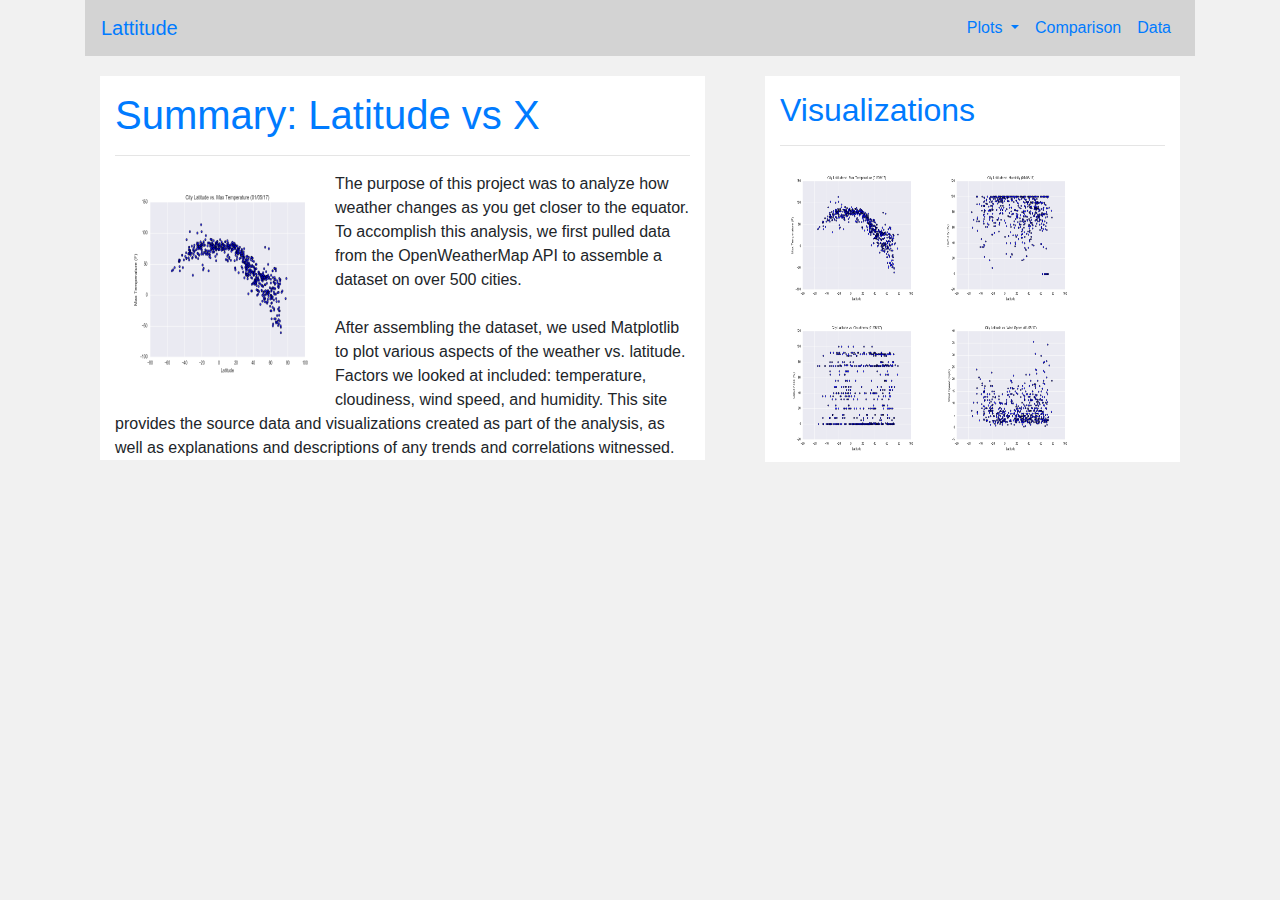
<file: WebVisualizations/index.html>
<!DOCTYPE html>
<html lang="en-us">

<head>
  <meta charset="UTF-8">
  <meta name="viewport" content="width=device-width, initial-scale=1.0">
  <title>Visualization Dashboard</title>

  <!-- Bring in our bootstrap stylesheet -->
  <link rel="stylesheet" href="https://stackpath.bootstrapcdn.com/bootstrap/4.3.1/css/bootstrap.min.css"
    integrity="sha384-ggOyR0iXCbMQv3Xipma34MD+dH/1fQ784/j6cY/iJTQUOhcWr7x9JvoRxT2MZw1T" crossorigin="anonymous">

  <script src="https://code.jquery.com/jquery-3.3.1.slim.min.js"
    integrity="sha384-q8i/X+965DzO0rT7abK41JStQIAqVgRVzpbzo5smXKp4YfRvH+8abtTE1Pi6jizo"
    crossorigin="anonymous"></script>
  <script src="https://cdnjs.cloudflare.com/ajax/libs/popper.js/1.14.7/umd/popper.min.js"
    integrity="sha384-UO2eT0CpHqdSJQ6hJty5KVphtPhzWj9WO1clHTMGa3JDZwrnQq4sF86dIHNDz0W1"
    crossorigin="anonymous"></script>
  <script src="https://stackpath.bootstrapcdn.com/bootstrap/4.3.1/js/bootstrap.min.js"
    integrity="sha384-JjSmVgyd0p3pXB1rRibZUAYoIIy6OrQ6VrjIEaFf/nJGzIxFDsf4x0xIM+B07jRM"
    crossorigin="anonymous"></script>

  <link rel="stylesheet" href="./assets/css/styles.css">

</head>

<body>
  <div class="container">
    <nav class="navbar navbar-expand-lg navbar-custom">
      <a class="navbar-brand" href="#">Lattitude</a>
      <button class="navbar-toggler custom-toggler" type="button" data-toggle="collapse"
        data-target="#navbarSupportedContent" aria-controls="navbarSupportedContent" aria-expanded="false"
        aria-label="Toggle navigation">
        <span class="navbar-toggler-icon"></span>
      </button>

      <div class="collapse navbar-collapse" id="navbarSupportedContent">
        <ul class="navbar-nav ml-auto">
          <li class="nav-item dropdown">
            <a class="nav-link dropdown-toggle" href="#" id="navbarDropdown" role="button" data-toggle="dropdown"
              aria-haspopup="true" aria-expanded="false">
              Plots
            </a>
            <div class="dropdown-menu" aria-labelledby="navbarDropdown">
              <a class="dropdown-item" href="temp.html">Max Temperature</a>
              <a class="dropdown-item" href="humidity.html">Humidity</a>
              <a class="dropdown-item" href="cloudiness.html">Cloudiness</a>
              <a class="dropdown-item" href="wind.html">Wind Speed</a>
            </div>
          </li>
          <li class="nav-item">
            <a class="nav-link" href="comparison.html">Comparison</a>
          </li>
          <li class="nav-item">
            <a class="nav-link" href="data.html">Data</a>
          </li>
        </ul>
      </div>
    </nav>
  </div>
  <div class="container">
    <div class="row">
      <div class="col-lg-7 col-md-12">
        <div class="containermargin">
          <div class="imagebox1">
            <h1>Summary: Latitude vs X</h1>
            <hr>
            <img src="assets/images/Fig1.png" class="textwrap">
            <p>The purpose of this project was to analyze how weather changes as you get closer to the equator. To
              accomplish this analysis, we first pulled data from the OpenWeatherMap API to assemble a dataset on over
              500
              cities.
              <br><br>After assembling the dataset, we used Matplotlib to plot various aspects of the weather vs.
              latitude.
              Factors we looked at included: temperature, cloudiness, wind speed, and humidity.
              This site provides the source data and visualizations created as part of the analysis, as well as
              explanations
              and descriptions of any trends and correlations witnessed.
            </p>
          </div>
        </div>
      </div>
      <div class="col-lg-5 col-md-12">
        <div class="containermargin">
          <div class="imagebox1">
            <h2>Visualizations</h2>
            <hr>
            <a href="temp.html"><img src="assets/images/Fig1.png" class="smallimage"></a>
            <a href="humidity.html"><img src="assets/images/Fig2.png" class="smallimage"></a>
            <a href="cloudiness.html"><img src="assets/images/Fig3.png" class="smallimage"></a>
            <a href="wind.html"><img src="assets/images/Fig4.png" class="smallimage"></a>
          </div>
        </div>
      </div>
    </div>
  </div>
</body>

</html>
</file>
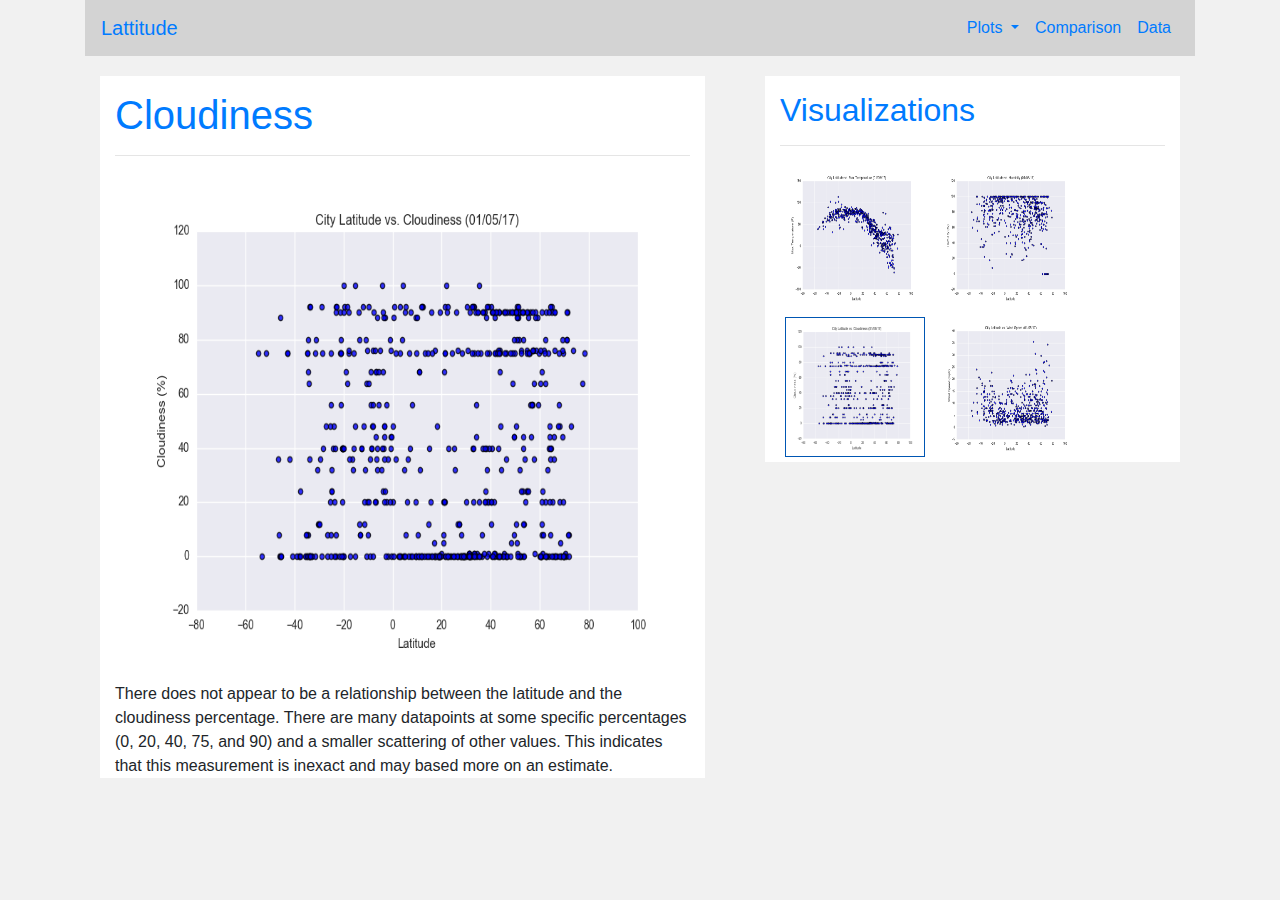
<file: WebVisualizations/cloudiness.html>
<!DOCTYPE html>
<html lang="en-us">

<head>
  <meta charset="UTF-8">
  <meta name="viewport" content="width=device-width, initial-scale=1.0">
  <title>Cloudiness Visualization</title>

  <!-- Bring in our bootstrap stylesheet -->
  <link rel="stylesheet" href="https://stackpath.bootstrapcdn.com/bootstrap/4.3.1/css/bootstrap.min.css"
    integrity="sha384-ggOyR0iXCbMQv3Xipma34MD+dH/1fQ784/j6cY/iJTQUOhcWr7x9JvoRxT2MZw1T" crossorigin="anonymous">

  <script src="https://code.jquery.com/jquery-3.3.1.slim.min.js"
    integrity="sha384-q8i/X+965DzO0rT7abK41JStQIAqVgRVzpbzo5smXKp4YfRvH+8abtTE1Pi6jizo"
    crossorigin="anonymous"></script>
  <script src="https://cdnjs.cloudflare.com/ajax/libs/popper.js/1.14.7/umd/popper.min.js"
    integrity="sha384-UO2eT0CpHqdSJQ6hJty5KVphtPhzWj9WO1clHTMGa3JDZwrnQq4sF86dIHNDz0W1"
    crossorigin="anonymous"></script>
  <script src="https://stackpath.bootstrapcdn.com/bootstrap/4.3.1/js/bootstrap.min.js"
    integrity="sha384-JjSmVgyd0p3pXB1rRibZUAYoIIy6OrQ6VrjIEaFf/nJGzIxFDsf4x0xIM+B07jRM"
    crossorigin="anonymous"></script>

  <link rel="stylesheet" href="./assets/css/styles.css">

</head>

<body>
  <div class="container">
    <nav class="navbar navbar-expand-lg navbar-custom">
      <a class="navbar-brand" href="index.html">Lattitude</a>
      <button class="navbar-toggler custom-toggler" type="button" data-toggle="collapse"
        data-target="#navbarSupportedContent" aria-controls="navbarSupportedContent" aria-expanded="false"
        aria-label="Toggle navigation">
        <span class="navbar-toggler-icon"></span>
      </button>

      <div class="collapse navbar-collapse" id="navbarSupportedContent">
        <ul class="navbar-nav ml-auto">
          <li class="nav-item dropdown">
            <a class="nav-link dropdown-toggle" href="#" id="navbarDropdown" role="button" data-toggle="dropdown"
              aria-haspopup="true" aria-expanded="false">
              Plots
            </a>
            <div class="dropdown-menu" aria-labelledby="navbarDropdown">
              <a class="dropdown-item" href="temp.html">Max Temperature</a>
              <a class="dropdown-item" href="humidity.html">Humidity</a>
              <a class="dropdown-item" href="cloudiness.html">Cloudiness</a>
              <a class="dropdown-item" href="wind.html">Wind Speed</a>
            </div>
          </li>
          <li class="nav-item">
            <a class="nav-link" href="comparison.html">Comparison</a>
          </li>
          <li class="nav-item">
            <a class="nav-link" href="data.html">Data</a>
          </li>
        </ul>
      </div>
    </nav>
  </div>
  <div class="container">
    <div class="row">
      <div class="col-xl-7 col-lg-9 col-md-12">
        <div class="containermargin">
          <div class="imagebox1">
            <h1>Cloudiness</h1>
            <hr>
            <img src="assets/images/Fig3.png" class="textbottom">
            <p>There does not appear to be a relationship between the latitude and the cloudiness percentage. There are
              many
              datapoints
              at some specific percentages (0, 20, 40, 75, and 90) and a smaller scattering of other values. This
              indicates
              that this
              measurement is inexact and may based more on an estimate.
            </p>
          </div>
        </div>
      </div>
      <div class="col-xl-5 col-lg-9 col-md-12">
        <div class="containermargin">
          <div class="imagebox1">
            <h2>Visualizations</h2>
            <hr>
            <a href="temp.html"><img src="assets/images/Fig1.png" class="smallimage"></a>
            <a href="humidity.html"><img src="assets/images/Fig2.png" class="smallimage"></a>
            <img src="assets/images/Fig3.png" class="selectedsmallimage">
            <a href="wind.html"><img src="assets/images/Fig4.png" class="smallimage"></a>
          </div>
        </div>
      </div>
    </div>
  </div>
</body>

</html>
</file>
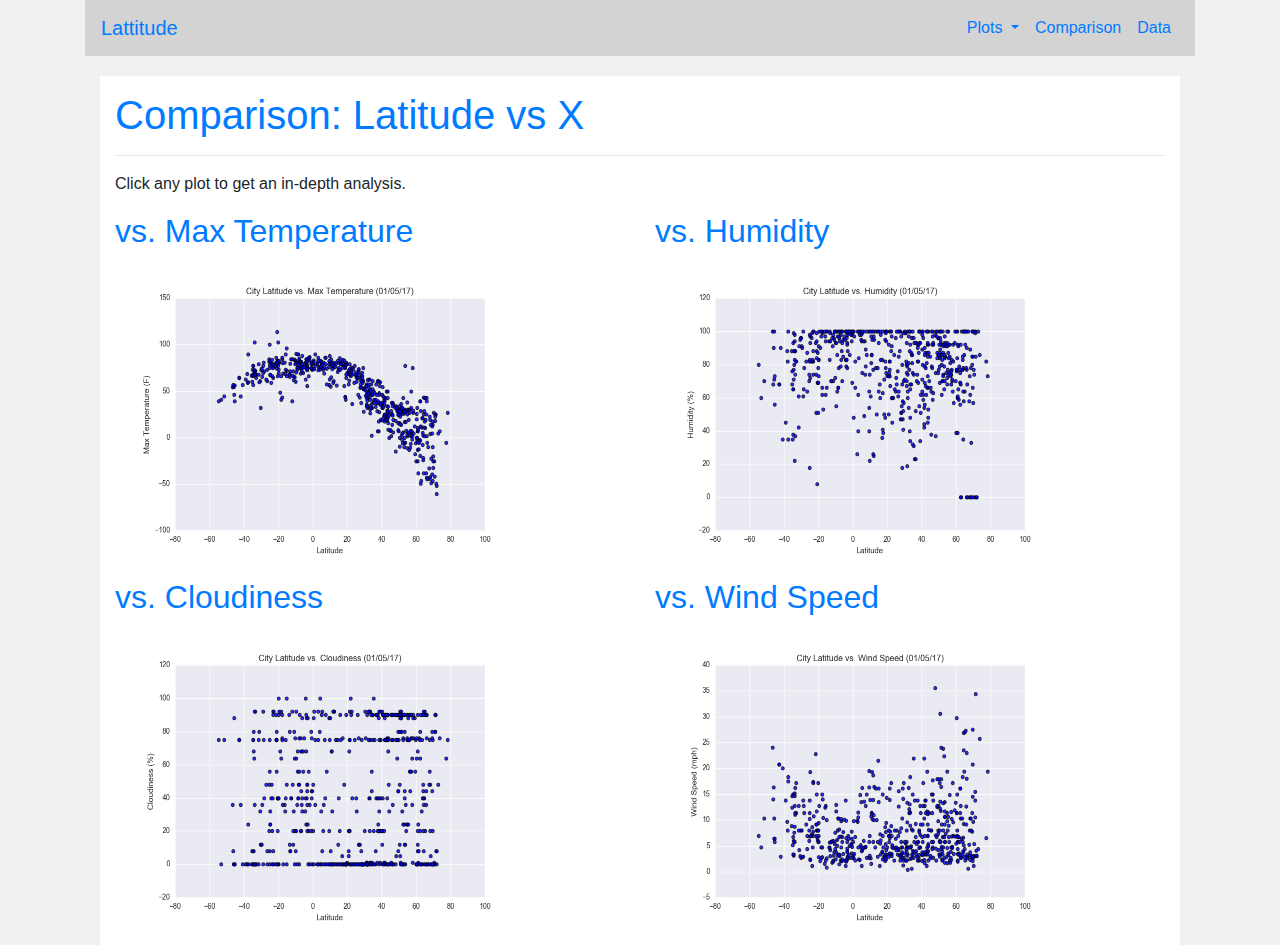
<file: WebVisualizations/comparison.html>
<!DOCTYPE html>
<html lang="en-us">

<head>
  <meta charset="UTF-8">
  <meta name="viewport" content="width=device-width, initial-scale=1.0">
  <title>Comparisons</title>

  <!-- Bring in our bootstrap stylesheet -->
  <link rel="stylesheet" href="https://stackpath.bootstrapcdn.com/bootstrap/4.3.1/css/bootstrap.min.css"
    integrity="sha384-ggOyR0iXCbMQv3Xipma34MD+dH/1fQ784/j6cY/iJTQUOhcWr7x9JvoRxT2MZw1T" crossorigin="anonymous">

  <script src="https://code.jquery.com/jquery-3.3.1.slim.min.js"
    integrity="sha384-q8i/X+965DzO0rT7abK41JStQIAqVgRVzpbzo5smXKp4YfRvH+8abtTE1Pi6jizo"
    crossorigin="anonymous"></script>
  <script src="https://cdnjs.cloudflare.com/ajax/libs/popper.js/1.14.7/umd/popper.min.js"
    integrity="sha384-UO2eT0CpHqdSJQ6hJty5KVphtPhzWj9WO1clHTMGa3JDZwrnQq4sF86dIHNDz0W1"
    crossorigin="anonymous"></script>
  <script src="https://stackpath.bootstrapcdn.com/bootstrap/4.3.1/js/bootstrap.min.js"
    integrity="sha384-JjSmVgyd0p3pXB1rRibZUAYoIIy6OrQ6VrjIEaFf/nJGzIxFDsf4x0xIM+B07jRM"
    crossorigin="anonymous"></script>

  <link rel="stylesheet" href="./assets/css/styles.css">

</head>

<body>
  <div class="container">
    <nav class="navbar navbar-expand-lg navbar-custom">
      <a class="navbar-brand" href="index.html">Lattitude</a>
      <button class="navbar-toggler custom-toggler" type="button" data-toggle="collapse"
        data-target="#navbarSupportedContent" aria-controls="navbarSupportedContent" aria-expanded="false"
        aria-label="Toggle navigation">
        <span class="navbar-toggler-icon"></span>
      </button>

      <div class="collapse navbar-collapse" id="navbarSupportedContent">
        <ul class="navbar-nav ml-auto">
          <li class="nav-item dropdown">
            <a class="nav-link dropdown-toggle" href="#" id="navbarDropdown" role="button" data-toggle="dropdown"
              aria-haspopup="true" aria-expanded="false">
              Plots
            </a>
            <div class="dropdown-menu" aria-labelledby="navbarDropdown">
              <a class="dropdown-item" href="temp.html">Max Temperature</a>
              <a class="dropdown-item" href="humidity.html">Humidity</a>
              <a class="dropdown-item" href="cloudiness.html">Cloudiness</a>
              <a class="dropdown-item" href="wind.html">Wind Speed</a>
            </div>
          </li>
          <li class="nav-item">
            <a class="nav-link" href="comparison.html">Comparison</a>
          </li>
          <li class="nav-item">
            <a class="nav-link" href="data.html">Data</a>
          </li>
        </ul>
      </div>
    </nav>
  </div>
  <div class="container">
    <div class="containermargin">
      <div class="databox">
        <h1>Comparison: Latitude vs X</h1>
        <hr>
        <p>Click any plot to get an in-depth analysis.</p>
        <div class="row">
          <div class="col-lg-6 col-md-12">
            <h2>vs. Max Temperature</h2>
            <a href="temp.html"><img src="assets/images/Fig1.png" class="largeimage"></a>
          </div>
          <div class="col-lg-6 col-md-12">
            <h2>vs. Humidity</h2>
            <a href="humidity.html"><img src="assets/images/Fig2.png" class="largeimage"></a>
          </div>
        </div>
        <div class="row">
          <div class="col-lg-6 col-md-12">
            <h2>vs. Cloudiness</h2>
            <a href="cloudiness.html"><img src="assets/images/Fig3.png" class="largeimage"></a>
          </div>
          <div class="col-lg-6 col-md-12">
            <h2>vs. Wind Speed</h2>
            <a href="wind.html"><img src="assets/images/Fig4.png" class="largeimage"></a>
          </div>
        </div>
      </div>
    </div>
  </div>
</body>

</html>
</file>
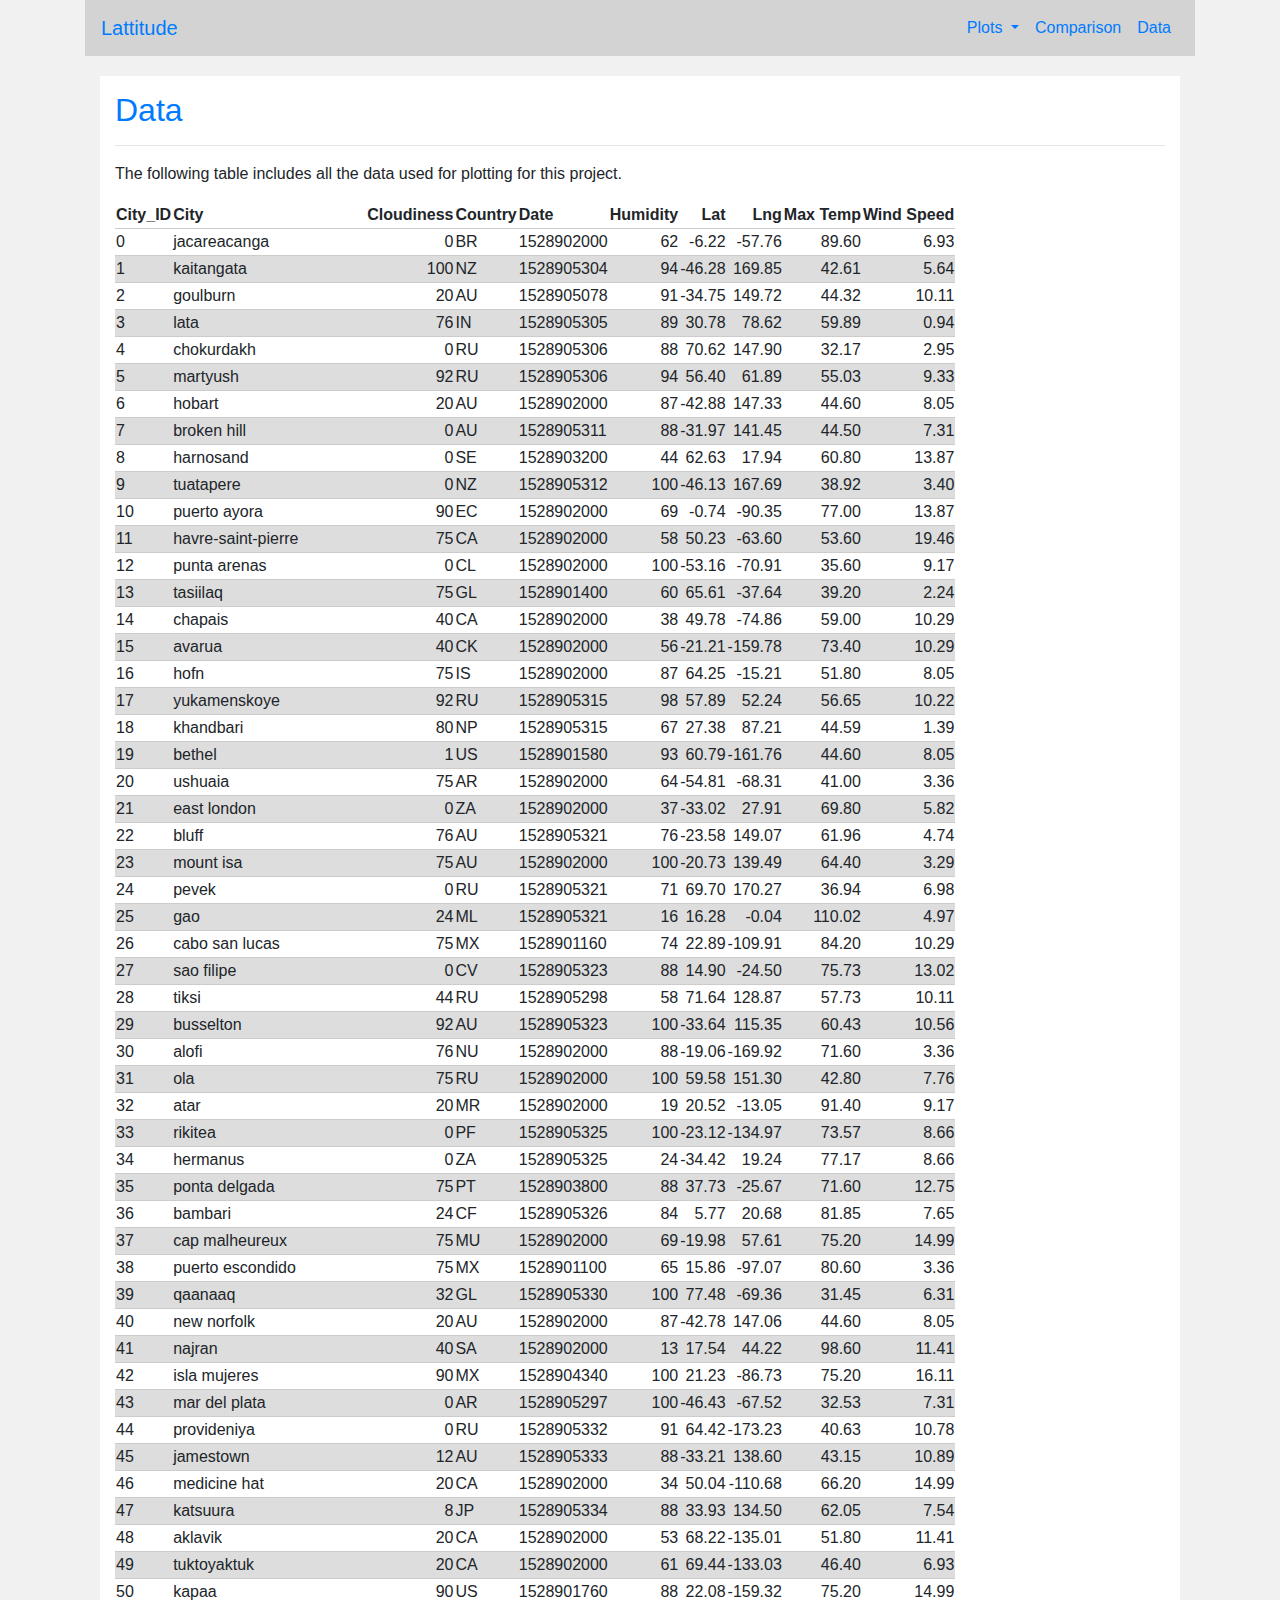
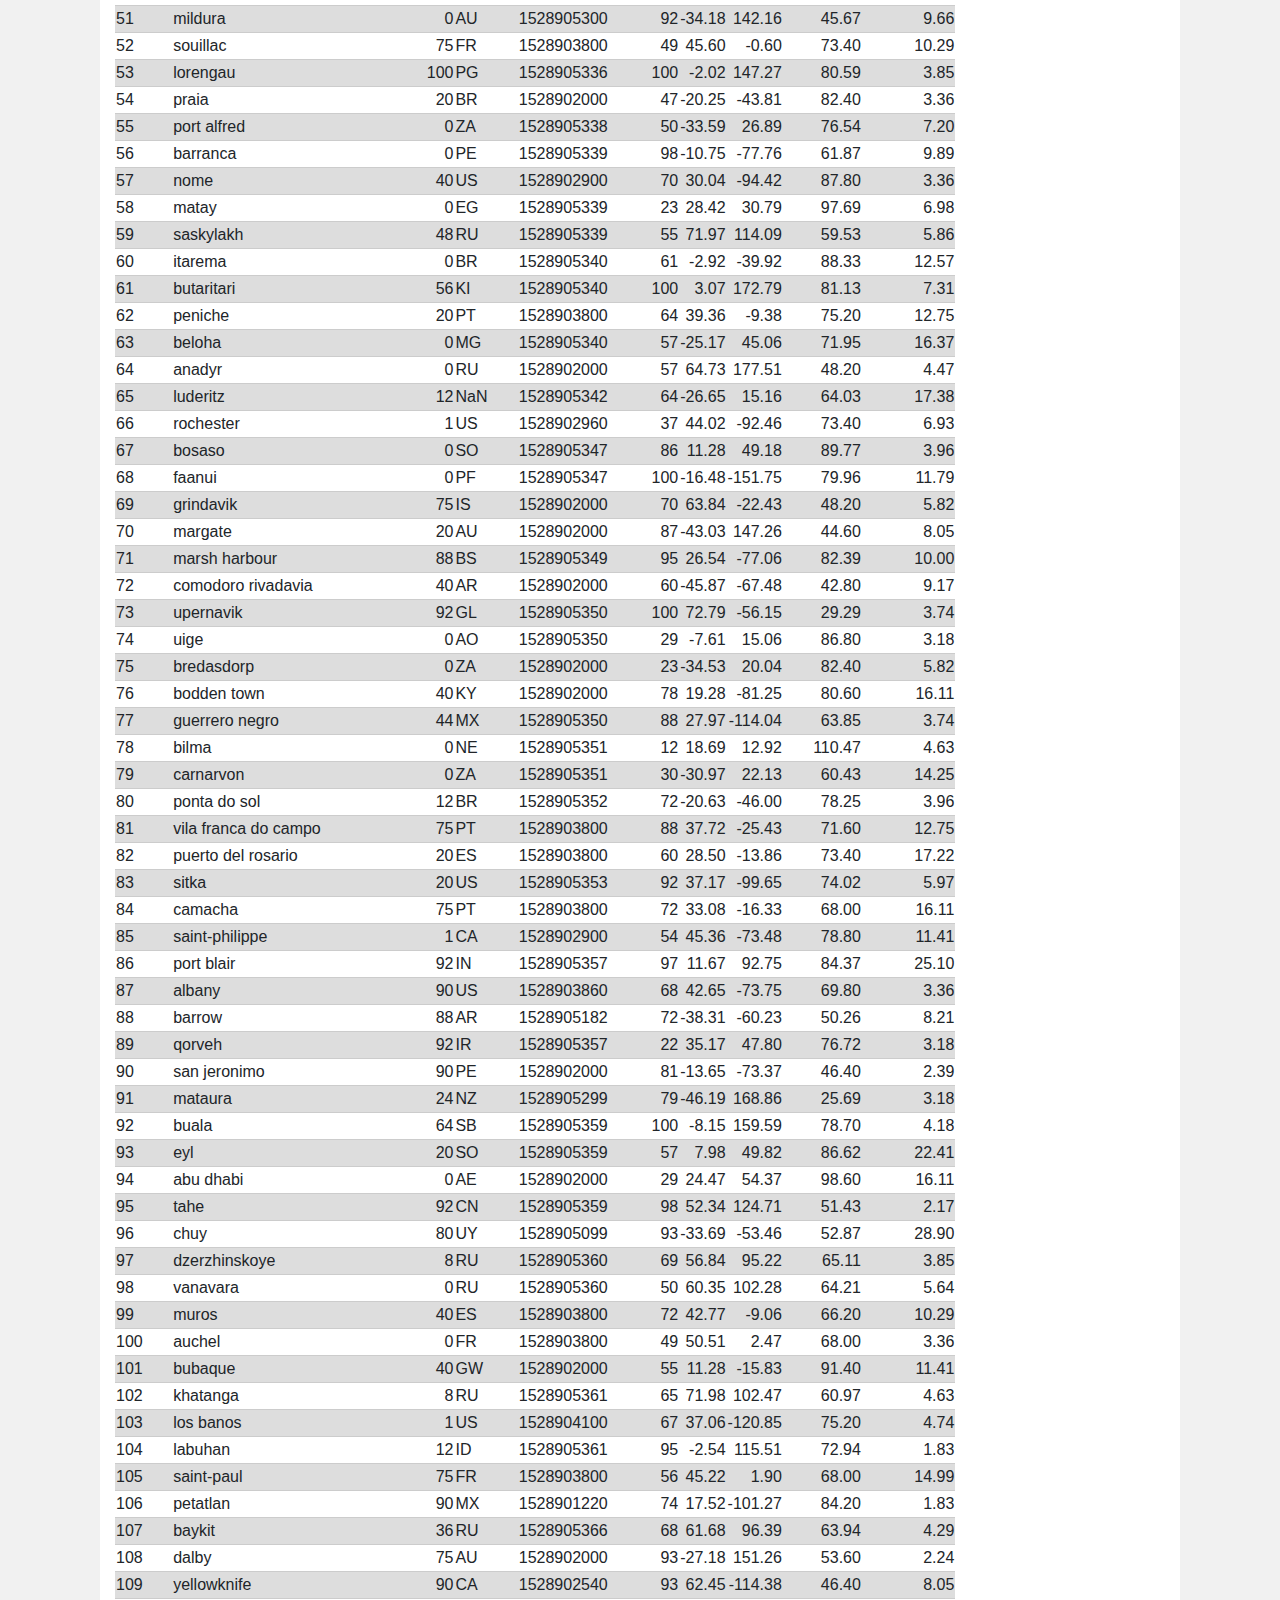
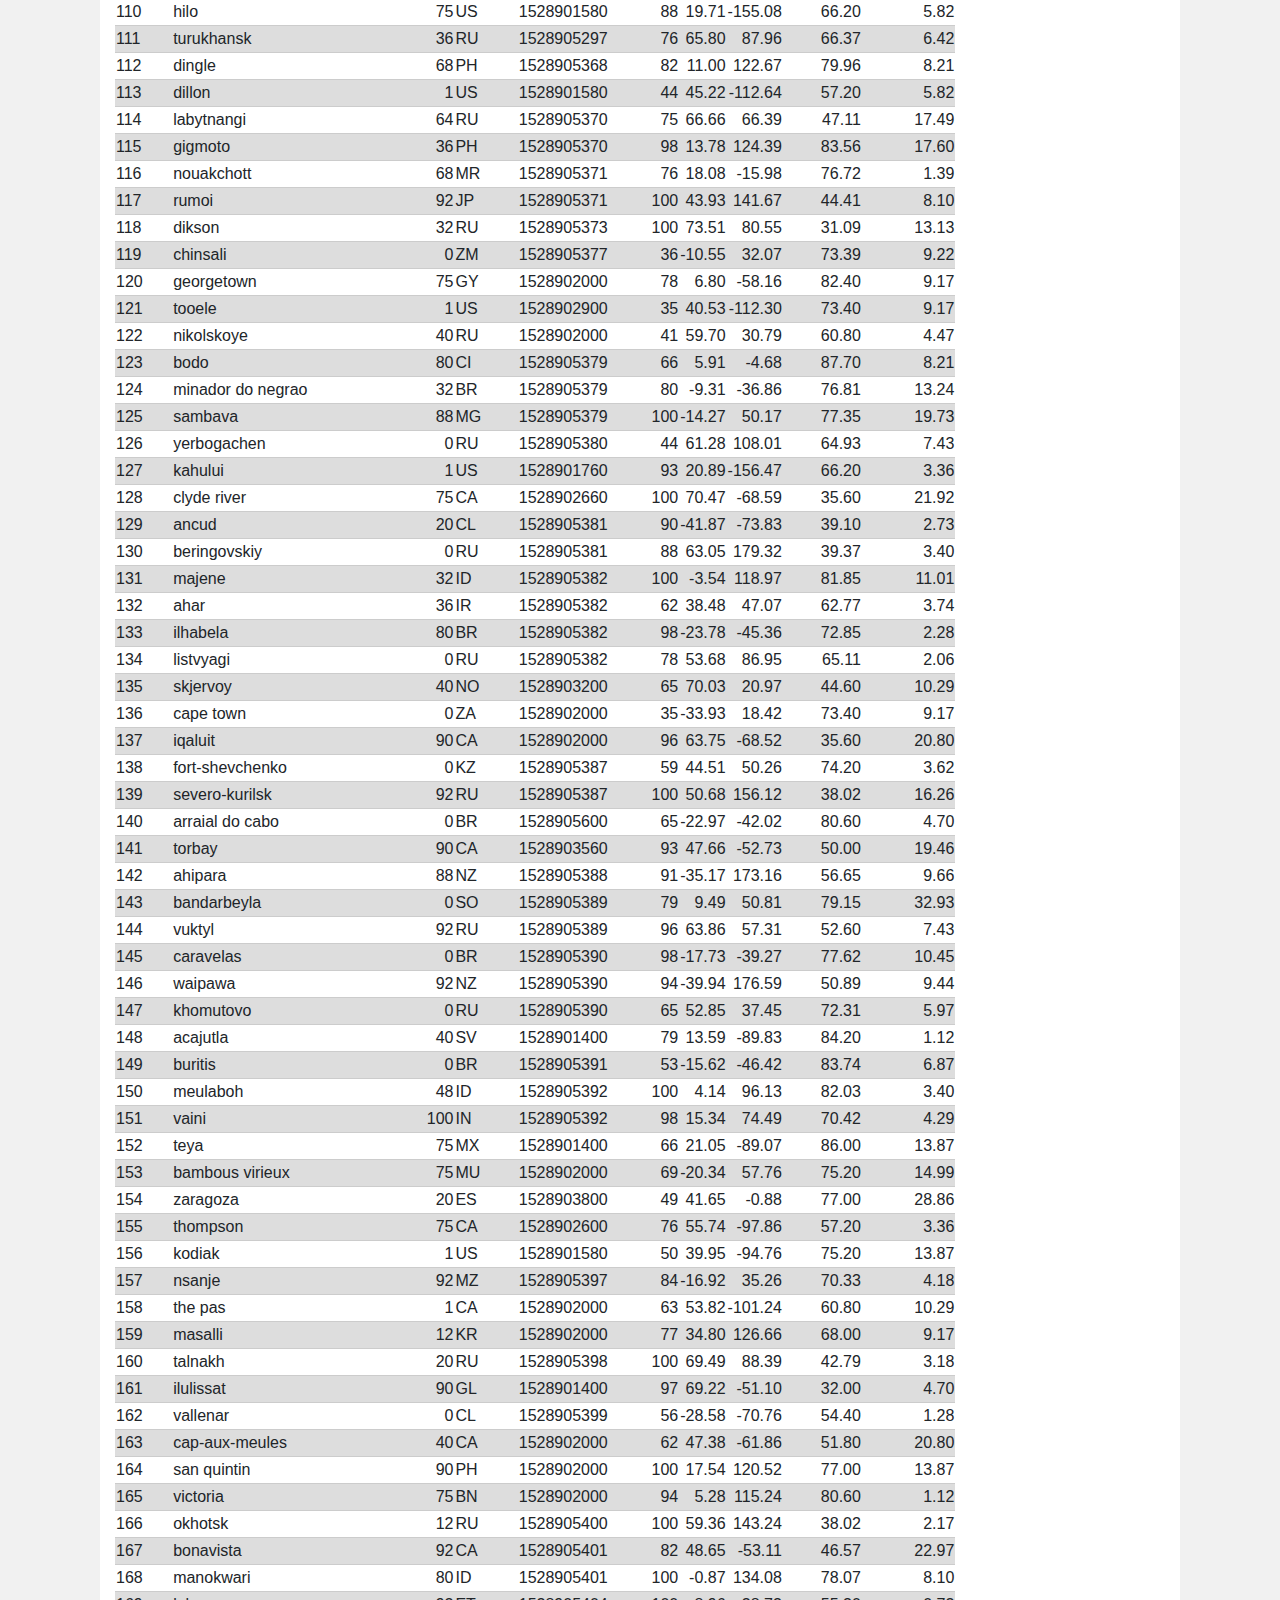
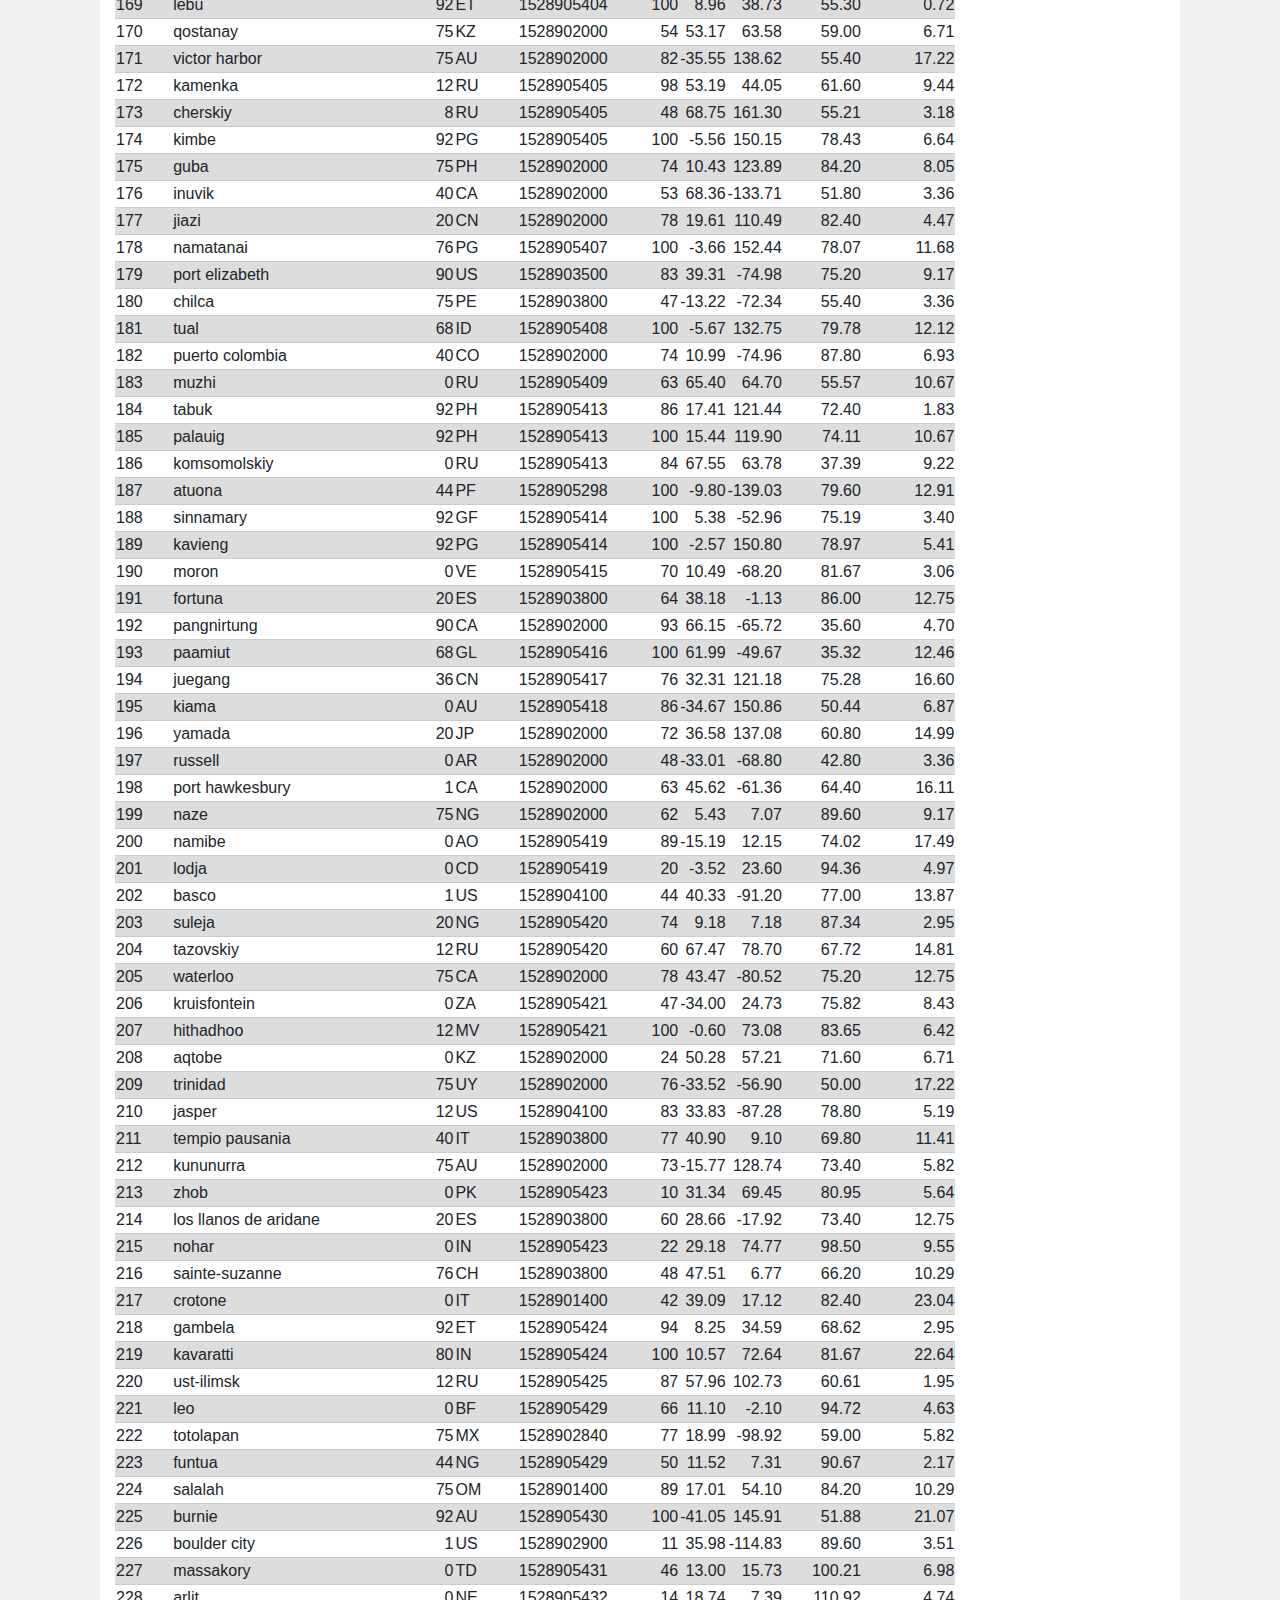
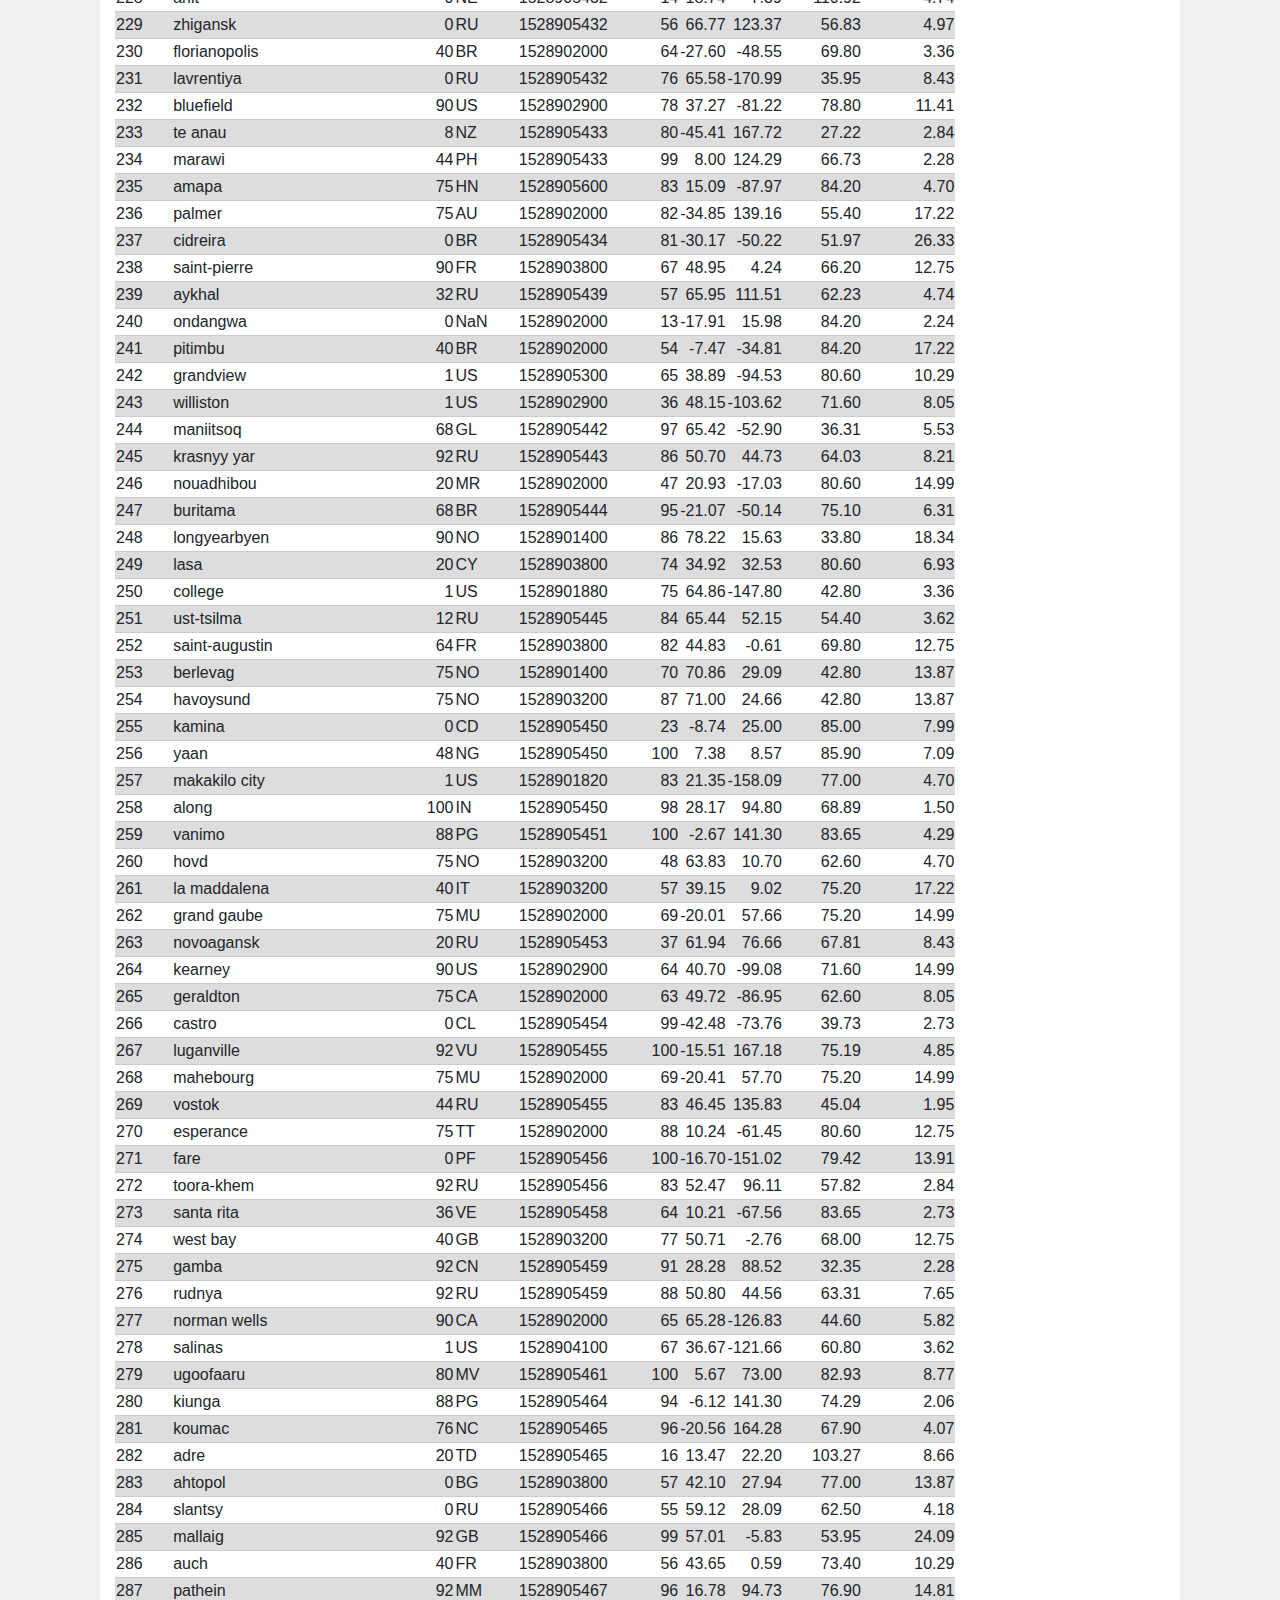
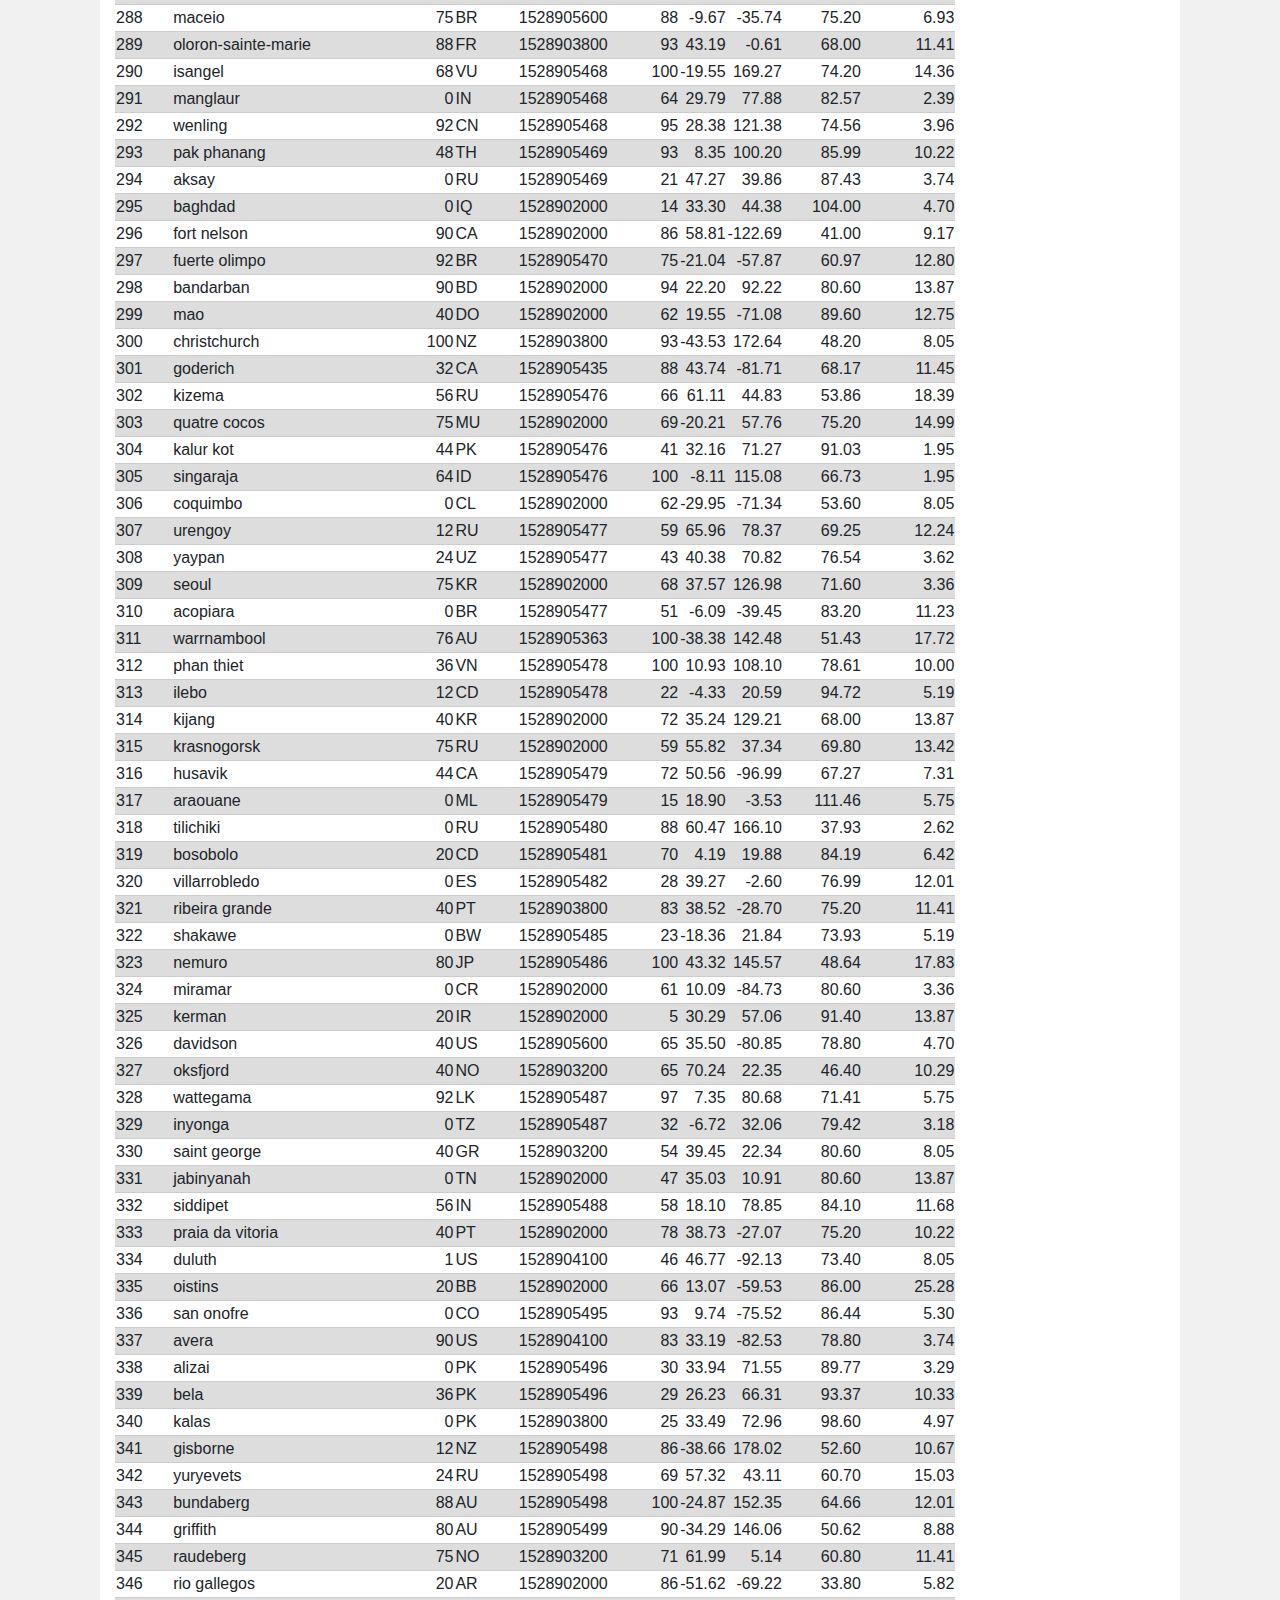
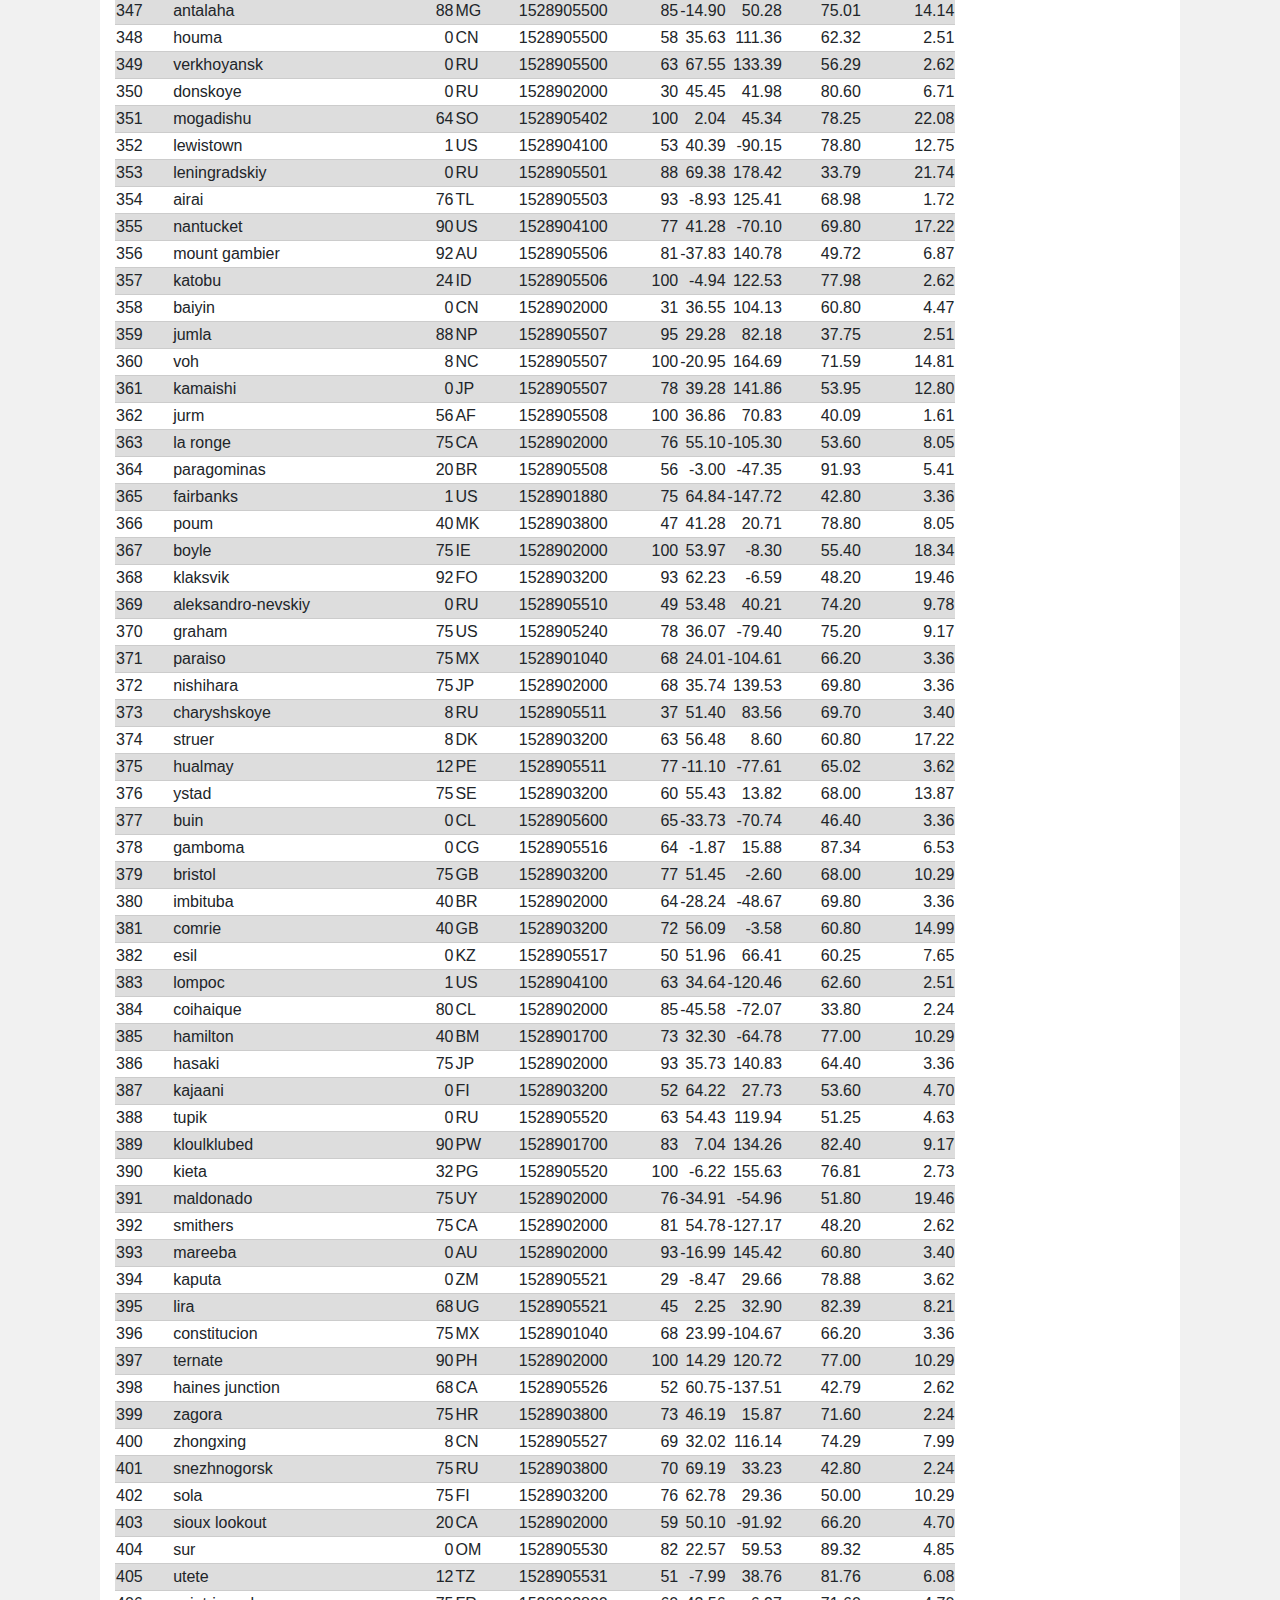
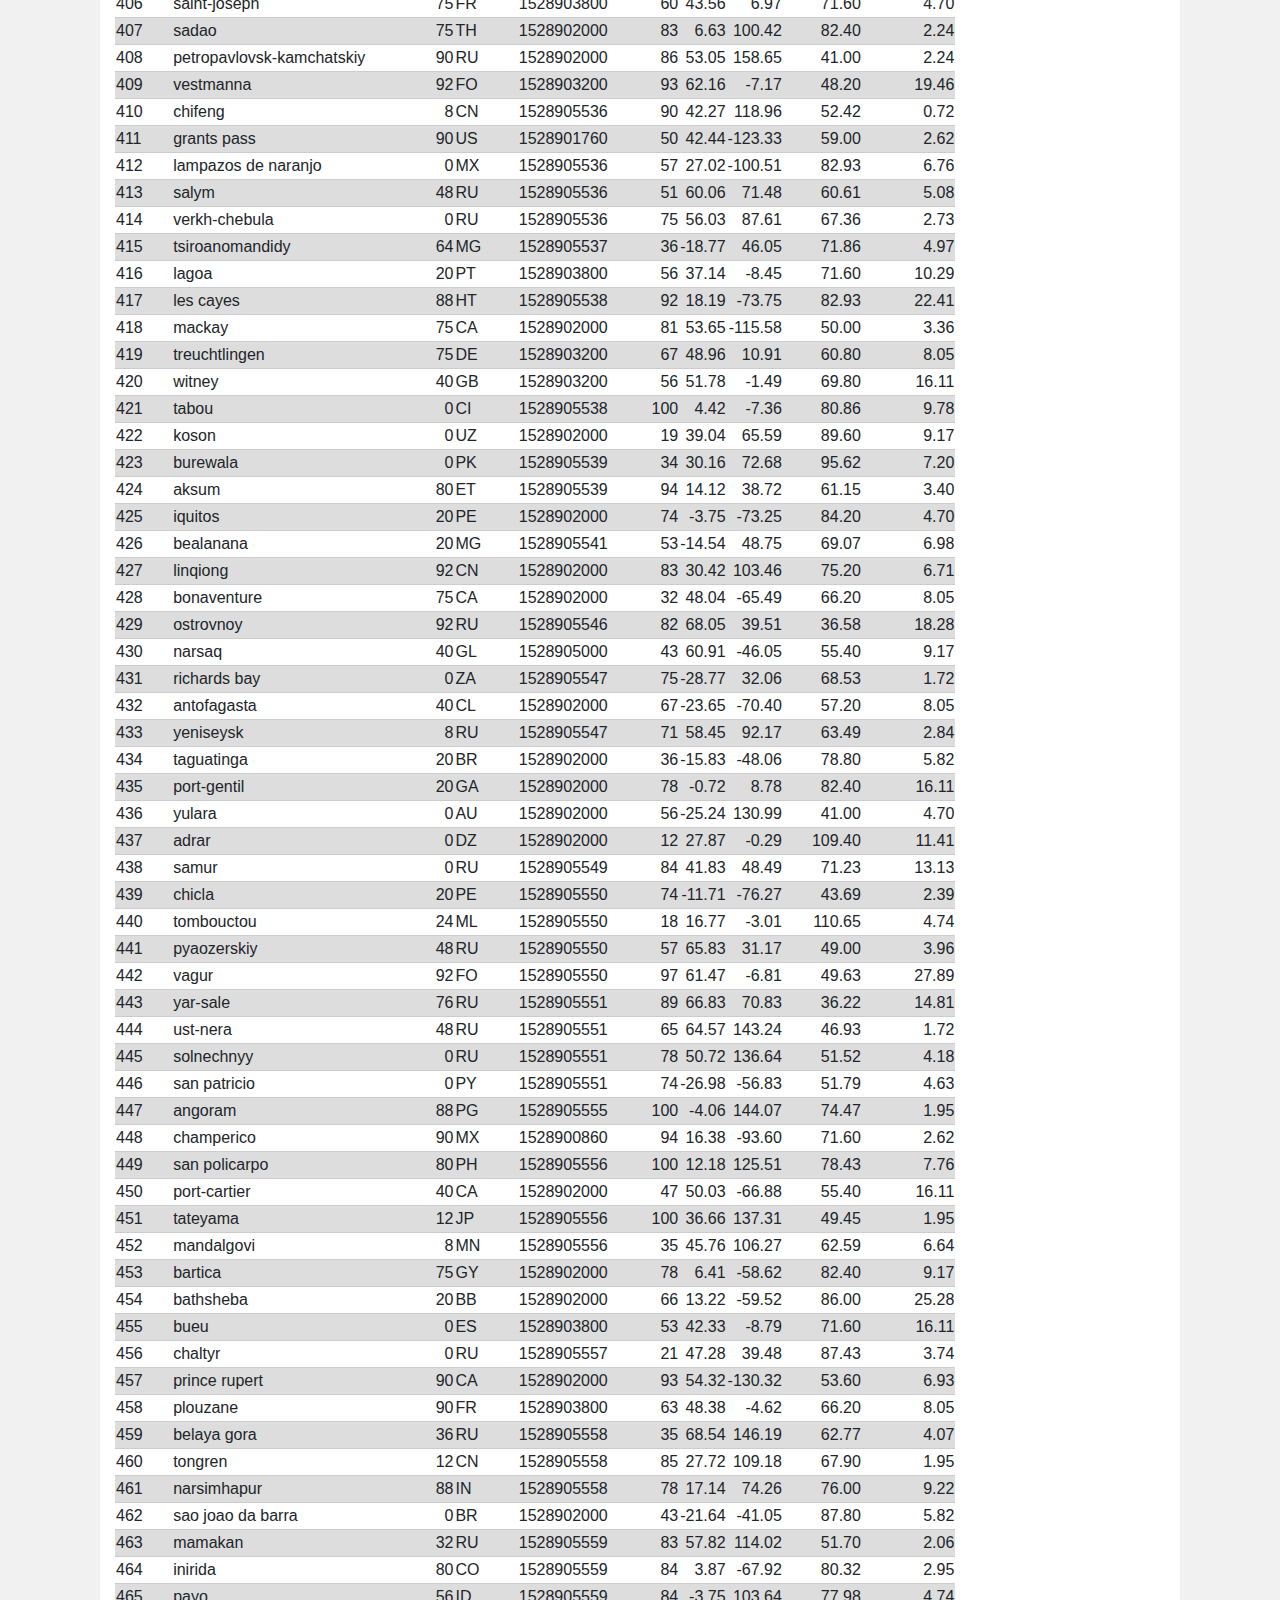
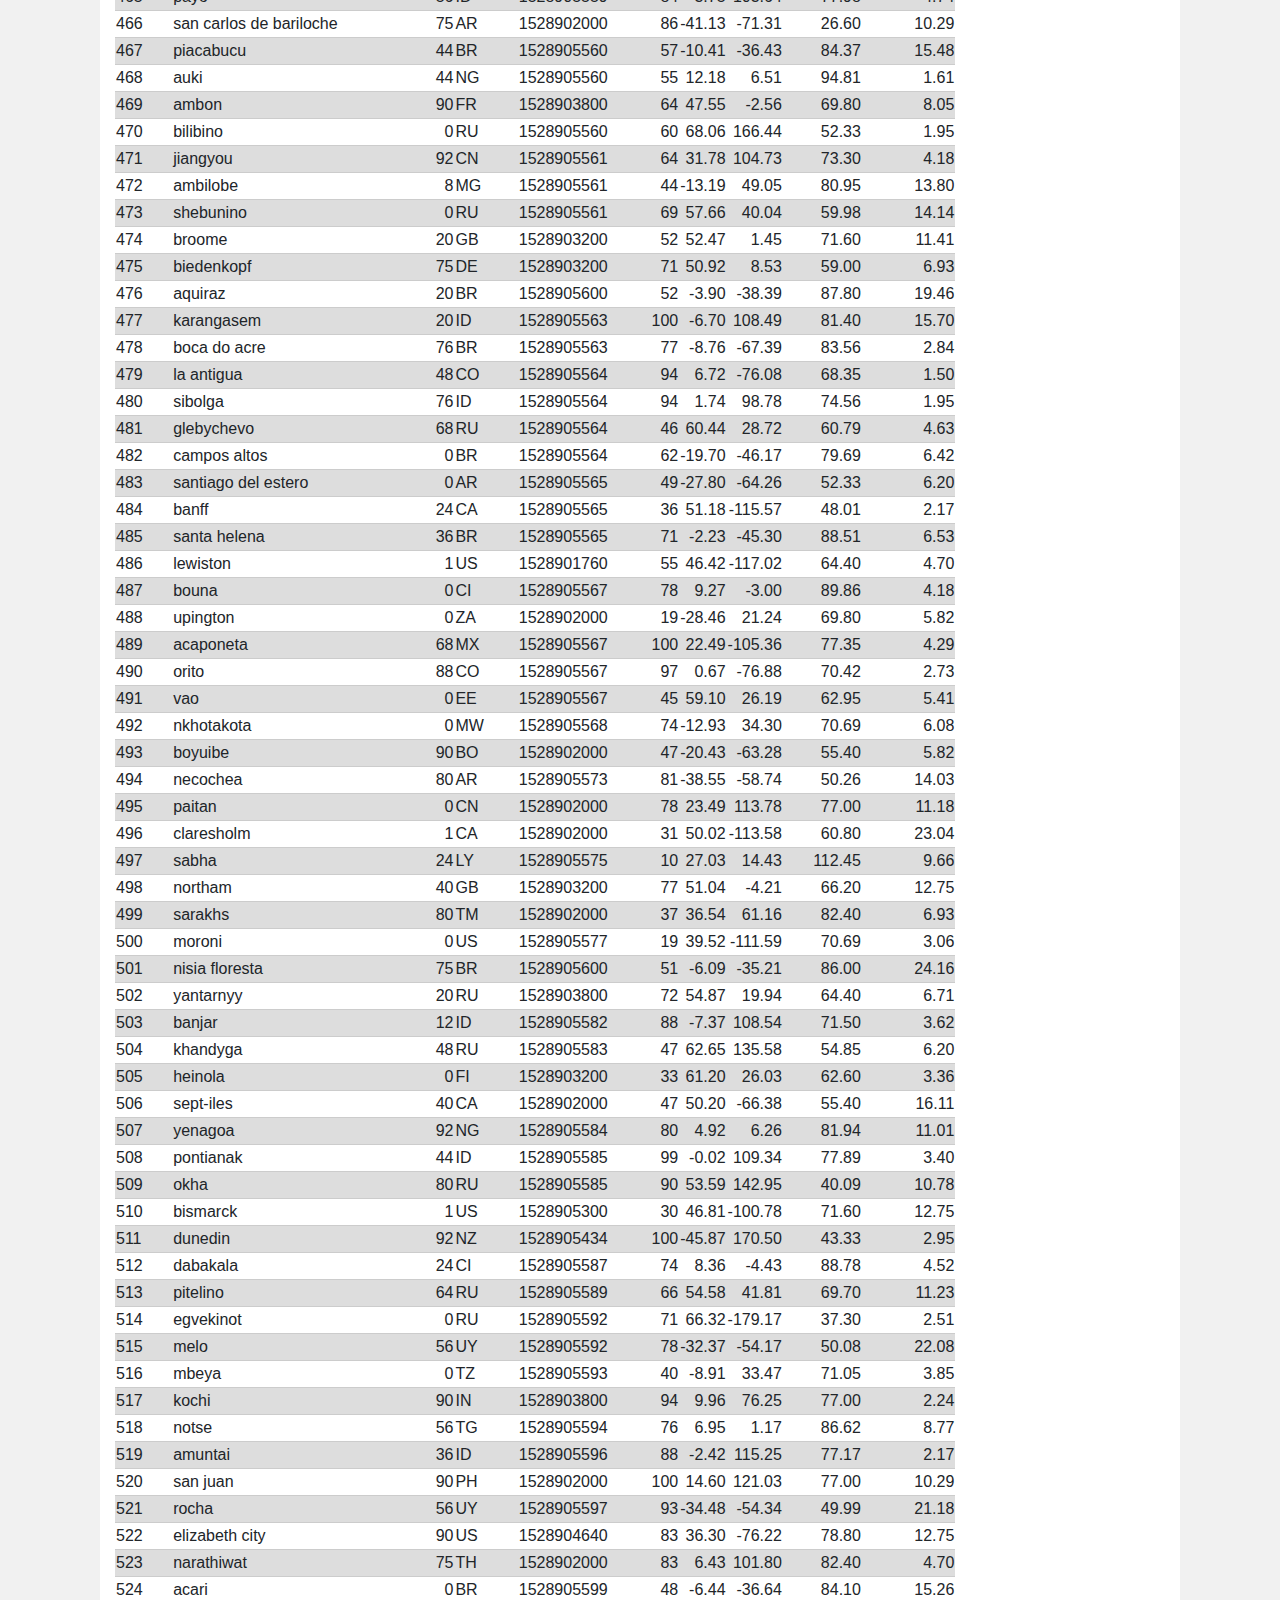
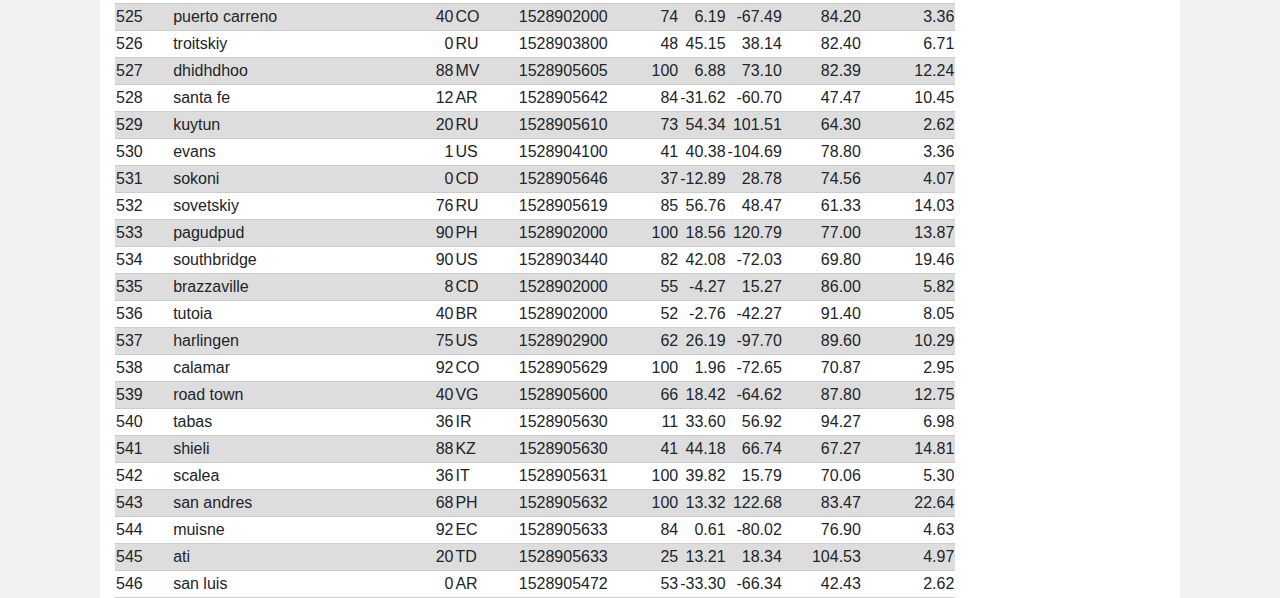
<file: WebVisualizations/data.html>
<!DOCTYPE html>
<html lang="en-us">

<head>
  <meta charset="UTF-8">
  <meta name="viewport" content="width=device-width, initial-scale=1.0">
  <title>Data</title>

  <!-- Bring in our bootstrap stylesheet -->
  <link rel="stylesheet" href="https://stackpath.bootstrapcdn.com/bootstrap/4.3.1/css/bootstrap.min.css"
    integrity="sha384-ggOyR0iXCbMQv3Xipma34MD+dH/1fQ784/j6cY/iJTQUOhcWr7x9JvoRxT2MZw1T" crossorigin="anonymous">

  <script src="https://code.jquery.com/jquery-3.3.1.slim.min.js"
    integrity="sha384-q8i/X+965DzO0rT7abK41JStQIAqVgRVzpbzo5smXKp4YfRvH+8abtTE1Pi6jizo"
    crossorigin="anonymous"></script>
  <script src="https://cdnjs.cloudflare.com/ajax/libs/popper.js/1.14.7/umd/popper.min.js"
    integrity="sha384-UO2eT0CpHqdSJQ6hJty5KVphtPhzWj9WO1clHTMGa3JDZwrnQq4sF86dIHNDz0W1"
    crossorigin="anonymous"></script>
  <script src="https://stackpath.bootstrapcdn.com/bootstrap/4.3.1/js/bootstrap.min.js"
    integrity="sha384-JjSmVgyd0p3pXB1rRibZUAYoIIy6OrQ6VrjIEaFf/nJGzIxFDsf4x0xIM+B07jRM"
    crossorigin="anonymous"></script>

  <link rel="stylesheet" href="./assets/css/styles.css">

</head>

<body>
  <div class="container">
    <nav class="navbar navbar-expand-lg navbar-custom">
      <a class="navbar-brand" href="index.html">Lattitude</a>
      <button class="navbar-toggler custom-toggler" type="button" data-toggle="collapse"
        data-target="#navbarSupportedContent" aria-controls="navbarSupportedContent" aria-expanded="false"
        aria-label="Toggle navigation">
        <span class="navbar-toggler-icon"></span>
      </button>

      <div class="collapse navbar-collapse" id="navbarSupportedContent">
        <ul class="navbar-nav ml-auto">
          <li class="nav-item dropdown">
            <a class="nav-link dropdown-toggle" href="#" id="navbarDropdown" role="button" data-toggle="dropdown"
              aria-haspopup="true" aria-expanded="false">
              Plots
            </a>
            <div class="dropdown-menu" aria-labelledby="navbarDropdown">
              <a class="dropdown-item" href="temp.html">Max Temperature</a>
              <a class="dropdown-item" href="humidity.html">Humidity</a>
              <a class="dropdown-item" href="cloudiness.html">Cloudiness</a>
              <a class="dropdown-item" href="wind.html">Wind Speed</a>
            </div>
          </li>
          <li class="nav-item">
            <a class="nav-link" href="comparison.html">Comparison</a>
          </li>
          <li class="nav-item">
            <a class="nav-link" href="data.html">Data</a>
          </li>
        </ul>
      </div>
    </nav>
  </div>
  <div class="container">
    <div class="containermargin">
      <div class="databox">
        <h2>Data</h2>
        <hr>
        <p>The following table includes all the data used for plotting for this project.</p>

        <div class="table-responsive">
          <table class="dataframe">
            <thead>
              <tr>
                <th>City_ID</th>
                <th>City</th>
                <th>Cloudiness</th>
                <th>Country</th>
                <th>Date</th>
                <th>Humidity</th>
                <th>Lat</th>
                <th>Lng</th>
                <th>Max Temp</th>
                <th>Wind Speed</th>
              </tr>
            </thead>
            <tbody>
              <tr>
                <td>0</td>
                <td>jacareacanga</td>
                <td>0</td>
                <td>BR</td>
                <td>1528902000</td>
                <td>62</td>
                <td>-6.22</td>
                <td>-57.76</td>
                <td>89.60</td>
                <td>6.93</td>
              </tr>
              <tr>
                <td>1</td>
                <td>kaitangata</td>
                <td>100</td>
                <td>NZ</td>
                <td>1528905304</td>
                <td>94</td>
                <td>-46.28</td>
                <td>169.85</td>
                <td>42.61</td>
                <td>5.64</td>
              </tr>
              <tr>
                <td>2</td>
                <td>goulburn</td>
                <td>20</td>
                <td>AU</td>
                <td>1528905078</td>
                <td>91</td>
                <td>-34.75</td>
                <td>149.72</td>
                <td>44.32</td>
                <td>10.11</td>
              </tr>
              <tr>
                <td>3</td>
                <td>lata</td>
                <td>76</td>
                <td>IN</td>
                <td>1528905305</td>
                <td>89</td>
                <td>30.78</td>
                <td>78.62</td>
                <td>59.89</td>
                <td>0.94</td>
              </tr>
              <tr>
                <td>4</td>
                <td>chokurdakh</td>
                <td>0</td>
                <td>RU</td>
                <td>1528905306</td>
                <td>88</td>
                <td>70.62</td>
                <td>147.90</td>
                <td>32.17</td>
                <td>2.95</td>
              </tr>
              <tr>
                <td>5</td>
                <td>martyush</td>
                <td>92</td>
                <td>RU</td>
                <td>1528905306</td>
                <td>94</td>
                <td>56.40</td>
                <td>61.89</td>
                <td>55.03</td>
                <td>9.33</td>
              </tr>
              <tr>
                <td>6</td>
                <td>hobart</td>
                <td>20</td>
                <td>AU</td>
                <td>1528902000</td>
                <td>87</td>
                <td>-42.88</td>
                <td>147.33</td>
                <td>44.60</td>
                <td>8.05</td>
              </tr>
              <tr>
                <td>7</td>
                <td>broken hill</td>
                <td>0</td>
                <td>AU</td>
                <td>1528905311</td>
                <td>88</td>
                <td>-31.97</td>
                <td>141.45</td>
                <td>44.50</td>
                <td>7.31</td>
              </tr>
              <tr>
                <td>8</td>
                <td>harnosand</td>
                <td>0</td>
                <td>SE</td>
                <td>1528903200</td>
                <td>44</td>
                <td>62.63</td>
                <td>17.94</td>
                <td>60.80</td>
                <td>13.87</td>
              </tr>
              <tr>
                <td>9</td>
                <td>tuatapere</td>
                <td>0</td>
                <td>NZ</td>
                <td>1528905312</td>
                <td>100</td>
                <td>-46.13</td>
                <td>167.69</td>
                <td>38.92</td>
                <td>3.40</td>
              </tr>
              <tr>
                <td>10</td>
                <td>puerto ayora</td>
                <td>90</td>
                <td>EC</td>
                <td>1528902000</td>
                <td>69</td>
                <td>-0.74</td>
                <td>-90.35</td>
                <td>77.00</td>
                <td>13.87</td>
              </tr>
              <tr>
                <td>11</td>
                <td>havre-saint-pierre</td>
                <td>75</td>
                <td>CA</td>
                <td>1528902000</td>
                <td>58</td>
                <td>50.23</td>
                <td>-63.60</td>
                <td>53.60</td>
                <td>19.46</td>
              </tr>
              <tr>
                <td>12</td>
                <td>punta arenas</td>
                <td>0</td>
                <td>CL</td>
                <td>1528902000</td>
                <td>100</td>
                <td>-53.16</td>
                <td>-70.91</td>
                <td>35.60</td>
                <td>9.17</td>
              </tr>
              <tr>
                <td>13</td>
                <td>tasiilaq</td>
                <td>75</td>
                <td>GL</td>
                <td>1528901400</td>
                <td>60</td>
                <td>65.61</td>
                <td>-37.64</td>
                <td>39.20</td>
                <td>2.24</td>
              </tr>
              <tr>
                <td>14</td>
                <td>chapais</td>
                <td>40</td>
                <td>CA</td>
                <td>1528902000</td>
                <td>38</td>
                <td>49.78</td>
                <td>-74.86</td>
                <td>59.00</td>
                <td>10.29</td>
              </tr>
              <tr>
                <td>15</td>
                <td>avarua</td>
                <td>40</td>
                <td>CK</td>
                <td>1528902000</td>
                <td>56</td>
                <td>-21.21</td>
                <td>-159.78</td>
                <td>73.40</td>
                <td>10.29</td>
              </tr>
              <tr>
                <td>16</td>
                <td>hofn</td>
                <td>75</td>
                <td>IS</td>
                <td>1528902000</td>
                <td>87</td>
                <td>64.25</td>
                <td>-15.21</td>
                <td>51.80</td>
                <td>8.05</td>
              </tr>
              <tr>
                <td>17</td>
                <td>yukamenskoye</td>
                <td>92</td>
                <td>RU</td>
                <td>1528905315</td>
                <td>98</td>
                <td>57.89</td>
                <td>52.24</td>
                <td>56.65</td>
                <td>10.22</td>
              </tr>
              <tr>
                <td>18</td>
                <td>khandbari</td>
                <td>80</td>
                <td>NP</td>
                <td>1528905315</td>
                <td>67</td>
                <td>27.38</td>
                <td>87.21</td>
                <td>44.59</td>
                <td>1.39</td>
              </tr>
              <tr>
                <td>19</td>
                <td>bethel</td>
                <td>1</td>
                <td>US</td>
                <td>1528901580</td>
                <td>93</td>
                <td>60.79</td>
                <td>-161.76</td>
                <td>44.60</td>
                <td>8.05</td>
              </tr>
              <tr>
                <td>20</td>
                <td>ushuaia</td>
                <td>75</td>
                <td>AR</td>
                <td>1528902000</td>
                <td>64</td>
                <td>-54.81</td>
                <td>-68.31</td>
                <td>41.00</td>
                <td>3.36</td>
              </tr>
              <tr>
                <td>21</td>
                <td>east london</td>
                <td>0</td>
                <td>ZA</td>
                <td>1528902000</td>
                <td>37</td>
                <td>-33.02</td>
                <td>27.91</td>
                <td>69.80</td>
                <td>5.82</td>
              </tr>
              <tr>
                <td>22</td>
                <td>bluff</td>
                <td>76</td>
                <td>AU</td>
                <td>1528905321</td>
                <td>76</td>
                <td>-23.58</td>
                <td>149.07</td>
                <td>61.96</td>
                <td>4.74</td>
              </tr>
              <tr>
                <td>23</td>
                <td>mount isa</td>
                <td>75</td>
                <td>AU</td>
                <td>1528902000</td>
                <td>100</td>
                <td>-20.73</td>
                <td>139.49</td>
                <td>64.40</td>
                <td>3.29</td>
              </tr>
              <tr>
                <td>24</td>
                <td>pevek</td>
                <td>0</td>
                <td>RU</td>
                <td>1528905321</td>
                <td>71</td>
                <td>69.70</td>
                <td>170.27</td>
                <td>36.94</td>
                <td>6.98</td>
              </tr>
              <tr>
                <td>25</td>
                <td>gao</td>
                <td>24</td>
                <td>ML</td>
                <td>1528905321</td>
                <td>16</td>
                <td>16.28</td>
                <td>-0.04</td>
                <td>110.02</td>
                <td>4.97</td>
              </tr>
              <tr>
                <td>26</td>
                <td>cabo san lucas</td>
                <td>75</td>
                <td>MX</td>
                <td>1528901160</td>
                <td>74</td>
                <td>22.89</td>
                <td>-109.91</td>
                <td>84.20</td>
                <td>10.29</td>
              </tr>
              <tr>
                <td>27</td>
                <td>sao filipe</td>
                <td>0</td>
                <td>CV</td>
                <td>1528905323</td>
                <td>88</td>
                <td>14.90</td>
                <td>-24.50</td>
                <td>75.73</td>
                <td>13.02</td>
              </tr>
              <tr>
                <td>28</td>
                <td>tiksi</td>
                <td>44</td>
                <td>RU</td>
                <td>1528905298</td>
                <td>58</td>
                <td>71.64</td>
                <td>128.87</td>
                <td>57.73</td>
                <td>10.11</td>
              </tr>
              <tr>
                <td>29</td>
                <td>busselton</td>
                <td>92</td>
                <td>AU</td>
                <td>1528905323</td>
                <td>100</td>
                <td>-33.64</td>
                <td>115.35</td>
                <td>60.43</td>
                <td>10.56</td>
              </tr>
              <tr>
                <td>30</td>
                <td>alofi</td>
                <td>76</td>
                <td>NU</td>
                <td>1528902000</td>
                <td>88</td>
                <td>-19.06</td>
                <td>-169.92</td>
                <td>71.60</td>
                <td>3.36</td>
              </tr>
              <tr>
                <td>31</td>
                <td>ola</td>
                <td>75</td>
                <td>RU</td>
                <td>1528902000</td>
                <td>100</td>
                <td>59.58</td>
                <td>151.30</td>
                <td>42.80</td>
                <td>7.76</td>
              </tr>
              <tr>
                <td>32</td>
                <td>atar</td>
                <td>20</td>
                <td>MR</td>
                <td>1528902000</td>
                <td>19</td>
                <td>20.52</td>
                <td>-13.05</td>
                <td>91.40</td>
                <td>9.17</td>
              </tr>
              <tr>
                <td>33</td>
                <td>rikitea</td>
                <td>0</td>
                <td>PF</td>
                <td>1528905325</td>
                <td>100</td>
                <td>-23.12</td>
                <td>-134.97</td>
                <td>73.57</td>
                <td>8.66</td>
              </tr>
              <tr>
                <td>34</td>
                <td>hermanus</td>
                <td>0</td>
                <td>ZA</td>
                <td>1528905325</td>
                <td>24</td>
                <td>-34.42</td>
                <td>19.24</td>
                <td>77.17</td>
                <td>8.66</td>
              </tr>
              <tr>
                <td>35</td>
                <td>ponta delgada</td>
                <td>75</td>
                <td>PT</td>
                <td>1528903800</td>
                <td>88</td>
                <td>37.73</td>
                <td>-25.67</td>
                <td>71.60</td>
                <td>12.75</td>
              </tr>
              <tr>
                <td>36</td>
                <td>bambari</td>
                <td>24</td>
                <td>CF</td>
                <td>1528905326</td>
                <td>84</td>
                <td>5.77</td>
                <td>20.68</td>
                <td>81.85</td>
                <td>7.65</td>
              </tr>
              <tr>
                <td>37</td>
                <td>cap malheureux</td>
                <td>75</td>
                <td>MU</td>
                <td>1528902000</td>
                <td>69</td>
                <td>-19.98</td>
                <td>57.61</td>
                <td>75.20</td>
                <td>14.99</td>
              </tr>
              <tr>
                <td>38</td>
                <td>puerto escondido</td>
                <td>75</td>
                <td>MX</td>
                <td>1528901100</td>
                <td>65</td>
                <td>15.86</td>
                <td>-97.07</td>
                <td>80.60</td>
                <td>3.36</td>
              </tr>
              <tr>
                <td>39</td>
                <td>qaanaaq</td>
                <td>32</td>
                <td>GL</td>
                <td>1528905330</td>
                <td>100</td>
                <td>77.48</td>
                <td>-69.36</td>
                <td>31.45</td>
                <td>6.31</td>
              </tr>
              <tr>
                <td>40</td>
                <td>new norfolk</td>
                <td>20</td>
                <td>AU</td>
                <td>1528902000</td>
                <td>87</td>
                <td>-42.78</td>
                <td>147.06</td>
                <td>44.60</td>
                <td>8.05</td>
              </tr>
              <tr>
                <td>41</td>
                <td>najran</td>
                <td>40</td>
                <td>SA</td>
                <td>1528902000</td>
                <td>13</td>
                <td>17.54</td>
                <td>44.22</td>
                <td>98.60</td>
                <td>11.41</td>
              </tr>
              <tr>
                <td>42</td>
                <td>isla mujeres</td>
                <td>90</td>
                <td>MX</td>
                <td>1528904340</td>
                <td>100</td>
                <td>21.23</td>
                <td>-86.73</td>
                <td>75.20</td>
                <td>16.11</td>
              </tr>
              <tr>
                <td>43</td>
                <td>mar del plata</td>
                <td>0</td>
                <td>AR</td>
                <td>1528905297</td>
                <td>100</td>
                <td>-46.43</td>
                <td>-67.52</td>
                <td>32.53</td>
                <td>7.31</td>
              </tr>
              <tr>
                <td>44</td>
                <td>provideniya</td>
                <td>0</td>
                <td>RU</td>
                <td>1528905332</td>
                <td>91</td>
                <td>64.42</td>
                <td>-173.23</td>
                <td>40.63</td>
                <td>10.78</td>
              </tr>
              <tr>
                <td>45</td>
                <td>jamestown</td>
                <td>12</td>
                <td>AU</td>
                <td>1528905333</td>
                <td>88</td>
                <td>-33.21</td>
                <td>138.60</td>
                <td>43.15</td>
                <td>10.89</td>
              </tr>
              <tr>
                <td>46</td>
                <td>medicine hat</td>
                <td>20</td>
                <td>CA</td>
                <td>1528902000</td>
                <td>34</td>
                <td>50.04</td>
                <td>-110.68</td>
                <td>66.20</td>
                <td>14.99</td>
              </tr>
              <tr>
                <td>47</td>
                <td>katsuura</td>
                <td>8</td>
                <td>JP</td>
                <td>1528905334</td>
                <td>88</td>
                <td>33.93</td>
                <td>134.50</td>
                <td>62.05</td>
                <td>7.54</td>
              </tr>
              <tr>
                <td>48</td>
                <td>aklavik</td>
                <td>20</td>
                <td>CA</td>
                <td>1528902000</td>
                <td>53</td>
                <td>68.22</td>
                <td>-135.01</td>
                <td>51.80</td>
                <td>11.41</td>
              </tr>
              <tr>
                <td>49</td>
                <td>tuktoyaktuk</td>
                <td>20</td>
                <td>CA</td>
                <td>1528902000</td>
                <td>61</td>
                <td>69.44</td>
                <td>-133.03</td>
                <td>46.40</td>
                <td>6.93</td>
              </tr>
              <tr>
                <td>50</td>
                <td>kapaa</td>
                <td>90</td>
                <td>US</td>
                <td>1528901760</td>
                <td>88</td>
                <td>22.08</td>
                <td>-159.32</td>
                <td>75.20</td>
                <td>14.99</td>
              </tr>
              <tr>
                <td>51</td>
                <td>mildura</td>
                <td>0</td>
                <td>AU</td>
                <td>1528905300</td>
                <td>92</td>
                <td>-34.18</td>
                <td>142.16</td>
                <td>45.67</td>
                <td>9.66</td>
              </tr>
              <tr>
                <td>52</td>
                <td>souillac</td>
                <td>75</td>
                <td>FR</td>
                <td>1528903800</td>
                <td>49</td>
                <td>45.60</td>
                <td>-0.60</td>
                <td>73.40</td>
                <td>10.29</td>
              </tr>
              <tr>
                <td>53</td>
                <td>lorengau</td>
                <td>100</td>
                <td>PG</td>
                <td>1528905336</td>
                <td>100</td>
                <td>-2.02</td>
                <td>147.27</td>
                <td>80.59</td>
                <td>3.85</td>
              </tr>
              <tr>
                <td>54</td>
                <td>praia</td>
                <td>20</td>
                <td>BR</td>
                <td>1528902000</td>
                <td>47</td>
                <td>-20.25</td>
                <td>-43.81</td>
                <td>82.40</td>
                <td>3.36</td>
              </tr>
              <tr>
                <td>55</td>
                <td>port alfred</td>
                <td>0</td>
                <td>ZA</td>
                <td>1528905338</td>
                <td>50</td>
                <td>-33.59</td>
                <td>26.89</td>
                <td>76.54</td>
                <td>7.20</td>
              </tr>
              <tr>
                <td>56</td>
                <td>barranca</td>
                <td>0</td>
                <td>PE</td>
                <td>1528905339</td>
                <td>98</td>
                <td>-10.75</td>
                <td>-77.76</td>
                <td>61.87</td>
                <td>9.89</td>
              </tr>
              <tr>
                <td>57</td>
                <td>nome</td>
                <td>40</td>
                <td>US</td>
                <td>1528902900</td>
                <td>70</td>
                <td>30.04</td>
                <td>-94.42</td>
                <td>87.80</td>
                <td>3.36</td>
              </tr>
              <tr>
                <td>58</td>
                <td>matay</td>
                <td>0</td>
                <td>EG</td>
                <td>1528905339</td>
                <td>23</td>
                <td>28.42</td>
                <td>30.79</td>
                <td>97.69</td>
                <td>6.98</td>
              </tr>
              <tr>
                <td>59</td>
                <td>saskylakh</td>
                <td>48</td>
                <td>RU</td>
                <td>1528905339</td>
                <td>55</td>
                <td>71.97</td>
                <td>114.09</td>
                <td>59.53</td>
                <td>5.86</td>
              </tr>
              <tr>
                <td>60</td>
                <td>itarema</td>
                <td>0</td>
                <td>BR</td>
                <td>1528905340</td>
                <td>61</td>
                <td>-2.92</td>
                <td>-39.92</td>
                <td>88.33</td>
                <td>12.57</td>
              </tr>
              <tr>
                <td>61</td>
                <td>butaritari</td>
                <td>56</td>
                <td>KI</td>
                <td>1528905340</td>
                <td>100</td>
                <td>3.07</td>
                <td>172.79</td>
                <td>81.13</td>
                <td>7.31</td>
              </tr>
              <tr>
                <td>62</td>
                <td>peniche</td>
                <td>20</td>
                <td>PT</td>
                <td>1528903800</td>
                <td>64</td>
                <td>39.36</td>
                <td>-9.38</td>
                <td>75.20</td>
                <td>12.75</td>
              </tr>
              <tr>
                <td>63</td>
                <td>beloha</td>
                <td>0</td>
                <td>MG</td>
                <td>1528905340</td>
                <td>57</td>
                <td>-25.17</td>
                <td>45.06</td>
                <td>71.95</td>
                <td>16.37</td>
              </tr>
              <tr>
                <td>64</td>
                <td>anadyr</td>
                <td>0</td>
                <td>RU</td>
                <td>1528902000</td>
                <td>57</td>
                <td>64.73</td>
                <td>177.51</td>
                <td>48.20</td>
                <td>4.47</td>
              </tr>
              <tr>
                <td>65</td>
                <td>luderitz</td>
                <td>12</td>
                <td>NaN</td>
                <td>1528905342</td>
                <td>64</td>
                <td>-26.65</td>
                <td>15.16</td>
                <td>64.03</td>
                <td>17.38</td>
              </tr>
              <tr>
                <td>66</td>
                <td>rochester</td>
                <td>1</td>
                <td>US</td>
                <td>1528902960</td>
                <td>37</td>
                <td>44.02</td>
                <td>-92.46</td>
                <td>73.40</td>
                <td>6.93</td>
              </tr>
              <tr>
                <td>67</td>
                <td>bosaso</td>
                <td>0</td>
                <td>SO</td>
                <td>1528905347</td>
                <td>86</td>
                <td>11.28</td>
                <td>49.18</td>
                <td>89.77</td>
                <td>3.96</td>
              </tr>
              <tr>
                <td>68</td>
                <td>faanui</td>
                <td>0</td>
                <td>PF</td>
                <td>1528905347</td>
                <td>100</td>
                <td>-16.48</td>
                <td>-151.75</td>
                <td>79.96</td>
                <td>11.79</td>
              </tr>
              <tr>
                <td>69</td>
                <td>grindavik</td>
                <td>75</td>
                <td>IS</td>
                <td>1528902000</td>
                <td>70</td>
                <td>63.84</td>
                <td>-22.43</td>
                <td>48.20</td>
                <td>5.82</td>
              </tr>
              <tr>
                <td>70</td>
                <td>margate</td>
                <td>20</td>
                <td>AU</td>
                <td>1528902000</td>
                <td>87</td>
                <td>-43.03</td>
                <td>147.26</td>
                <td>44.60</td>
                <td>8.05</td>
              </tr>
              <tr>
                <td>71</td>
                <td>marsh harbour</td>
                <td>88</td>
                <td>BS</td>
                <td>1528905349</td>
                <td>95</td>
                <td>26.54</td>
                <td>-77.06</td>
                <td>82.39</td>
                <td>10.00</td>
              </tr>
              <tr>
                <td>72</td>
                <td>comodoro rivadavia</td>
                <td>40</td>
                <td>AR</td>
                <td>1528902000</td>
                <td>60</td>
                <td>-45.87</td>
                <td>-67.48</td>
                <td>42.80</td>
                <td>9.17</td>
              </tr>
              <tr>
                <td>73</td>
                <td>upernavik</td>
                <td>92</td>
                <td>GL</td>
                <td>1528905350</td>
                <td>100</td>
                <td>72.79</td>
                <td>-56.15</td>
                <td>29.29</td>
                <td>3.74</td>
              </tr>
              <tr>
                <td>74</td>
                <td>uige</td>
                <td>0</td>
                <td>AO</td>
                <td>1528905350</td>
                <td>29</td>
                <td>-7.61</td>
                <td>15.06</td>
                <td>86.80</td>
                <td>3.18</td>
              </tr>
              <tr>
                <td>75</td>
                <td>bredasdorp</td>
                <td>0</td>
                <td>ZA</td>
                <td>1528902000</td>
                <td>23</td>
                <td>-34.53</td>
                <td>20.04</td>
                <td>82.40</td>
                <td>5.82</td>
              </tr>
              <tr>
                <td>76</td>
                <td>bodden town</td>
                <td>40</td>
                <td>KY</td>
                <td>1528902000</td>
                <td>78</td>
                <td>19.28</td>
                <td>-81.25</td>
                <td>80.60</td>
                <td>16.11</td>
              </tr>
              <tr>
                <td>77</td>
                <td>guerrero negro</td>
                <td>44</td>
                <td>MX</td>
                <td>1528905350</td>
                <td>88</td>
                <td>27.97</td>
                <td>-114.04</td>
                <td>63.85</td>
                <td>3.74</td>
              </tr>
              <tr>
                <td>78</td>
                <td>bilma</td>
                <td>0</td>
                <td>NE</td>
                <td>1528905351</td>
                <td>12</td>
                <td>18.69</td>
                <td>12.92</td>
                <td>110.47</td>
                <td>4.63</td>
              </tr>
              <tr>
                <td>79</td>
                <td>carnarvon</td>
                <td>0</td>
                <td>ZA</td>
                <td>1528905351</td>
                <td>30</td>
                <td>-30.97</td>
                <td>22.13</td>
                <td>60.43</td>
                <td>14.25</td>
              </tr>
              <tr>
                <td>80</td>
                <td>ponta do sol</td>
                <td>12</td>
                <td>BR</td>
                <td>1528905352</td>
                <td>72</td>
                <td>-20.63</td>
                <td>-46.00</td>
                <td>78.25</td>
                <td>3.96</td>
              </tr>
              <tr>
                <td>81</td>
                <td>vila franca do campo</td>
                <td>75</td>
                <td>PT</td>
                <td>1528903800</td>
                <td>88</td>
                <td>37.72</td>
                <td>-25.43</td>
                <td>71.60</td>
                <td>12.75</td>
              </tr>
              <tr>
                <td>82</td>
                <td>puerto del rosario</td>
                <td>20</td>
                <td>ES</td>
                <td>1528903800</td>
                <td>60</td>
                <td>28.50</td>
                <td>-13.86</td>
                <td>73.40</td>
                <td>17.22</td>
              </tr>
              <tr>
                <td>83</td>
                <td>sitka</td>
                <td>20</td>
                <td>US</td>
                <td>1528905353</td>
                <td>92</td>
                <td>37.17</td>
                <td>-99.65</td>
                <td>74.02</td>
                <td>5.97</td>
              </tr>
              <tr>
                <td>84</td>
                <td>camacha</td>
                <td>75</td>
                <td>PT</td>
                <td>1528903800</td>
                <td>72</td>
                <td>33.08</td>
                <td>-16.33</td>
                <td>68.00</td>
                <td>16.11</td>
              </tr>
              <tr>
                <td>85</td>
                <td>saint-philippe</td>
                <td>1</td>
                <td>CA</td>
                <td>1528902900</td>
                <td>54</td>
                <td>45.36</td>
                <td>-73.48</td>
                <td>78.80</td>
                <td>11.41</td>
              </tr>
              <tr>
                <td>86</td>
                <td>port blair</td>
                <td>92</td>
                <td>IN</td>
                <td>1528905357</td>
                <td>97</td>
                <td>11.67</td>
                <td>92.75</td>
                <td>84.37</td>
                <td>25.10</td>
              </tr>
              <tr>
                <td>87</td>
                <td>albany</td>
                <td>90</td>
                <td>US</td>
                <td>1528903860</td>
                <td>68</td>
                <td>42.65</td>
                <td>-73.75</td>
                <td>69.80</td>
                <td>3.36</td>
              </tr>
              <tr>
                <td>88</td>
                <td>barrow</td>
                <td>88</td>
                <td>AR</td>
                <td>1528905182</td>
                <td>72</td>
                <td>-38.31</td>
                <td>-60.23</td>
                <td>50.26</td>
                <td>8.21</td>
              </tr>
              <tr>
                <td>89</td>
                <td>qorveh</td>
                <td>92</td>
                <td>IR</td>
                <td>1528905357</td>
                <td>22</td>
                <td>35.17</td>
                <td>47.80</td>
                <td>76.72</td>
                <td>3.18</td>
              </tr>
              <tr>
                <td>90</td>
                <td>san jeronimo</td>
                <td>90</td>
                <td>PE</td>
                <td>1528902000</td>
                <td>81</td>
                <td>-13.65</td>
                <td>-73.37</td>
                <td>46.40</td>
                <td>2.39</td>
              </tr>
              <tr>
                <td>91</td>
                <td>mataura</td>
                <td>24</td>
                <td>NZ</td>
                <td>1528905299</td>
                <td>79</td>
                <td>-46.19</td>
                <td>168.86</td>
                <td>25.69</td>
                <td>3.18</td>
              </tr>
              <tr>
                <td>92</td>
                <td>buala</td>
                <td>64</td>
                <td>SB</td>
                <td>1528905359</td>
                <td>100</td>
                <td>-8.15</td>
                <td>159.59</td>
                <td>78.70</td>
                <td>4.18</td>
              </tr>
              <tr>
                <td>93</td>
                <td>eyl</td>
                <td>20</td>
                <td>SO</td>
                <td>1528905359</td>
                <td>57</td>
                <td>7.98</td>
                <td>49.82</td>
                <td>86.62</td>
                <td>22.41</td>
              </tr>
              <tr>
                <td>94</td>
                <td>abu dhabi</td>
                <td>0</td>
                <td>AE</td>
                <td>1528902000</td>
                <td>29</td>
                <td>24.47</td>
                <td>54.37</td>
                <td>98.60</td>
                <td>16.11</td>
              </tr>
              <tr>
                <td>95</td>
                <td>tahe</td>
                <td>92</td>
                <td>CN</td>
                <td>1528905359</td>
                <td>98</td>
                <td>52.34</td>
                <td>124.71</td>
                <td>51.43</td>
                <td>2.17</td>
              </tr>
              <tr>
                <td>96</td>
                <td>chuy</td>
                <td>80</td>
                <td>UY</td>
                <td>1528905099</td>
                <td>93</td>
                <td>-33.69</td>
                <td>-53.46</td>
                <td>52.87</td>
                <td>28.90</td>
              </tr>
              <tr>
                <td>97</td>
                <td>dzerzhinskoye</td>
                <td>8</td>
                <td>RU</td>
                <td>1528905360</td>
                <td>69</td>
                <td>56.84</td>
                <td>95.22</td>
                <td>65.11</td>
                <td>3.85</td>
              </tr>
              <tr>
                <td>98</td>
                <td>vanavara</td>
                <td>0</td>
                <td>RU</td>
                <td>1528905360</td>
                <td>50</td>
                <td>60.35</td>
                <td>102.28</td>
                <td>64.21</td>
                <td>5.64</td>
              </tr>
              <tr>
                <td>99</td>
                <td>muros</td>
                <td>40</td>
                <td>ES</td>
                <td>1528903800</td>
                <td>72</td>
                <td>42.77</td>
                <td>-9.06</td>
                <td>66.20</td>
                <td>10.29</td>
              </tr>
              <tr>
                <td>100</td>
                <td>auchel</td>
                <td>0</td>
                <td>FR</td>
                <td>1528903800</td>
                <td>49</td>
                <td>50.51</td>
                <td>2.47</td>
                <td>68.00</td>
                <td>3.36</td>
              </tr>
              <tr>
                <td>101</td>
                <td>bubaque</td>
                <td>40</td>
                <td>GW</td>
                <td>1528902000</td>
                <td>55</td>
                <td>11.28</td>
                <td>-15.83</td>
                <td>91.40</td>
                <td>11.41</td>
              </tr>
              <tr>
                <td>102</td>
                <td>khatanga</td>
                <td>8</td>
                <td>RU</td>
                <td>1528905361</td>
                <td>65</td>
                <td>71.98</td>
                <td>102.47</td>
                <td>60.97</td>
                <td>4.63</td>
              </tr>
              <tr>
                <td>103</td>
                <td>los banos</td>
                <td>1</td>
                <td>US</td>
                <td>1528904100</td>
                <td>67</td>
                <td>37.06</td>
                <td>-120.85</td>
                <td>75.20</td>
                <td>4.74</td>
              </tr>
              <tr>
                <td>104</td>
                <td>labuhan</td>
                <td>12</td>
                <td>ID</td>
                <td>1528905361</td>
                <td>95</td>
                <td>-2.54</td>
                <td>115.51</td>
                <td>72.94</td>
                <td>1.83</td>
              </tr>
              <tr>
                <td>105</td>
                <td>saint-paul</td>
                <td>75</td>
                <td>FR</td>
                <td>1528903800</td>
                <td>56</td>
                <td>45.22</td>
                <td>1.90</td>
                <td>68.00</td>
                <td>14.99</td>
              </tr>
              <tr>
                <td>106</td>
                <td>petatlan</td>
                <td>90</td>
                <td>MX</td>
                <td>1528901220</td>
                <td>74</td>
                <td>17.52</td>
                <td>-101.27</td>
                <td>84.20</td>
                <td>1.83</td>
              </tr>
              <tr>
                <td>107</td>
                <td>baykit</td>
                <td>36</td>
                <td>RU</td>
                <td>1528905366</td>
                <td>68</td>
                <td>61.68</td>
                <td>96.39</td>
                <td>63.94</td>
                <td>4.29</td>
              </tr>
              <tr>
                <td>108</td>
                <td>dalby</td>
                <td>75</td>
                <td>AU</td>
                <td>1528902000</td>
                <td>93</td>
                <td>-27.18</td>
                <td>151.26</td>
                <td>53.60</td>
                <td>2.24</td>
              </tr>
              <tr>
                <td>109</td>
                <td>yellowknife</td>
                <td>90</td>
                <td>CA</td>
                <td>1528902540</td>
                <td>93</td>
                <td>62.45</td>
                <td>-114.38</td>
                <td>46.40</td>
                <td>8.05</td>
              </tr>
              <tr>
                <td>110</td>
                <td>hilo</td>
                <td>75</td>
                <td>US</td>
                <td>1528901580</td>
                <td>88</td>
                <td>19.71</td>
                <td>-155.08</td>
                <td>66.20</td>
                <td>5.82</td>
              </tr>
              <tr>
                <td>111</td>
                <td>turukhansk</td>
                <td>36</td>
                <td>RU</td>
                <td>1528905297</td>
                <td>76</td>
                <td>65.80</td>
                <td>87.96</td>
                <td>66.37</td>
                <td>6.42</td>
              </tr>
              <tr>
                <td>112</td>
                <td>dingle</td>
                <td>68</td>
                <td>PH</td>
                <td>1528905368</td>
                <td>82</td>
                <td>11.00</td>
                <td>122.67</td>
                <td>79.96</td>
                <td>8.21</td>
              </tr>
              <tr>
                <td>113</td>
                <td>dillon</td>
                <td>1</td>
                <td>US</td>
                <td>1528901580</td>
                <td>44</td>
                <td>45.22</td>
                <td>-112.64</td>
                <td>57.20</td>
                <td>5.82</td>
              </tr>
              <tr>
                <td>114</td>
                <td>labytnangi</td>
                <td>64</td>
                <td>RU</td>
                <td>1528905370</td>
                <td>75</td>
                <td>66.66</td>
                <td>66.39</td>
                <td>47.11</td>
                <td>17.49</td>
              </tr>
              <tr>
                <td>115</td>
                <td>gigmoto</td>
                <td>36</td>
                <td>PH</td>
                <td>1528905370</td>
                <td>98</td>
                <td>13.78</td>
                <td>124.39</td>
                <td>83.56</td>
                <td>17.60</td>
              </tr>
              <tr>
                <td>116</td>
                <td>nouakchott</td>
                <td>68</td>
                <td>MR</td>
                <td>1528905371</td>
                <td>76</td>
                <td>18.08</td>
                <td>-15.98</td>
                <td>76.72</td>
                <td>1.39</td>
              </tr>
              <tr>
                <td>117</td>
                <td>rumoi</td>
                <td>92</td>
                <td>JP</td>
                <td>1528905371</td>
                <td>100</td>
                <td>43.93</td>
                <td>141.67</td>
                <td>44.41</td>
                <td>8.10</td>
              </tr>
              <tr>
                <td>118</td>
                <td>dikson</td>
                <td>32</td>
                <td>RU</td>
                <td>1528905373</td>
                <td>100</td>
                <td>73.51</td>
                <td>80.55</td>
                <td>31.09</td>
                <td>13.13</td>
              </tr>
              <tr>
                <td>119</td>
                <td>chinsali</td>
                <td>0</td>
                <td>ZM</td>
                <td>1528905377</td>
                <td>36</td>
                <td>-10.55</td>
                <td>32.07</td>
                <td>73.39</td>
                <td>9.22</td>
              </tr>
              <tr>
                <td>120</td>
                <td>georgetown</td>
                <td>75</td>
                <td>GY</td>
                <td>1528902000</td>
                <td>78</td>
                <td>6.80</td>
                <td>-58.16</td>
                <td>82.40</td>
                <td>9.17</td>
              </tr>
              <tr>
                <td>121</td>
                <td>tooele</td>
                <td>1</td>
                <td>US</td>
                <td>1528902900</td>
                <td>35</td>
                <td>40.53</td>
                <td>-112.30</td>
                <td>73.40</td>
                <td>9.17</td>
              </tr>
              <tr>
                <td>122</td>
                <td>nikolskoye</td>
                <td>40</td>
                <td>RU</td>
                <td>1528902000</td>
                <td>41</td>
                <td>59.70</td>
                <td>30.79</td>
                <td>60.80</td>
                <td>4.47</td>
              </tr>
              <tr>
                <td>123</td>
                <td>bodo</td>
                <td>80</td>
                <td>CI</td>
                <td>1528905379</td>
                <td>66</td>
                <td>5.91</td>
                <td>-4.68</td>
                <td>87.70</td>
                <td>8.21</td>
              </tr>
              <tr>
                <td>124</td>
                <td>minador do negrao</td>
                <td>32</td>
                <td>BR</td>
                <td>1528905379</td>
                <td>80</td>
                <td>-9.31</td>
                <td>-36.86</td>
                <td>76.81</td>
                <td>13.24</td>
              </tr>
              <tr>
                <td>125</td>
                <td>sambava</td>
                <td>88</td>
                <td>MG</td>
                <td>1528905379</td>
                <td>100</td>
                <td>-14.27</td>
                <td>50.17</td>
                <td>77.35</td>
                <td>19.73</td>
              </tr>
              <tr>
                <td>126</td>
                <td>yerbogachen</td>
                <td>0</td>
                <td>RU</td>
                <td>1528905380</td>
                <td>44</td>
                <td>61.28</td>
                <td>108.01</td>
                <td>64.93</td>
                <td>7.43</td>
              </tr>
              <tr>
                <td>127</td>
                <td>kahului</td>
                <td>1</td>
                <td>US</td>
                <td>1528901760</td>
                <td>93</td>
                <td>20.89</td>
                <td>-156.47</td>
                <td>66.20</td>
                <td>3.36</td>
              </tr>
              <tr>
                <td>128</td>
                <td>clyde river</td>
                <td>75</td>
                <td>CA</td>
                <td>1528902660</td>
                <td>100</td>
                <td>70.47</td>
                <td>-68.59</td>
                <td>35.60</td>
                <td>21.92</td>
              </tr>
              <tr>
                <td>129</td>
                <td>ancud</td>
                <td>20</td>
                <td>CL</td>
                <td>1528905381</td>
                <td>90</td>
                <td>-41.87</td>
                <td>-73.83</td>
                <td>39.10</td>
                <td>2.73</td>
              </tr>
              <tr>
                <td>130</td>
                <td>beringovskiy</td>
                <td>0</td>
                <td>RU</td>
                <td>1528905381</td>
                <td>88</td>
                <td>63.05</td>
                <td>179.32</td>
                <td>39.37</td>
                <td>3.40</td>
              </tr>
              <tr>
                <td>131</td>
                <td>majene</td>
                <td>32</td>
                <td>ID</td>
                <td>1528905382</td>
                <td>100</td>
                <td>-3.54</td>
                <td>118.97</td>
                <td>81.85</td>
                <td>11.01</td>
              </tr>
              <tr>
                <td>132</td>
                <td>ahar</td>
                <td>36</td>
                <td>IR</td>
                <td>1528905382</td>
                <td>62</td>
                <td>38.48</td>
                <td>47.07</td>
                <td>62.77</td>
                <td>3.74</td>
              </tr>
              <tr>
                <td>133</td>
                <td>ilhabela</td>
                <td>80</td>
                <td>BR</td>
                <td>1528905382</td>
                <td>98</td>
                <td>-23.78</td>
                <td>-45.36</td>
                <td>72.85</td>
                <td>2.28</td>
              </tr>
              <tr>
                <td>134</td>
                <td>listvyagi</td>
                <td>0</td>
                <td>RU</td>
                <td>1528905382</td>
                <td>78</td>
                <td>53.68</td>
                <td>86.95</td>
                <td>65.11</td>
                <td>2.06</td>
              </tr>
              <tr>
                <td>135</td>
                <td>skjervoy</td>
                <td>40</td>
                <td>NO</td>
                <td>1528903200</td>
                <td>65</td>
                <td>70.03</td>
                <td>20.97</td>
                <td>44.60</td>
                <td>10.29</td>
              </tr>
              <tr>
                <td>136</td>
                <td>cape town</td>
                <td>0</td>
                <td>ZA</td>
                <td>1528902000</td>
                <td>35</td>
                <td>-33.93</td>
                <td>18.42</td>
                <td>73.40</td>
                <td>9.17</td>
              </tr>
              <tr>
                <td>137</td>
                <td>iqaluit</td>
                <td>90</td>
                <td>CA</td>
                <td>1528902000</td>
                <td>96</td>
                <td>63.75</td>
                <td>-68.52</td>
                <td>35.60</td>
                <td>20.80</td>
              </tr>
              <tr>
                <td>138</td>
                <td>fort-shevchenko</td>
                <td>0</td>
                <td>KZ</td>
                <td>1528905387</td>
                <td>59</td>
                <td>44.51</td>
                <td>50.26</td>
                <td>74.20</td>
                <td>3.62</td>
              </tr>
              <tr>
                <td>139</td>
                <td>severo-kurilsk</td>
                <td>92</td>
                <td>RU</td>
                <td>1528905387</td>
                <td>100</td>
                <td>50.68</td>
                <td>156.12</td>
                <td>38.02</td>
                <td>16.26</td>
              </tr>
              <tr>
                <td>140</td>
                <td>arraial do cabo</td>
                <td>0</td>
                <td>BR</td>
                <td>1528905600</td>
                <td>65</td>
                <td>-22.97</td>
                <td>-42.02</td>
                <td>80.60</td>
                <td>4.70</td>
              </tr>
              <tr>
                <td>141</td>
                <td>torbay</td>
                <td>90</td>
                <td>CA</td>
                <td>1528903560</td>
                <td>93</td>
                <td>47.66</td>
                <td>-52.73</td>
                <td>50.00</td>
                <td>19.46</td>
              </tr>
              <tr>
                <td>142</td>
                <td>ahipara</td>
                <td>88</td>
                <td>NZ</td>
                <td>1528905388</td>
                <td>91</td>
                <td>-35.17</td>
                <td>173.16</td>
                <td>56.65</td>
                <td>9.66</td>
              </tr>
              <tr>
                <td>143</td>
                <td>bandarbeyla</td>
                <td>0</td>
                <td>SO</td>
                <td>1528905389</td>
                <td>79</td>
                <td>9.49</td>
                <td>50.81</td>
                <td>79.15</td>
                <td>32.93</td>
              </tr>
              <tr>
                <td>144</td>
                <td>vuktyl</td>
                <td>92</td>
                <td>RU</td>
                <td>1528905389</td>
                <td>96</td>
                <td>63.86</td>
                <td>57.31</td>
                <td>52.60</td>
                <td>7.43</td>
              </tr>
              <tr>
                <td>145</td>
                <td>caravelas</td>
                <td>0</td>
                <td>BR</td>
                <td>1528905390</td>
                <td>98</td>
                <td>-17.73</td>
                <td>-39.27</td>
                <td>77.62</td>
                <td>10.45</td>
              </tr>
              <tr>
                <td>146</td>
                <td>waipawa</td>
                <td>92</td>
                <td>NZ</td>
                <td>1528905390</td>
                <td>94</td>
                <td>-39.94</td>
                <td>176.59</td>
                <td>50.89</td>
                <td>9.44</td>
              </tr>
              <tr>
                <td>147</td>
                <td>khomutovo</td>
                <td>0</td>
                <td>RU</td>
                <td>1528905390</td>
                <td>65</td>
                <td>52.85</td>
                <td>37.45</td>
                <td>72.31</td>
                <td>5.97</td>
              </tr>
              <tr>
                <td>148</td>
                <td>acajutla</td>
                <td>40</td>
                <td>SV</td>
                <td>1528901400</td>
                <td>79</td>
                <td>13.59</td>
                <td>-89.83</td>
                <td>84.20</td>
                <td>1.12</td>
              </tr>
              <tr>
                <td>149</td>
                <td>buritis</td>
                <td>0</td>
                <td>BR</td>
                <td>1528905391</td>
                <td>53</td>
                <td>-15.62</td>
                <td>-46.42</td>
                <td>83.74</td>
                <td>6.87</td>
              </tr>
              <tr>
                <td>150</td>
                <td>meulaboh</td>
                <td>48</td>
                <td>ID</td>
                <td>1528905392</td>
                <td>100</td>
                <td>4.14</td>
                <td>96.13</td>
                <td>82.03</td>
                <td>3.40</td>
              </tr>
              <tr>
                <td>151</td>
                <td>vaini</td>
                <td>100</td>
                <td>IN</td>
                <td>1528905392</td>
                <td>98</td>
                <td>15.34</td>
                <td>74.49</td>
                <td>70.42</td>
                <td>4.29</td>
              </tr>
              <tr>
                <td>152</td>
                <td>teya</td>
                <td>75</td>
                <td>MX</td>
                <td>1528901400</td>
                <td>66</td>
                <td>21.05</td>
                <td>-89.07</td>
                <td>86.00</td>
                <td>13.87</td>
              </tr>
              <tr>
                <td>153</td>
                <td>bambous virieux</td>
                <td>75</td>
                <td>MU</td>
                <td>1528902000</td>
                <td>69</td>
                <td>-20.34</td>
                <td>57.76</td>
                <td>75.20</td>
                <td>14.99</td>
              </tr>
              <tr>
                <td>154</td>
                <td>zaragoza</td>
                <td>20</td>
                <td>ES</td>
                <td>1528903800</td>
                <td>49</td>
                <td>41.65</td>
                <td>-0.88</td>
                <td>77.00</td>
                <td>28.86</td>
              </tr>
              <tr>
                <td>155</td>
                <td>thompson</td>
                <td>75</td>
                <td>CA</td>
                <td>1528902600</td>
                <td>76</td>
                <td>55.74</td>
                <td>-97.86</td>
                <td>57.20</td>
                <td>3.36</td>
              </tr>
              <tr>
                <td>156</td>
                <td>kodiak</td>
                <td>1</td>
                <td>US</td>
                <td>1528901580</td>
                <td>50</td>
                <td>39.95</td>
                <td>-94.76</td>
                <td>75.20</td>
                <td>13.87</td>
              </tr>
              <tr>
                <td>157</td>
                <td>nsanje</td>
                <td>92</td>
                <td>MZ</td>
                <td>1528905397</td>
                <td>84</td>
                <td>-16.92</td>
                <td>35.26</td>
                <td>70.33</td>
                <td>4.18</td>
              </tr>
              <tr>
                <td>158</td>
                <td>the pas</td>
                <td>1</td>
                <td>CA</td>
                <td>1528902000</td>
                <td>63</td>
                <td>53.82</td>
                <td>-101.24</td>
                <td>60.80</td>
                <td>10.29</td>
              </tr>
              <tr>
                <td>159</td>
                <td>masalli</td>
                <td>12</td>
                <td>KR</td>
                <td>1528902000</td>
                <td>77</td>
                <td>34.80</td>
                <td>126.66</td>
                <td>68.00</td>
                <td>9.17</td>
              </tr>
              <tr>
                <td>160</td>
                <td>talnakh</td>
                <td>20</td>
                <td>RU</td>
                <td>1528905398</td>
                <td>100</td>
                <td>69.49</td>
                <td>88.39</td>
                <td>42.79</td>
                <td>3.18</td>
              </tr>
              <tr>
                <td>161</td>
                <td>ilulissat</td>
                <td>90</td>
                <td>GL</td>
                <td>1528901400</td>
                <td>97</td>
                <td>69.22</td>
                <td>-51.10</td>
                <td>32.00</td>
                <td>4.70</td>
              </tr>
              <tr>
                <td>162</td>
                <td>vallenar</td>
                <td>0</td>
                <td>CL</td>
                <td>1528905399</td>
                <td>56</td>
                <td>-28.58</td>
                <td>-70.76</td>
                <td>54.40</td>
                <td>1.28</td>
              </tr>
              <tr>
                <td>163</td>
                <td>cap-aux-meules</td>
                <td>40</td>
                <td>CA</td>
                <td>1528902000</td>
                <td>62</td>
                <td>47.38</td>
                <td>-61.86</td>
                <td>51.80</td>
                <td>20.80</td>
              </tr>
              <tr>
                <td>164</td>
                <td>san quintin</td>
                <td>90</td>
                <td>PH</td>
                <td>1528902000</td>
                <td>100</td>
                <td>17.54</td>
                <td>120.52</td>
                <td>77.00</td>
                <td>13.87</td>
              </tr>
              <tr>
                <td>165</td>
                <td>victoria</td>
                <td>75</td>
                <td>BN</td>
                <td>1528902000</td>
                <td>94</td>
                <td>5.28</td>
                <td>115.24</td>
                <td>80.60</td>
                <td>1.12</td>
              </tr>
              <tr>
                <td>166</td>
                <td>okhotsk</td>
                <td>12</td>
                <td>RU</td>
                <td>1528905400</td>
                <td>100</td>
                <td>59.36</td>
                <td>143.24</td>
                <td>38.02</td>
                <td>2.17</td>
              </tr>
              <tr>
                <td>167</td>
                <td>bonavista</td>
                <td>92</td>
                <td>CA</td>
                <td>1528905401</td>
                <td>82</td>
                <td>48.65</td>
                <td>-53.11</td>
                <td>46.57</td>
                <td>22.97</td>
              </tr>
              <tr>
                <td>168</td>
                <td>manokwari</td>
                <td>80</td>
                <td>ID</td>
                <td>1528905401</td>
                <td>100</td>
                <td>-0.87</td>
                <td>134.08</td>
                <td>78.07</td>
                <td>8.10</td>
              </tr>
              <tr>
                <td>169</td>
                <td>lebu</td>
                <td>92</td>
                <td>ET</td>
                <td>1528905404</td>
                <td>100</td>
                <td>8.96</td>
                <td>38.73</td>
                <td>55.30</td>
                <td>0.72</td>
              </tr>
              <tr>
                <td>170</td>
                <td>qostanay</td>
                <td>75</td>
                <td>KZ</td>
                <td>1528902000</td>
                <td>54</td>
                <td>53.17</td>
                <td>63.58</td>
                <td>59.00</td>
                <td>6.71</td>
              </tr>
              <tr>
                <td>171</td>
                <td>victor harbor</td>
                <td>75</td>
                <td>AU</td>
                <td>1528902000</td>
                <td>82</td>
                <td>-35.55</td>
                <td>138.62</td>
                <td>55.40</td>
                <td>17.22</td>
              </tr>
              <tr>
                <td>172</td>
                <td>kamenka</td>
                <td>12</td>
                <td>RU</td>
                <td>1528905405</td>
                <td>98</td>
                <td>53.19</td>
                <td>44.05</td>
                <td>61.60</td>
                <td>9.44</td>
              </tr>
              <tr>
                <td>173</td>
                <td>cherskiy</td>
                <td>8</td>
                <td>RU</td>
                <td>1528905405</td>
                <td>48</td>
                <td>68.75</td>
                <td>161.30</td>
                <td>55.21</td>
                <td>3.18</td>
              </tr>
              <tr>
                <td>174</td>
                <td>kimbe</td>
                <td>92</td>
                <td>PG</td>
                <td>1528905405</td>
                <td>100</td>
                <td>-5.56</td>
                <td>150.15</td>
                <td>78.43</td>
                <td>6.64</td>
              </tr>
              <tr>
                <td>175</td>
                <td>guba</td>
                <td>75</td>
                <td>PH</td>
                <td>1528902000</td>
                <td>74</td>
                <td>10.43</td>
                <td>123.89</td>
                <td>84.20</td>
                <td>8.05</td>
              </tr>
              <tr>
                <td>176</td>
                <td>inuvik</td>
                <td>40</td>
                <td>CA</td>
                <td>1528902000</td>
                <td>53</td>
                <td>68.36</td>
                <td>-133.71</td>
                <td>51.80</td>
                <td>3.36</td>
              </tr>
              <tr>
                <td>177</td>
                <td>jiazi</td>
                <td>20</td>
                <td>CN</td>
                <td>1528902000</td>
                <td>78</td>
                <td>19.61</td>
                <td>110.49</td>
                <td>82.40</td>
                <td>4.47</td>
              </tr>
              <tr>
                <td>178</td>
                <td>namatanai</td>
                <td>76</td>
                <td>PG</td>
                <td>1528905407</td>
                <td>100</td>
                <td>-3.66</td>
                <td>152.44</td>
                <td>78.07</td>
                <td>11.68</td>
              </tr>
              <tr>
                <td>179</td>
                <td>port elizabeth</td>
                <td>90</td>
                <td>US</td>
                <td>1528903500</td>
                <td>83</td>
                <td>39.31</td>
                <td>-74.98</td>
                <td>75.20</td>
                <td>9.17</td>
              </tr>
              <tr>
                <td>180</td>
                <td>chilca</td>
                <td>75</td>
                <td>PE</td>
                <td>1528903800</td>
                <td>47</td>
                <td>-13.22</td>
                <td>-72.34</td>
                <td>55.40</td>
                <td>3.36</td>
              </tr>
              <tr>
                <td>181</td>
                <td>tual</td>
                <td>68</td>
                <td>ID</td>
                <td>1528905408</td>
                <td>100</td>
                <td>-5.67</td>
                <td>132.75</td>
                <td>79.78</td>
                <td>12.12</td>
              </tr>
              <tr>
                <td>182</td>
                <td>puerto colombia</td>
                <td>40</td>
                <td>CO</td>
                <td>1528902000</td>
                <td>74</td>
                <td>10.99</td>
                <td>-74.96</td>
                <td>87.80</td>
                <td>6.93</td>
              </tr>
              <tr>
                <td>183</td>
                <td>muzhi</td>
                <td>0</td>
                <td>RU</td>
                <td>1528905409</td>
                <td>63</td>
                <td>65.40</td>
                <td>64.70</td>
                <td>55.57</td>
                <td>10.67</td>
              </tr>
              <tr>
                <td>184</td>
                <td>tabuk</td>
                <td>92</td>
                <td>PH</td>
                <td>1528905413</td>
                <td>86</td>
                <td>17.41</td>
                <td>121.44</td>
                <td>72.40</td>
                <td>1.83</td>
              </tr>
              <tr>
                <td>185</td>
                <td>palauig</td>
                <td>92</td>
                <td>PH</td>
                <td>1528905413</td>
                <td>100</td>
                <td>15.44</td>
                <td>119.90</td>
                <td>74.11</td>
                <td>10.67</td>
              </tr>
              <tr>
                <td>186</td>
                <td>komsomolskiy</td>
                <td>0</td>
                <td>RU</td>
                <td>1528905413</td>
                <td>84</td>
                <td>67.55</td>
                <td>63.78</td>
                <td>37.39</td>
                <td>9.22</td>
              </tr>
              <tr>
                <td>187</td>
                <td>atuona</td>
                <td>44</td>
                <td>PF</td>
                <td>1528905298</td>
                <td>100</td>
                <td>-9.80</td>
                <td>-139.03</td>
                <td>79.60</td>
                <td>12.91</td>
              </tr>
              <tr>
                <td>188</td>
                <td>sinnamary</td>
                <td>92</td>
                <td>GF</td>
                <td>1528905414</td>
                <td>100</td>
                <td>5.38</td>
                <td>-52.96</td>
                <td>75.19</td>
                <td>3.40</td>
              </tr>
              <tr>
                <td>189</td>
                <td>kavieng</td>
                <td>92</td>
                <td>PG</td>
                <td>1528905414</td>
                <td>100</td>
                <td>-2.57</td>
                <td>150.80</td>
                <td>78.97</td>
                <td>5.41</td>
              </tr>
              <tr>
                <td>190</td>
                <td>moron</td>
                <td>0</td>
                <td>VE</td>
                <td>1528905415</td>
                <td>70</td>
                <td>10.49</td>
                <td>-68.20</td>
                <td>81.67</td>
                <td>3.06</td>
              </tr>
              <tr>
                <td>191</td>
                <td>fortuna</td>
                <td>20</td>
                <td>ES</td>
                <td>1528903800</td>
                <td>64</td>
                <td>38.18</td>
                <td>-1.13</td>
                <td>86.00</td>
                <td>12.75</td>
              </tr>
              <tr>
                <td>192</td>
                <td>pangnirtung</td>
                <td>90</td>
                <td>CA</td>
                <td>1528902000</td>
                <td>93</td>
                <td>66.15</td>
                <td>-65.72</td>
                <td>35.60</td>
                <td>4.70</td>
              </tr>
              <tr>
                <td>193</td>
                <td>paamiut</td>
                <td>68</td>
                <td>GL</td>
                <td>1528905416</td>
                <td>100</td>
                <td>61.99</td>
                <td>-49.67</td>
                <td>35.32</td>
                <td>12.46</td>
              </tr>
              <tr>
                <td>194</td>
                <td>juegang</td>
                <td>36</td>
                <td>CN</td>
                <td>1528905417</td>
                <td>76</td>
                <td>32.31</td>
                <td>121.18</td>
                <td>75.28</td>
                <td>16.60</td>
              </tr>
              <tr>
                <td>195</td>
                <td>kiama</td>
                <td>0</td>
                <td>AU</td>
                <td>1528905418</td>
                <td>86</td>
                <td>-34.67</td>
                <td>150.86</td>
                <td>50.44</td>
                <td>6.87</td>
              </tr>
              <tr>
                <td>196</td>
                <td>yamada</td>
                <td>20</td>
                <td>JP</td>
                <td>1528902000</td>
                <td>72</td>
                <td>36.58</td>
                <td>137.08</td>
                <td>60.80</td>
                <td>14.99</td>
              </tr>
              <tr>
                <td>197</td>
                <td>russell</td>
                <td>0</td>
                <td>AR</td>
                <td>1528902000</td>
                <td>48</td>
                <td>-33.01</td>
                <td>-68.80</td>
                <td>42.80</td>
                <td>3.36</td>
              </tr>
              <tr>
                <td>198</td>
                <td>port hawkesbury</td>
                <td>1</td>
                <td>CA</td>
                <td>1528902000</td>
                <td>63</td>
                <td>45.62</td>
                <td>-61.36</td>
                <td>64.40</td>
                <td>16.11</td>
              </tr>
              <tr>
                <td>199</td>
                <td>naze</td>
                <td>75</td>
                <td>NG</td>
                <td>1528902000</td>
                <td>62</td>
                <td>5.43</td>
                <td>7.07</td>
                <td>89.60</td>
                <td>9.17</td>
              </tr>
              <tr>
                <td>200</td>
                <td>namibe</td>
                <td>0</td>
                <td>AO</td>
                <td>1528905419</td>
                <td>89</td>
                <td>-15.19</td>
                <td>12.15</td>
                <td>74.02</td>
                <td>17.49</td>
              </tr>
              <tr>
                <td>201</td>
                <td>lodja</td>
                <td>0</td>
                <td>CD</td>
                <td>1528905419</td>
                <td>20</td>
                <td>-3.52</td>
                <td>23.60</td>
                <td>94.36</td>
                <td>4.97</td>
              </tr>
              <tr>
                <td>202</td>
                <td>basco</td>
                <td>1</td>
                <td>US</td>
                <td>1528904100</td>
                <td>44</td>
                <td>40.33</td>
                <td>-91.20</td>
                <td>77.00</td>
                <td>13.87</td>
              </tr>
              <tr>
                <td>203</td>
                <td>suleja</td>
                <td>20</td>
                <td>NG</td>
                <td>1528905420</td>
                <td>74</td>
                <td>9.18</td>
                <td>7.18</td>
                <td>87.34</td>
                <td>2.95</td>
              </tr>
              <tr>
                <td>204</td>
                <td>tazovskiy</td>
                <td>12</td>
                <td>RU</td>
                <td>1528905420</td>
                <td>60</td>
                <td>67.47</td>
                <td>78.70</td>
                <td>67.72</td>
                <td>14.81</td>
              </tr>
              <tr>
                <td>205</td>
                <td>waterloo</td>
                <td>75</td>
                <td>CA</td>
                <td>1528902000</td>
                <td>78</td>
                <td>43.47</td>
                <td>-80.52</td>
                <td>75.20</td>
                <td>12.75</td>
              </tr>
              <tr>
                <td>206</td>
                <td>kruisfontein</td>
                <td>0</td>
                <td>ZA</td>
                <td>1528905421</td>
                <td>47</td>
                <td>-34.00</td>
                <td>24.73</td>
                <td>75.82</td>
                <td>8.43</td>
              </tr>
              <tr>
                <td>207</td>
                <td>hithadhoo</td>
                <td>12</td>
                <td>MV</td>
                <td>1528905421</td>
                <td>100</td>
                <td>-0.60</td>
                <td>73.08</td>
                <td>83.65</td>
                <td>6.42</td>
              </tr>
              <tr>
                <td>208</td>
                <td>aqtobe</td>
                <td>0</td>
                <td>KZ</td>
                <td>1528902000</td>
                <td>24</td>
                <td>50.28</td>
                <td>57.21</td>
                <td>71.60</td>
                <td>6.71</td>
              </tr>
              <tr>
                <td>209</td>
                <td>trinidad</td>
                <td>75</td>
                <td>UY</td>
                <td>1528902000</td>
                <td>76</td>
                <td>-33.52</td>
                <td>-56.90</td>
                <td>50.00</td>
                <td>17.22</td>
              </tr>
              <tr>
                <td>210</td>
                <td>jasper</td>
                <td>12</td>
                <td>US</td>
                <td>1528904100</td>
                <td>83</td>
                <td>33.83</td>
                <td>-87.28</td>
                <td>78.80</td>
                <td>5.19</td>
              </tr>
              <tr>
                <td>211</td>
                <td>tempio pausania</td>
                <td>40</td>
                <td>IT</td>
                <td>1528903800</td>
                <td>77</td>
                <td>40.90</td>
                <td>9.10</td>
                <td>69.80</td>
                <td>11.41</td>
              </tr>
              <tr>
                <td>212</td>
                <td>kununurra</td>
                <td>75</td>
                <td>AU</td>
                <td>1528902000</td>
                <td>73</td>
                <td>-15.77</td>
                <td>128.74</td>
                <td>73.40</td>
                <td>5.82</td>
              </tr>
              <tr>
                <td>213</td>
                <td>zhob</td>
                <td>0</td>
                <td>PK</td>
                <td>1528905423</td>
                <td>10</td>
                <td>31.34</td>
                <td>69.45</td>
                <td>80.95</td>
                <td>5.64</td>
              </tr>
              <tr>
                <td>214</td>
                <td>los llanos de aridane</td>
                <td>20</td>
                <td>ES</td>
                <td>1528903800</td>
                <td>60</td>
                <td>28.66</td>
                <td>-17.92</td>
                <td>73.40</td>
                <td>12.75</td>
              </tr>
              <tr>
                <td>215</td>
                <td>nohar</td>
                <td>0</td>
                <td>IN</td>
                <td>1528905423</td>
                <td>22</td>
                <td>29.18</td>
                <td>74.77</td>
                <td>98.50</td>
                <td>9.55</td>
              </tr>
              <tr>
                <td>216</td>
                <td>sainte-suzanne</td>
                <td>76</td>
                <td>CH</td>
                <td>1528903800</td>
                <td>48</td>
                <td>47.51</td>
                <td>6.77</td>
                <td>66.20</td>
                <td>10.29</td>
              </tr>
              <tr>
                <td>217</td>
                <td>crotone</td>
                <td>0</td>
                <td>IT</td>
                <td>1528901400</td>
                <td>42</td>
                <td>39.09</td>
                <td>17.12</td>
                <td>82.40</td>
                <td>23.04</td>
              </tr>
              <tr>
                <td>218</td>
                <td>gambela</td>
                <td>92</td>
                <td>ET</td>
                <td>1528905424</td>
                <td>94</td>
                <td>8.25</td>
                <td>34.59</td>
                <td>68.62</td>
                <td>2.95</td>
              </tr>
              <tr>
                <td>219</td>
                <td>kavaratti</td>
                <td>80</td>
                <td>IN</td>
                <td>1528905424</td>
                <td>100</td>
                <td>10.57</td>
                <td>72.64</td>
                <td>81.67</td>
                <td>22.64</td>
              </tr>
              <tr>
                <td>220</td>
                <td>ust-ilimsk</td>
                <td>12</td>
                <td>RU</td>
                <td>1528905425</td>
                <td>87</td>
                <td>57.96</td>
                <td>102.73</td>
                <td>60.61</td>
                <td>1.95</td>
              </tr>
              <tr>
                <td>221</td>
                <td>leo</td>
                <td>0</td>
                <td>BF</td>
                <td>1528905429</td>
                <td>66</td>
                <td>11.10</td>
                <td>-2.10</td>
                <td>94.72</td>
                <td>4.63</td>
              </tr>
              <tr>
                <td>222</td>
                <td>totolapan</td>
                <td>75</td>
                <td>MX</td>
                <td>1528902840</td>
                <td>77</td>
                <td>18.99</td>
                <td>-98.92</td>
                <td>59.00</td>
                <td>5.82</td>
              </tr>
              <tr>
                <td>223</td>
                <td>funtua</td>
                <td>44</td>
                <td>NG</td>
                <td>1528905429</td>
                <td>50</td>
                <td>11.52</td>
                <td>7.31</td>
                <td>90.67</td>
                <td>2.17</td>
              </tr>
              <tr>
                <td>224</td>
                <td>salalah</td>
                <td>75</td>
                <td>OM</td>
                <td>1528901400</td>
                <td>89</td>
                <td>17.01</td>
                <td>54.10</td>
                <td>84.20</td>
                <td>10.29</td>
              </tr>
              <tr>
                <td>225</td>
                <td>burnie</td>
                <td>92</td>
                <td>AU</td>
                <td>1528905430</td>
                <td>100</td>
                <td>-41.05</td>
                <td>145.91</td>
                <td>51.88</td>
                <td>21.07</td>
              </tr>
              <tr>
                <td>226</td>
                <td>boulder city</td>
                <td>1</td>
                <td>US</td>
                <td>1528902900</td>
                <td>11</td>
                <td>35.98</td>
                <td>-114.83</td>
                <td>89.60</td>
                <td>3.51</td>
              </tr>
              <tr>
                <td>227</td>
                <td>massakory</td>
                <td>0</td>
                <td>TD</td>
                <td>1528905431</td>
                <td>46</td>
                <td>13.00</td>
                <td>15.73</td>
                <td>100.21</td>
                <td>6.98</td>
              </tr>
              <tr>
                <td>228</td>
                <td>arlit</td>
                <td>0</td>
                <td>NE</td>
                <td>1528905432</td>
                <td>14</td>
                <td>18.74</td>
                <td>7.39</td>
                <td>110.92</td>
                <td>4.74</td>
              </tr>
              <tr>
                <td>229</td>
                <td>zhigansk</td>
                <td>0</td>
                <td>RU</td>
                <td>1528905432</td>
                <td>56</td>
                <td>66.77</td>
                <td>123.37</td>
                <td>56.83</td>
                <td>4.97</td>
              </tr>
              <tr>
                <td>230</td>
                <td>florianopolis</td>
                <td>40</td>
                <td>BR</td>
                <td>1528902000</td>
                <td>64</td>
                <td>-27.60</td>
                <td>-48.55</td>
                <td>69.80</td>
                <td>3.36</td>
              </tr>
              <tr>
                <td>231</td>
                <td>lavrentiya</td>
                <td>0</td>
                <td>RU</td>
                <td>1528905432</td>
                <td>76</td>
                <td>65.58</td>
                <td>-170.99</td>
                <td>35.95</td>
                <td>8.43</td>
              </tr>
              <tr>
                <td>232</td>
                <td>bluefield</td>
                <td>90</td>
                <td>US</td>
                <td>1528902900</td>
                <td>78</td>
                <td>37.27</td>
                <td>-81.22</td>
                <td>78.80</td>
                <td>11.41</td>
              </tr>
              <tr>
                <td>233</td>
                <td>te anau</td>
                <td>8</td>
                <td>NZ</td>
                <td>1528905433</td>
                <td>80</td>
                <td>-45.41</td>
                <td>167.72</td>
                <td>27.22</td>
                <td>2.84</td>
              </tr>
              <tr>
                <td>234</td>
                <td>marawi</td>
                <td>44</td>
                <td>PH</td>
                <td>1528905433</td>
                <td>99</td>
                <td>8.00</td>
                <td>124.29</td>
                <td>66.73</td>
                <td>2.28</td>
              </tr>
              <tr>
                <td>235</td>
                <td>amapa</td>
                <td>75</td>
                <td>HN</td>
                <td>1528905600</td>
                <td>83</td>
                <td>15.09</td>
                <td>-87.97</td>
                <td>84.20</td>
                <td>4.70</td>
              </tr>
              <tr>
                <td>236</td>
                <td>palmer</td>
                <td>75</td>
                <td>AU</td>
                <td>1528902000</td>
                <td>82</td>
                <td>-34.85</td>
                <td>139.16</td>
                <td>55.40</td>
                <td>17.22</td>
              </tr>
              <tr>
                <td>237</td>
                <td>cidreira</td>
                <td>0</td>
                <td>BR</td>
                <td>1528905434</td>
                <td>81</td>
                <td>-30.17</td>
                <td>-50.22</td>
                <td>51.97</td>
                <td>26.33</td>
              </tr>
              <tr>
                <td>238</td>
                <td>saint-pierre</td>
                <td>90</td>
                <td>FR</td>
                <td>1528903800</td>
                <td>67</td>
                <td>48.95</td>
                <td>4.24</td>
                <td>66.20</td>
                <td>12.75</td>
              </tr>
              <tr>
                <td>239</td>
                <td>aykhal</td>
                <td>32</td>
                <td>RU</td>
                <td>1528905439</td>
                <td>57</td>
                <td>65.95</td>
                <td>111.51</td>
                <td>62.23</td>
                <td>4.74</td>
              </tr>
              <tr>
                <td>240</td>
                <td>ondangwa</td>
                <td>0</td>
                <td>NaN</td>
                <td>1528902000</td>
                <td>13</td>
                <td>-17.91</td>
                <td>15.98</td>
                <td>84.20</td>
                <td>2.24</td>
              </tr>
              <tr>
                <td>241</td>
                <td>pitimbu</td>
                <td>40</td>
                <td>BR</td>
                <td>1528902000</td>
                <td>54</td>
                <td>-7.47</td>
                <td>-34.81</td>
                <td>84.20</td>
                <td>17.22</td>
              </tr>
              <tr>
                <td>242</td>
                <td>grandview</td>
                <td>1</td>
                <td>US</td>
                <td>1528905300</td>
                <td>65</td>
                <td>38.89</td>
                <td>-94.53</td>
                <td>80.60</td>
                <td>10.29</td>
              </tr>
              <tr>
                <td>243</td>
                <td>williston</td>
                <td>1</td>
                <td>US</td>
                <td>1528902900</td>
                <td>36</td>
                <td>48.15</td>
                <td>-103.62</td>
                <td>71.60</td>
                <td>8.05</td>
              </tr>
              <tr>
                <td>244</td>
                <td>maniitsoq</td>
                <td>68</td>
                <td>GL</td>
                <td>1528905442</td>
                <td>97</td>
                <td>65.42</td>
                <td>-52.90</td>
                <td>36.31</td>
                <td>5.53</td>
              </tr>
              <tr>
                <td>245</td>
                <td>krasnyy yar</td>
                <td>92</td>
                <td>RU</td>
                <td>1528905443</td>
                <td>86</td>
                <td>50.70</td>
                <td>44.73</td>
                <td>64.03</td>
                <td>8.21</td>
              </tr>
              <tr>
                <td>246</td>
                <td>nouadhibou</td>
                <td>20</td>
                <td>MR</td>
                <td>1528902000</td>
                <td>47</td>
                <td>20.93</td>
                <td>-17.03</td>
                <td>80.60</td>
                <td>14.99</td>
              </tr>
              <tr>
                <td>247</td>
                <td>buritama</td>
                <td>68</td>
                <td>BR</td>
                <td>1528905444</td>
                <td>95</td>
                <td>-21.07</td>
                <td>-50.14</td>
                <td>75.10</td>
                <td>6.31</td>
              </tr>
              <tr>
                <td>248</td>
                <td>longyearbyen</td>
                <td>90</td>
                <td>NO</td>
                <td>1528901400</td>
                <td>86</td>
                <td>78.22</td>
                <td>15.63</td>
                <td>33.80</td>
                <td>18.34</td>
              </tr>
              <tr>
                <td>249</td>
                <td>lasa</td>
                <td>20</td>
                <td>CY</td>
                <td>1528903800</td>
                <td>74</td>
                <td>34.92</td>
                <td>32.53</td>
                <td>80.60</td>
                <td>6.93</td>
              </tr>
              <tr>
                <td>250</td>
                <td>college</td>
                <td>1</td>
                <td>US</td>
                <td>1528901880</td>
                <td>75</td>
                <td>64.86</td>
                <td>-147.80</td>
                <td>42.80</td>
                <td>3.36</td>
              </tr>
              <tr>
                <td>251</td>
                <td>ust-tsilma</td>
                <td>12</td>
                <td>RU</td>
                <td>1528905445</td>
                <td>84</td>
                <td>65.44</td>
                <td>52.15</td>
                <td>54.40</td>
                <td>3.62</td>
              </tr>
              <tr>
                <td>252</td>
                <td>saint-augustin</td>
                <td>64</td>
                <td>FR</td>
                <td>1528903800</td>
                <td>82</td>
                <td>44.83</td>
                <td>-0.61</td>
                <td>69.80</td>
                <td>12.75</td>
              </tr>
              <tr>
                <td>253</td>
                <td>berlevag</td>
                <td>75</td>
                <td>NO</td>
                <td>1528901400</td>
                <td>70</td>
                <td>70.86</td>
                <td>29.09</td>
                <td>42.80</td>
                <td>13.87</td>
              </tr>
              <tr>
                <td>254</td>
                <td>havoysund</td>
                <td>75</td>
                <td>NO</td>
                <td>1528903200</td>
                <td>87</td>
                <td>71.00</td>
                <td>24.66</td>
                <td>42.80</td>
                <td>13.87</td>
              </tr>
              <tr>
                <td>255</td>
                <td>kamina</td>
                <td>0</td>
                <td>CD</td>
                <td>1528905450</td>
                <td>23</td>
                <td>-8.74</td>
                <td>25.00</td>
                <td>85.00</td>
                <td>7.99</td>
              </tr>
              <tr>
                <td>256</td>
                <td>yaan</td>
                <td>48</td>
                <td>NG</td>
                <td>1528905450</td>
                <td>100</td>
                <td>7.38</td>
                <td>8.57</td>
                <td>85.90</td>
                <td>7.09</td>
              </tr>
              <tr>
                <td>257</td>
                <td>makakilo city</td>
                <td>1</td>
                <td>US</td>
                <td>1528901820</td>
                <td>83</td>
                <td>21.35</td>
                <td>-158.09</td>
                <td>77.00</td>
                <td>4.70</td>
              </tr>
              <tr>
                <td>258</td>
                <td>along</td>
                <td>100</td>
                <td>IN</td>
                <td>1528905450</td>
                <td>98</td>
                <td>28.17</td>
                <td>94.80</td>
                <td>68.89</td>
                <td>1.50</td>
              </tr>
              <tr>
                <td>259</td>
                <td>vanimo</td>
                <td>88</td>
                <td>PG</td>
                <td>1528905451</td>
                <td>100</td>
                <td>-2.67</td>
                <td>141.30</td>
                <td>83.65</td>
                <td>4.29</td>
              </tr>
              <tr>
                <td>260</td>
                <td>hovd</td>
                <td>75</td>
                <td>NO</td>
                <td>1528903200</td>
                <td>48</td>
                <td>63.83</td>
                <td>10.70</td>
                <td>62.60</td>
                <td>4.70</td>
              </tr>
              <tr>
                <td>261</td>
                <td>la maddalena</td>
                <td>40</td>
                <td>IT</td>
                <td>1528903200</td>
                <td>57</td>
                <td>39.15</td>
                <td>9.02</td>
                <td>75.20</td>
                <td>17.22</td>
              </tr>
              <tr>
                <td>262</td>
                <td>grand gaube</td>
                <td>75</td>
                <td>MU</td>
                <td>1528902000</td>
                <td>69</td>
                <td>-20.01</td>
                <td>57.66</td>
                <td>75.20</td>
                <td>14.99</td>
              </tr>
              <tr>
                <td>263</td>
                <td>novoagansk</td>
                <td>20</td>
                <td>RU</td>
                <td>1528905453</td>
                <td>37</td>
                <td>61.94</td>
                <td>76.66</td>
                <td>67.81</td>
                <td>8.43</td>
              </tr>
              <tr>
                <td>264</td>
                <td>kearney</td>
                <td>90</td>
                <td>US</td>
                <td>1528902900</td>
                <td>64</td>
                <td>40.70</td>
                <td>-99.08</td>
                <td>71.60</td>
                <td>14.99</td>
              </tr>
              <tr>
                <td>265</td>
                <td>geraldton</td>
                <td>75</td>
                <td>CA</td>
                <td>1528902000</td>
                <td>63</td>
                <td>49.72</td>
                <td>-86.95</td>
                <td>62.60</td>
                <td>8.05</td>
              </tr>
              <tr>
                <td>266</td>
                <td>castro</td>
                <td>0</td>
                <td>CL</td>
                <td>1528905454</td>
                <td>99</td>
                <td>-42.48</td>
                <td>-73.76</td>
                <td>39.73</td>
                <td>2.73</td>
              </tr>
              <tr>
                <td>267</td>
                <td>luganville</td>
                <td>92</td>
                <td>VU</td>
                <td>1528905455</td>
                <td>100</td>
                <td>-15.51</td>
                <td>167.18</td>
                <td>75.19</td>
                <td>4.85</td>
              </tr>
              <tr>
                <td>268</td>
                <td>mahebourg</td>
                <td>75</td>
                <td>MU</td>
                <td>1528902000</td>
                <td>69</td>
                <td>-20.41</td>
                <td>57.70</td>
                <td>75.20</td>
                <td>14.99</td>
              </tr>
              <tr>
                <td>269</td>
                <td>vostok</td>
                <td>44</td>
                <td>RU</td>
                <td>1528905455</td>
                <td>83</td>
                <td>46.45</td>
                <td>135.83</td>
                <td>45.04</td>
                <td>1.95</td>
              </tr>
              <tr>
                <td>270</td>
                <td>esperance</td>
                <td>75</td>
                <td>TT</td>
                <td>1528902000</td>
                <td>88</td>
                <td>10.24</td>
                <td>-61.45</td>
                <td>80.60</td>
                <td>12.75</td>
              </tr>
              <tr>
                <td>271</td>
                <td>fare</td>
                <td>0</td>
                <td>PF</td>
                <td>1528905456</td>
                <td>100</td>
                <td>-16.70</td>
                <td>-151.02</td>
                <td>79.42</td>
                <td>13.91</td>
              </tr>
              <tr>
                <td>272</td>
                <td>toora-khem</td>
                <td>92</td>
                <td>RU</td>
                <td>1528905456</td>
                <td>83</td>
                <td>52.47</td>
                <td>96.11</td>
                <td>57.82</td>
                <td>2.84</td>
              </tr>
              <tr>
                <td>273</td>
                <td>santa rita</td>
                <td>36</td>
                <td>VE</td>
                <td>1528905458</td>
                <td>64</td>
                <td>10.21</td>
                <td>-67.56</td>
                <td>83.65</td>
                <td>2.73</td>
              </tr>
              <tr>
                <td>274</td>
                <td>west bay</td>
                <td>40</td>
                <td>GB</td>
                <td>1528903200</td>
                <td>77</td>
                <td>50.71</td>
                <td>-2.76</td>
                <td>68.00</td>
                <td>12.75</td>
              </tr>
              <tr>
                <td>275</td>
                <td>gamba</td>
                <td>92</td>
                <td>CN</td>
                <td>1528905459</td>
                <td>91</td>
                <td>28.28</td>
                <td>88.52</td>
                <td>32.35</td>
                <td>2.28</td>
              </tr>
              <tr>
                <td>276</td>
                <td>rudnya</td>
                <td>92</td>
                <td>RU</td>
                <td>1528905459</td>
                <td>88</td>
                <td>50.80</td>
                <td>44.56</td>
                <td>63.31</td>
                <td>7.65</td>
              </tr>
              <tr>
                <td>277</td>
                <td>norman wells</td>
                <td>90</td>
                <td>CA</td>
                <td>1528902000</td>
                <td>65</td>
                <td>65.28</td>
                <td>-126.83</td>
                <td>44.60</td>
                <td>5.82</td>
              </tr>
              <tr>
                <td>278</td>
                <td>salinas</td>
                <td>1</td>
                <td>US</td>
                <td>1528904100</td>
                <td>67</td>
                <td>36.67</td>
                <td>-121.66</td>
                <td>60.80</td>
                <td>3.62</td>
              </tr>
              <tr>
                <td>279</td>
                <td>ugoofaaru</td>
                <td>80</td>
                <td>MV</td>
                <td>1528905461</td>
                <td>100</td>
                <td>5.67</td>
                <td>73.00</td>
                <td>82.93</td>
                <td>8.77</td>
              </tr>
              <tr>
                <td>280</td>
                <td>kiunga</td>
                <td>88</td>
                <td>PG</td>
                <td>1528905464</td>
                <td>94</td>
                <td>-6.12</td>
                <td>141.30</td>
                <td>74.29</td>
                <td>2.06</td>
              </tr>
              <tr>
                <td>281</td>
                <td>koumac</td>
                <td>76</td>
                <td>NC</td>
                <td>1528905465</td>
                <td>96</td>
                <td>-20.56</td>
                <td>164.28</td>
                <td>67.90</td>
                <td>4.07</td>
              </tr>
              <tr>
                <td>282</td>
                <td>adre</td>
                <td>20</td>
                <td>TD</td>
                <td>1528905465</td>
                <td>16</td>
                <td>13.47</td>
                <td>22.20</td>
                <td>103.27</td>
                <td>8.66</td>
              </tr>
              <tr>
                <td>283</td>
                <td>ahtopol</td>
                <td>0</td>
                <td>BG</td>
                <td>1528903800</td>
                <td>57</td>
                <td>42.10</td>
                <td>27.94</td>
                <td>77.00</td>
                <td>13.87</td>
              </tr>
              <tr>
                <td>284</td>
                <td>slantsy</td>
                <td>0</td>
                <td>RU</td>
                <td>1528905466</td>
                <td>55</td>
                <td>59.12</td>
                <td>28.09</td>
                <td>62.50</td>
                <td>4.18</td>
              </tr>
              <tr>
                <td>285</td>
                <td>mallaig</td>
                <td>92</td>
                <td>GB</td>
                <td>1528905466</td>
                <td>99</td>
                <td>57.01</td>
                <td>-5.83</td>
                <td>53.95</td>
                <td>24.09</td>
              </tr>
              <tr>
                <td>286</td>
                <td>auch</td>
                <td>40</td>
                <td>FR</td>
                <td>1528903800</td>
                <td>56</td>
                <td>43.65</td>
                <td>0.59</td>
                <td>73.40</td>
                <td>10.29</td>
              </tr>
              <tr>
                <td>287</td>
                <td>pathein</td>
                <td>92</td>
                <td>MM</td>
                <td>1528905467</td>
                <td>96</td>
                <td>16.78</td>
                <td>94.73</td>
                <td>76.90</td>
                <td>14.81</td>
              </tr>
              <tr>
                <td>288</td>
                <td>maceio</td>
                <td>75</td>
                <td>BR</td>
                <td>1528905600</td>
                <td>88</td>
                <td>-9.67</td>
                <td>-35.74</td>
                <td>75.20</td>
                <td>6.93</td>
              </tr>
              <tr>
                <td>289</td>
                <td>oloron-sainte-marie</td>
                <td>88</td>
                <td>FR</td>
                <td>1528903800</td>
                <td>93</td>
                <td>43.19</td>
                <td>-0.61</td>
                <td>68.00</td>
                <td>11.41</td>
              </tr>
              <tr>
                <td>290</td>
                <td>isangel</td>
                <td>68</td>
                <td>VU</td>
                <td>1528905468</td>
                <td>100</td>
                <td>-19.55</td>
                <td>169.27</td>
                <td>74.20</td>
                <td>14.36</td>
              </tr>
              <tr>
                <td>291</td>
                <td>manglaur</td>
                <td>0</td>
                <td>IN</td>
                <td>1528905468</td>
                <td>64</td>
                <td>29.79</td>
                <td>77.88</td>
                <td>82.57</td>
                <td>2.39</td>
              </tr>
              <tr>
                <td>292</td>
                <td>wenling</td>
                <td>92</td>
                <td>CN</td>
                <td>1528905468</td>
                <td>95</td>
                <td>28.38</td>
                <td>121.38</td>
                <td>74.56</td>
                <td>3.96</td>
              </tr>
              <tr>
                <td>293</td>
                <td>pak phanang</td>
                <td>48</td>
                <td>TH</td>
                <td>1528905469</td>
                <td>93</td>
                <td>8.35</td>
                <td>100.20</td>
                <td>85.99</td>
                <td>10.22</td>
              </tr>
              <tr>
                <td>294</td>
                <td>aksay</td>
                <td>0</td>
                <td>RU</td>
                <td>1528905469</td>
                <td>21</td>
                <td>47.27</td>
                <td>39.86</td>
                <td>87.43</td>
                <td>3.74</td>
              </tr>
              <tr>
                <td>295</td>
                <td>baghdad</td>
                <td>0</td>
                <td>IQ</td>
                <td>1528902000</td>
                <td>14</td>
                <td>33.30</td>
                <td>44.38</td>
                <td>104.00</td>
                <td>4.70</td>
              </tr>
              <tr>
                <td>296</td>
                <td>fort nelson</td>
                <td>90</td>
                <td>CA</td>
                <td>1528902000</td>
                <td>86</td>
                <td>58.81</td>
                <td>-122.69</td>
                <td>41.00</td>
                <td>9.17</td>
              </tr>
              <tr>
                <td>297</td>
                <td>fuerte olimpo</td>
                <td>92</td>
                <td>BR</td>
                <td>1528905470</td>
                <td>75</td>
                <td>-21.04</td>
                <td>-57.87</td>
                <td>60.97</td>
                <td>12.80</td>
              </tr>
              <tr>
                <td>298</td>
                <td>bandarban</td>
                <td>90</td>
                <td>BD</td>
                <td>1528902000</td>
                <td>94</td>
                <td>22.20</td>
                <td>92.22</td>
                <td>80.60</td>
                <td>13.87</td>
              </tr>
              <tr>
                <td>299</td>
                <td>mao</td>
                <td>40</td>
                <td>DO</td>
                <td>1528902000</td>
                <td>62</td>
                <td>19.55</td>
                <td>-71.08</td>
                <td>89.60</td>
                <td>12.75</td>
              </tr>
              <tr>
                <td>300</td>
                <td>christchurch</td>
                <td>100</td>
                <td>NZ</td>
                <td>1528903800</td>
                <td>93</td>
                <td>-43.53</td>
                <td>172.64</td>
                <td>48.20</td>
                <td>8.05</td>
              </tr>
              <tr>
                <td>301</td>
                <td>goderich</td>
                <td>32</td>
                <td>CA</td>
                <td>1528905435</td>
                <td>88</td>
                <td>43.74</td>
                <td>-81.71</td>
                <td>68.17</td>
                <td>11.45</td>
              </tr>
              <tr>
                <td>302</td>
                <td>kizema</td>
                <td>56</td>
                <td>RU</td>
                <td>1528905476</td>
                <td>66</td>
                <td>61.11</td>
                <td>44.83</td>
                <td>53.86</td>
                <td>18.39</td>
              </tr>
              <tr>
                <td>303</td>
                <td>quatre cocos</td>
                <td>75</td>
                <td>MU</td>
                <td>1528902000</td>
                <td>69</td>
                <td>-20.21</td>
                <td>57.76</td>
                <td>75.20</td>
                <td>14.99</td>
              </tr>
              <tr>
                <td>304</td>
                <td>kalur kot</td>
                <td>44</td>
                <td>PK</td>
                <td>1528905476</td>
                <td>41</td>
                <td>32.16</td>
                <td>71.27</td>
                <td>91.03</td>
                <td>1.95</td>
              </tr>
              <tr>
                <td>305</td>
                <td>singaraja</td>
                <td>64</td>
                <td>ID</td>
                <td>1528905476</td>
                <td>100</td>
                <td>-8.11</td>
                <td>115.08</td>
                <td>66.73</td>
                <td>1.95</td>
              </tr>
              <tr>
                <td>306</td>
                <td>coquimbo</td>
                <td>0</td>
                <td>CL</td>
                <td>1528902000</td>
                <td>62</td>
                <td>-29.95</td>
                <td>-71.34</td>
                <td>53.60</td>
                <td>8.05</td>
              </tr>
              <tr>
                <td>307</td>
                <td>urengoy</td>
                <td>12</td>
                <td>RU</td>
                <td>1528905477</td>
                <td>59</td>
                <td>65.96</td>
                <td>78.37</td>
                <td>69.25</td>
                <td>12.24</td>
              </tr>
              <tr>
                <td>308</td>
                <td>yaypan</td>
                <td>24</td>
                <td>UZ</td>
                <td>1528905477</td>
                <td>43</td>
                <td>40.38</td>
                <td>70.82</td>
                <td>76.54</td>
                <td>3.62</td>
              </tr>
              <tr>
                <td>309</td>
                <td>seoul</td>
                <td>75</td>
                <td>KR</td>
                <td>1528902000</td>
                <td>68</td>
                <td>37.57</td>
                <td>126.98</td>
                <td>71.60</td>
                <td>3.36</td>
              </tr>
              <tr>
                <td>310</td>
                <td>acopiara</td>
                <td>0</td>
                <td>BR</td>
                <td>1528905477</td>
                <td>51</td>
                <td>-6.09</td>
                <td>-39.45</td>
                <td>83.20</td>
                <td>11.23</td>
              </tr>
              <tr>
                <td>311</td>
                <td>warrnambool</td>
                <td>76</td>
                <td>AU</td>
                <td>1528905363</td>
                <td>100</td>
                <td>-38.38</td>
                <td>142.48</td>
                <td>51.43</td>
                <td>17.72</td>
              </tr>
              <tr>
                <td>312</td>
                <td>phan thiet</td>
                <td>36</td>
                <td>VN</td>
                <td>1528905478</td>
                <td>100</td>
                <td>10.93</td>
                <td>108.10</td>
                <td>78.61</td>
                <td>10.00</td>
              </tr>
              <tr>
                <td>313</td>
                <td>ilebo</td>
                <td>12</td>
                <td>CD</td>
                <td>1528905478</td>
                <td>22</td>
                <td>-4.33</td>
                <td>20.59</td>
                <td>94.72</td>
                <td>5.19</td>
              </tr>
              <tr>
                <td>314</td>
                <td>kijang</td>
                <td>40</td>
                <td>KR</td>
                <td>1528902000</td>
                <td>72</td>
                <td>35.24</td>
                <td>129.21</td>
                <td>68.00</td>
                <td>13.87</td>
              </tr>
              <tr>
                <td>315</td>
                <td>krasnogorsk</td>
                <td>75</td>
                <td>RU</td>
                <td>1528902000</td>
                <td>59</td>
                <td>55.82</td>
                <td>37.34</td>
                <td>69.80</td>
                <td>13.42</td>
              </tr>
              <tr>
                <td>316</td>
                <td>husavik</td>
                <td>44</td>
                <td>CA</td>
                <td>1528905479</td>
                <td>72</td>
                <td>50.56</td>
                <td>-96.99</td>
                <td>67.27</td>
                <td>7.31</td>
              </tr>
              <tr>
                <td>317</td>
                <td>araouane</td>
                <td>0</td>
                <td>ML</td>
                <td>1528905479</td>
                <td>15</td>
                <td>18.90</td>
                <td>-3.53</td>
                <td>111.46</td>
                <td>5.75</td>
              </tr>
              <tr>
                <td>318</td>
                <td>tilichiki</td>
                <td>0</td>
                <td>RU</td>
                <td>1528905480</td>
                <td>88</td>
                <td>60.47</td>
                <td>166.10</td>
                <td>37.93</td>
                <td>2.62</td>
              </tr>
              <tr>
                <td>319</td>
                <td>bosobolo</td>
                <td>20</td>
                <td>CD</td>
                <td>1528905481</td>
                <td>70</td>
                <td>4.19</td>
                <td>19.88</td>
                <td>84.19</td>
                <td>6.42</td>
              </tr>
              <tr>
                <td>320</td>
                <td>villarrobledo</td>
                <td>0</td>
                <td>ES</td>
                <td>1528905482</td>
                <td>28</td>
                <td>39.27</td>
                <td>-2.60</td>
                <td>76.99</td>
                <td>12.01</td>
              </tr>
              <tr>
                <td>321</td>
                <td>ribeira grande</td>
                <td>40</td>
                <td>PT</td>
                <td>1528903800</td>
                <td>83</td>
                <td>38.52</td>
                <td>-28.70</td>
                <td>75.20</td>
                <td>11.41</td>
              </tr>
              <tr>
                <td>322</td>
                <td>shakawe</td>
                <td>0</td>
                <td>BW</td>
                <td>1528905485</td>
                <td>23</td>
                <td>-18.36</td>
                <td>21.84</td>
                <td>73.93</td>
                <td>5.19</td>
              </tr>
              <tr>
                <td>323</td>
                <td>nemuro</td>
                <td>80</td>
                <td>JP</td>
                <td>1528905486</td>
                <td>100</td>
                <td>43.32</td>
                <td>145.57</td>
                <td>48.64</td>
                <td>17.83</td>
              </tr>
              <tr>
                <td>324</td>
                <td>miramar</td>
                <td>0</td>
                <td>CR</td>
                <td>1528902000</td>
                <td>61</td>
                <td>10.09</td>
                <td>-84.73</td>
                <td>80.60</td>
                <td>3.36</td>
              </tr>
              <tr>
                <td>325</td>
                <td>kerman</td>
                <td>20</td>
                <td>IR</td>
                <td>1528902000</td>
                <td>5</td>
                <td>30.29</td>
                <td>57.06</td>
                <td>91.40</td>
                <td>13.87</td>
              </tr>
              <tr>
                <td>326</td>
                <td>davidson</td>
                <td>40</td>
                <td>US</td>
                <td>1528905600</td>
                <td>65</td>
                <td>35.50</td>
                <td>-80.85</td>
                <td>78.80</td>
                <td>4.70</td>
              </tr>
              <tr>
                <td>327</td>
                <td>oksfjord</td>
                <td>40</td>
                <td>NO</td>
                <td>1528903200</td>
                <td>65</td>
                <td>70.24</td>
                <td>22.35</td>
                <td>46.40</td>
                <td>10.29</td>
              </tr>
              <tr>
                <td>328</td>
                <td>wattegama</td>
                <td>92</td>
                <td>LK</td>
                <td>1528905487</td>
                <td>97</td>
                <td>7.35</td>
                <td>80.68</td>
                <td>71.41</td>
                <td>5.75</td>
              </tr>
              <tr>
                <td>329</td>
                <td>inyonga</td>
                <td>0</td>
                <td>TZ</td>
                <td>1528905487</td>
                <td>32</td>
                <td>-6.72</td>
                <td>32.06</td>
                <td>79.42</td>
                <td>3.18</td>
              </tr>
              <tr>
                <td>330</td>
                <td>saint george</td>
                <td>40</td>
                <td>GR</td>
                <td>1528903200</td>
                <td>54</td>
                <td>39.45</td>
                <td>22.34</td>
                <td>80.60</td>
                <td>8.05</td>
              </tr>
              <tr>
                <td>331</td>
                <td>jabinyanah</td>
                <td>0</td>
                <td>TN</td>
                <td>1528902000</td>
                <td>47</td>
                <td>35.03</td>
                <td>10.91</td>
                <td>80.60</td>
                <td>13.87</td>
              </tr>
              <tr>
                <td>332</td>
                <td>siddipet</td>
                <td>56</td>
                <td>IN</td>
                <td>1528905488</td>
                <td>58</td>
                <td>18.10</td>
                <td>78.85</td>
                <td>84.10</td>
                <td>11.68</td>
              </tr>
              <tr>
                <td>333</td>
                <td>praia da vitoria</td>
                <td>40</td>
                <td>PT</td>
                <td>1528902000</td>
                <td>78</td>
                <td>38.73</td>
                <td>-27.07</td>
                <td>75.20</td>
                <td>10.22</td>
              </tr>
              <tr>
                <td>334</td>
                <td>duluth</td>
                <td>1</td>
                <td>US</td>
                <td>1528904100</td>
                <td>46</td>
                <td>46.77</td>
                <td>-92.13</td>
                <td>73.40</td>
                <td>8.05</td>
              </tr>
              <tr>
                <td>335</td>
                <td>oistins</td>
                <td>20</td>
                <td>BB</td>
                <td>1528902000</td>
                <td>66</td>
                <td>13.07</td>
                <td>-59.53</td>
                <td>86.00</td>
                <td>25.28</td>
              </tr>
              <tr>
                <td>336</td>
                <td>san onofre</td>
                <td>0</td>
                <td>CO</td>
                <td>1528905495</td>
                <td>93</td>
                <td>9.74</td>
                <td>-75.52</td>
                <td>86.44</td>
                <td>5.30</td>
              </tr>
              <tr>
                <td>337</td>
                <td>avera</td>
                <td>90</td>
                <td>US</td>
                <td>1528904100</td>
                <td>83</td>
                <td>33.19</td>
                <td>-82.53</td>
                <td>78.80</td>
                <td>3.74</td>
              </tr>
              <tr>
                <td>338</td>
                <td>alizai</td>
                <td>0</td>
                <td>PK</td>
                <td>1528905496</td>
                <td>30</td>
                <td>33.94</td>
                <td>71.55</td>
                <td>89.77</td>
                <td>3.29</td>
              </tr>
              <tr>
                <td>339</td>
                <td>bela</td>
                <td>36</td>
                <td>PK</td>
                <td>1528905496</td>
                <td>29</td>
                <td>26.23</td>
                <td>66.31</td>
                <td>93.37</td>
                <td>10.33</td>
              </tr>
              <tr>
                <td>340</td>
                <td>kalas</td>
                <td>0</td>
                <td>PK</td>
                <td>1528903800</td>
                <td>25</td>
                <td>33.49</td>
                <td>72.96</td>
                <td>98.60</td>
                <td>4.97</td>
              </tr>
              <tr>
                <td>341</td>
                <td>gisborne</td>
                <td>12</td>
                <td>NZ</td>
                <td>1528905498</td>
                <td>86</td>
                <td>-38.66</td>
                <td>178.02</td>
                <td>52.60</td>
                <td>10.67</td>
              </tr>
              <tr>
                <td>342</td>
                <td>yuryevets</td>
                <td>24</td>
                <td>RU</td>
                <td>1528905498</td>
                <td>69</td>
                <td>57.32</td>
                <td>43.11</td>
                <td>60.70</td>
                <td>15.03</td>
              </tr>
              <tr>
                <td>343</td>
                <td>bundaberg</td>
                <td>88</td>
                <td>AU</td>
                <td>1528905498</td>
                <td>100</td>
                <td>-24.87</td>
                <td>152.35</td>
                <td>64.66</td>
                <td>12.01</td>
              </tr>
              <tr>
                <td>344</td>
                <td>griffith</td>
                <td>80</td>
                <td>AU</td>
                <td>1528905499</td>
                <td>90</td>
                <td>-34.29</td>
                <td>146.06</td>
                <td>50.62</td>
                <td>8.88</td>
              </tr>
              <tr>
                <td>345</td>
                <td>raudeberg</td>
                <td>75</td>
                <td>NO</td>
                <td>1528903200</td>
                <td>71</td>
                <td>61.99</td>
                <td>5.14</td>
                <td>60.80</td>
                <td>11.41</td>
              </tr>
              <tr>
                <td>346</td>
                <td>rio gallegos</td>
                <td>20</td>
                <td>AR</td>
                <td>1528902000</td>
                <td>86</td>
                <td>-51.62</td>
                <td>-69.22</td>
                <td>33.80</td>
                <td>5.82</td>
              </tr>
              <tr>
                <td>347</td>
                <td>antalaha</td>
                <td>88</td>
                <td>MG</td>
                <td>1528905500</td>
                <td>85</td>
                <td>-14.90</td>
                <td>50.28</td>
                <td>75.01</td>
                <td>14.14</td>
              </tr>
              <tr>
                <td>348</td>
                <td>houma</td>
                <td>0</td>
                <td>CN</td>
                <td>1528905500</td>
                <td>58</td>
                <td>35.63</td>
                <td>111.36</td>
                <td>62.32</td>
                <td>2.51</td>
              </tr>
              <tr>
                <td>349</td>
                <td>verkhoyansk</td>
                <td>0</td>
                <td>RU</td>
                <td>1528905500</td>
                <td>63</td>
                <td>67.55</td>
                <td>133.39</td>
                <td>56.29</td>
                <td>2.62</td>
              </tr>
              <tr>
                <td>350</td>
                <td>donskoye</td>
                <td>0</td>
                <td>RU</td>
                <td>1528902000</td>
                <td>30</td>
                <td>45.45</td>
                <td>41.98</td>
                <td>80.60</td>
                <td>6.71</td>
              </tr>
              <tr>
                <td>351</td>
                <td>mogadishu</td>
                <td>64</td>
                <td>SO</td>
                <td>1528905402</td>
                <td>100</td>
                <td>2.04</td>
                <td>45.34</td>
                <td>78.25</td>
                <td>22.08</td>
              </tr>
              <tr>
                <td>352</td>
                <td>lewistown</td>
                <td>1</td>
                <td>US</td>
                <td>1528904100</td>
                <td>53</td>
                <td>40.39</td>
                <td>-90.15</td>
                <td>78.80</td>
                <td>12.75</td>
              </tr>
              <tr>
                <td>353</td>
                <td>leningradskiy</td>
                <td>0</td>
                <td>RU</td>
                <td>1528905501</td>
                <td>88</td>
                <td>69.38</td>
                <td>178.42</td>
                <td>33.79</td>
                <td>21.74</td>
              </tr>
              <tr>
                <td>354</td>
                <td>airai</td>
                <td>76</td>
                <td>TL</td>
                <td>1528905503</td>
                <td>93</td>
                <td>-8.93</td>
                <td>125.41</td>
                <td>68.98</td>
                <td>1.72</td>
              </tr>
              <tr>
                <td>355</td>
                <td>nantucket</td>
                <td>90</td>
                <td>US</td>
                <td>1528904100</td>
                <td>77</td>
                <td>41.28</td>
                <td>-70.10</td>
                <td>69.80</td>
                <td>17.22</td>
              </tr>
              <tr>
                <td>356</td>
                <td>mount gambier</td>
                <td>92</td>
                <td>AU</td>
                <td>1528905506</td>
                <td>81</td>
                <td>-37.83</td>
                <td>140.78</td>
                <td>49.72</td>
                <td>6.87</td>
              </tr>
              <tr>
                <td>357</td>
                <td>katobu</td>
                <td>24</td>
                <td>ID</td>
                <td>1528905506</td>
                <td>100</td>
                <td>-4.94</td>
                <td>122.53</td>
                <td>77.98</td>
                <td>2.62</td>
              </tr>
              <tr>
                <td>358</td>
                <td>baiyin</td>
                <td>0</td>
                <td>CN</td>
                <td>1528902000</td>
                <td>31</td>
                <td>36.55</td>
                <td>104.13</td>
                <td>60.80</td>
                <td>4.47</td>
              </tr>
              <tr>
                <td>359</td>
                <td>jumla</td>
                <td>88</td>
                <td>NP</td>
                <td>1528905507</td>
                <td>95</td>
                <td>29.28</td>
                <td>82.18</td>
                <td>37.75</td>
                <td>2.51</td>
              </tr>
              <tr>
                <td>360</td>
                <td>voh</td>
                <td>8</td>
                <td>NC</td>
                <td>1528905507</td>
                <td>100</td>
                <td>-20.95</td>
                <td>164.69</td>
                <td>71.59</td>
                <td>14.81</td>
              </tr>
              <tr>
                <td>361</td>
                <td>kamaishi</td>
                <td>0</td>
                <td>JP</td>
                <td>1528905507</td>
                <td>78</td>
                <td>39.28</td>
                <td>141.86</td>
                <td>53.95</td>
                <td>12.80</td>
              </tr>
              <tr>
                <td>362</td>
                <td>jurm</td>
                <td>56</td>
                <td>AF</td>
                <td>1528905508</td>
                <td>100</td>
                <td>36.86</td>
                <td>70.83</td>
                <td>40.09</td>
                <td>1.61</td>
              </tr>
              <tr>
                <td>363</td>
                <td>la ronge</td>
                <td>75</td>
                <td>CA</td>
                <td>1528902000</td>
                <td>76</td>
                <td>55.10</td>
                <td>-105.30</td>
                <td>53.60</td>
                <td>8.05</td>
              </tr>
              <tr>
                <td>364</td>
                <td>paragominas</td>
                <td>20</td>
                <td>BR</td>
                <td>1528905508</td>
                <td>56</td>
                <td>-3.00</td>
                <td>-47.35</td>
                <td>91.93</td>
                <td>5.41</td>
              </tr>
              <tr>
                <td>365</td>
                <td>fairbanks</td>
                <td>1</td>
                <td>US</td>
                <td>1528901880</td>
                <td>75</td>
                <td>64.84</td>
                <td>-147.72</td>
                <td>42.80</td>
                <td>3.36</td>
              </tr>
              <tr>
                <td>366</td>
                <td>poum</td>
                <td>40</td>
                <td>MK</td>
                <td>1528903800</td>
                <td>47</td>
                <td>41.28</td>
                <td>20.71</td>
                <td>78.80</td>
                <td>8.05</td>
              </tr>
              <tr>
                <td>367</td>
                <td>boyle</td>
                <td>75</td>
                <td>IE</td>
                <td>1528902000</td>
                <td>100</td>
                <td>53.97</td>
                <td>-8.30</td>
                <td>55.40</td>
                <td>18.34</td>
              </tr>
              <tr>
                <td>368</td>
                <td>klaksvik</td>
                <td>92</td>
                <td>FO</td>
                <td>1528903200</td>
                <td>93</td>
                <td>62.23</td>
                <td>-6.59</td>
                <td>48.20</td>
                <td>19.46</td>
              </tr>
              <tr>
                <td>369</td>
                <td>aleksandro-nevskiy</td>
                <td>0</td>
                <td>RU</td>
                <td>1528905510</td>
                <td>49</td>
                <td>53.48</td>
                <td>40.21</td>
                <td>74.20</td>
                <td>9.78</td>
              </tr>
              <tr>
                <td>370</td>
                <td>graham</td>
                <td>75</td>
                <td>US</td>
                <td>1528905240</td>
                <td>78</td>
                <td>36.07</td>
                <td>-79.40</td>
                <td>75.20</td>
                <td>9.17</td>
              </tr>
              <tr>
                <td>371</td>
                <td>paraiso</td>
                <td>75</td>
                <td>MX</td>
                <td>1528901040</td>
                <td>68</td>
                <td>24.01</td>
                <td>-104.61</td>
                <td>66.20</td>
                <td>3.36</td>
              </tr>
              <tr>
                <td>372</td>
                <td>nishihara</td>
                <td>75</td>
                <td>JP</td>
                <td>1528902000</td>
                <td>68</td>
                <td>35.74</td>
                <td>139.53</td>
                <td>69.80</td>
                <td>3.36</td>
              </tr>
              <tr>
                <td>373</td>
                <td>charyshskoye</td>
                <td>8</td>
                <td>RU</td>
                <td>1528905511</td>
                <td>37</td>
                <td>51.40</td>
                <td>83.56</td>
                <td>69.70</td>
                <td>3.40</td>
              </tr>
              <tr>
                <td>374</td>
                <td>struer</td>
                <td>8</td>
                <td>DK</td>
                <td>1528903200</td>
                <td>63</td>
                <td>56.48</td>
                <td>8.60</td>
                <td>60.80</td>
                <td>17.22</td>
              </tr>
              <tr>
                <td>375</td>
                <td>hualmay</td>
                <td>12</td>
                <td>PE</td>
                <td>1528905511</td>
                <td>77</td>
                <td>-11.10</td>
                <td>-77.61</td>
                <td>65.02</td>
                <td>3.62</td>
              </tr>
              <tr>
                <td>376</td>
                <td>ystad</td>
                <td>75</td>
                <td>SE</td>
                <td>1528903200</td>
                <td>60</td>
                <td>55.43</td>
                <td>13.82</td>
                <td>68.00</td>
                <td>13.87</td>
              </tr>
              <tr>
                <td>377</td>
                <td>buin</td>
                <td>0</td>
                <td>CL</td>
                <td>1528905600</td>
                <td>65</td>
                <td>-33.73</td>
                <td>-70.74</td>
                <td>46.40</td>
                <td>3.36</td>
              </tr>
              <tr>
                <td>378</td>
                <td>gamboma</td>
                <td>0</td>
                <td>CG</td>
                <td>1528905516</td>
                <td>64</td>
                <td>-1.87</td>
                <td>15.88</td>
                <td>87.34</td>
                <td>6.53</td>
              </tr>
              <tr>
                <td>379</td>
                <td>bristol</td>
                <td>75</td>
                <td>GB</td>
                <td>1528903200</td>
                <td>77</td>
                <td>51.45</td>
                <td>-2.60</td>
                <td>68.00</td>
                <td>10.29</td>
              </tr>
              <tr>
                <td>380</td>
                <td>imbituba</td>
                <td>40</td>
                <td>BR</td>
                <td>1528902000</td>
                <td>64</td>
                <td>-28.24</td>
                <td>-48.67</td>
                <td>69.80</td>
                <td>3.36</td>
              </tr>
              <tr>
                <td>381</td>
                <td>comrie</td>
                <td>40</td>
                <td>GB</td>
                <td>1528903200</td>
                <td>72</td>
                <td>56.09</td>
                <td>-3.58</td>
                <td>60.80</td>
                <td>14.99</td>
              </tr>
              <tr>
                <td>382</td>
                <td>esil</td>
                <td>0</td>
                <td>KZ</td>
                <td>1528905517</td>
                <td>50</td>
                <td>51.96</td>
                <td>66.41</td>
                <td>60.25</td>
                <td>7.65</td>
              </tr>
              <tr>
                <td>383</td>
                <td>lompoc</td>
                <td>1</td>
                <td>US</td>
                <td>1528904100</td>
                <td>63</td>
                <td>34.64</td>
                <td>-120.46</td>
                <td>62.60</td>
                <td>2.51</td>
              </tr>
              <tr>
                <td>384</td>
                <td>coihaique</td>
                <td>80</td>
                <td>CL</td>
                <td>1528902000</td>
                <td>85</td>
                <td>-45.58</td>
                <td>-72.07</td>
                <td>33.80</td>
                <td>2.24</td>
              </tr>
              <tr>
                <td>385</td>
                <td>hamilton</td>
                <td>40</td>
                <td>BM</td>
                <td>1528901700</td>
                <td>73</td>
                <td>32.30</td>
                <td>-64.78</td>
                <td>77.00</td>
                <td>10.29</td>
              </tr>
              <tr>
                <td>386</td>
                <td>hasaki</td>
                <td>75</td>
                <td>JP</td>
                <td>1528902000</td>
                <td>93</td>
                <td>35.73</td>
                <td>140.83</td>
                <td>64.40</td>
                <td>3.36</td>
              </tr>
              <tr>
                <td>387</td>
                <td>kajaani</td>
                <td>0</td>
                <td>FI</td>
                <td>1528903200</td>
                <td>52</td>
                <td>64.22</td>
                <td>27.73</td>
                <td>53.60</td>
                <td>4.70</td>
              </tr>
              <tr>
                <td>388</td>
                <td>tupik</td>
                <td>0</td>
                <td>RU</td>
                <td>1528905520</td>
                <td>63</td>
                <td>54.43</td>
                <td>119.94</td>
                <td>51.25</td>
                <td>4.63</td>
              </tr>
              <tr>
                <td>389</td>
                <td>kloulklubed</td>
                <td>90</td>
                <td>PW</td>
                <td>1528901700</td>
                <td>83</td>
                <td>7.04</td>
                <td>134.26</td>
                <td>82.40</td>
                <td>9.17</td>
              </tr>
              <tr>
                <td>390</td>
                <td>kieta</td>
                <td>32</td>
                <td>PG</td>
                <td>1528905520</td>
                <td>100</td>
                <td>-6.22</td>
                <td>155.63</td>
                <td>76.81</td>
                <td>2.73</td>
              </tr>
              <tr>
                <td>391</td>
                <td>maldonado</td>
                <td>75</td>
                <td>UY</td>
                <td>1528902000</td>
                <td>76</td>
                <td>-34.91</td>
                <td>-54.96</td>
                <td>51.80</td>
                <td>19.46</td>
              </tr>
              <tr>
                <td>392</td>
                <td>smithers</td>
                <td>75</td>
                <td>CA</td>
                <td>1528902000</td>
                <td>81</td>
                <td>54.78</td>
                <td>-127.17</td>
                <td>48.20</td>
                <td>2.62</td>
              </tr>
              <tr>
                <td>393</td>
                <td>mareeba</td>
                <td>0</td>
                <td>AU</td>
                <td>1528902000</td>
                <td>93</td>
                <td>-16.99</td>
                <td>145.42</td>
                <td>60.80</td>
                <td>3.40</td>
              </tr>
              <tr>
                <td>394</td>
                <td>kaputa</td>
                <td>0</td>
                <td>ZM</td>
                <td>1528905521</td>
                <td>29</td>
                <td>-8.47</td>
                <td>29.66</td>
                <td>78.88</td>
                <td>3.62</td>
              </tr>
              <tr>
                <td>395</td>
                <td>lira</td>
                <td>68</td>
                <td>UG</td>
                <td>1528905521</td>
                <td>45</td>
                <td>2.25</td>
                <td>32.90</td>
                <td>82.39</td>
                <td>8.21</td>
              </tr>
              <tr>
                <td>396</td>
                <td>constitucion</td>
                <td>75</td>
                <td>MX</td>
                <td>1528901040</td>
                <td>68</td>
                <td>23.99</td>
                <td>-104.67</td>
                <td>66.20</td>
                <td>3.36</td>
              </tr>
              <tr>
                <td>397</td>
                <td>ternate</td>
                <td>90</td>
                <td>PH</td>
                <td>1528902000</td>
                <td>100</td>
                <td>14.29</td>
                <td>120.72</td>
                <td>77.00</td>
                <td>10.29</td>
              </tr>
              <tr>
                <td>398</td>
                <td>haines junction</td>
                <td>68</td>
                <td>CA</td>
                <td>1528905526</td>
                <td>52</td>
                <td>60.75</td>
                <td>-137.51</td>
                <td>42.79</td>
                <td>2.62</td>
              </tr>
              <tr>
                <td>399</td>
                <td>zagora</td>
                <td>75</td>
                <td>HR</td>
                <td>1528903800</td>
                <td>73</td>
                <td>46.19</td>
                <td>15.87</td>
                <td>71.60</td>
                <td>2.24</td>
              </tr>
              <tr>
                <td>400</td>
                <td>zhongxing</td>
                <td>8</td>
                <td>CN</td>
                <td>1528905527</td>
                <td>69</td>
                <td>32.02</td>
                <td>116.14</td>
                <td>74.29</td>
                <td>7.99</td>
              </tr>
              <tr>
                <td>401</td>
                <td>snezhnogorsk</td>
                <td>75</td>
                <td>RU</td>
                <td>1528903800</td>
                <td>70</td>
                <td>69.19</td>
                <td>33.23</td>
                <td>42.80</td>
                <td>2.24</td>
              </tr>
              <tr>
                <td>402</td>
                <td>sola</td>
                <td>75</td>
                <td>FI</td>
                <td>1528903200</td>
                <td>76</td>
                <td>62.78</td>
                <td>29.36</td>
                <td>50.00</td>
                <td>10.29</td>
              </tr>
              <tr>
                <td>403</td>
                <td>sioux lookout</td>
                <td>20</td>
                <td>CA</td>
                <td>1528902000</td>
                <td>59</td>
                <td>50.10</td>
                <td>-91.92</td>
                <td>66.20</td>
                <td>4.70</td>
              </tr>
              <tr>
                <td>404</td>
                <td>sur</td>
                <td>0</td>
                <td>OM</td>
                <td>1528905530</td>
                <td>82</td>
                <td>22.57</td>
                <td>59.53</td>
                <td>89.32</td>
                <td>4.85</td>
              </tr>
              <tr>
                <td>405</td>
                <td>utete</td>
                <td>12</td>
                <td>TZ</td>
                <td>1528905531</td>
                <td>51</td>
                <td>-7.99</td>
                <td>38.76</td>
                <td>81.76</td>
                <td>6.08</td>
              </tr>
              <tr>
                <td>406</td>
                <td>saint-joseph</td>
                <td>75</td>
                <td>FR</td>
                <td>1528903800</td>
                <td>60</td>
                <td>43.56</td>
                <td>6.97</td>
                <td>71.60</td>
                <td>4.70</td>
              </tr>
              <tr>
                <td>407</td>
                <td>sadao</td>
                <td>75</td>
                <td>TH</td>
                <td>1528902000</td>
                <td>83</td>
                <td>6.63</td>
                <td>100.42</td>
                <td>82.40</td>
                <td>2.24</td>
              </tr>
              <tr>
                <td>408</td>
                <td>petropavlovsk-kamchatskiy</td>
                <td>90</td>
                <td>RU</td>
                <td>1528902000</td>
                <td>86</td>
                <td>53.05</td>
                <td>158.65</td>
                <td>41.00</td>
                <td>2.24</td>
              </tr>
              <tr>
                <td>409</td>
                <td>vestmanna</td>
                <td>92</td>
                <td>FO</td>
                <td>1528903200</td>
                <td>93</td>
                <td>62.16</td>
                <td>-7.17</td>
                <td>48.20</td>
                <td>19.46</td>
              </tr>
              <tr>
                <td>410</td>
                <td>chifeng</td>
                <td>8</td>
                <td>CN</td>
                <td>1528905536</td>
                <td>90</td>
                <td>42.27</td>
                <td>118.96</td>
                <td>52.42</td>
                <td>0.72</td>
              </tr>
              <tr>
                <td>411</td>
                <td>grants pass</td>
                <td>90</td>
                <td>US</td>
                <td>1528901760</td>
                <td>50</td>
                <td>42.44</td>
                <td>-123.33</td>
                <td>59.00</td>
                <td>2.62</td>
              </tr>
              <tr>
                <td>412</td>
                <td>lampazos de naranjo</td>
                <td>0</td>
                <td>MX</td>
                <td>1528905536</td>
                <td>57</td>
                <td>27.02</td>
                <td>-100.51</td>
                <td>82.93</td>
                <td>6.76</td>
              </tr>
              <tr>
                <td>413</td>
                <td>salym</td>
                <td>48</td>
                <td>RU</td>
                <td>1528905536</td>
                <td>51</td>
                <td>60.06</td>
                <td>71.48</td>
                <td>60.61</td>
                <td>5.08</td>
              </tr>
              <tr>
                <td>414</td>
                <td>verkh-chebula</td>
                <td>0</td>
                <td>RU</td>
                <td>1528905536</td>
                <td>75</td>
                <td>56.03</td>
                <td>87.61</td>
                <td>67.36</td>
                <td>2.73</td>
              </tr>
              <tr>
                <td>415</td>
                <td>tsiroanomandidy</td>
                <td>64</td>
                <td>MG</td>
                <td>1528905537</td>
                <td>36</td>
                <td>-18.77</td>
                <td>46.05</td>
                <td>71.86</td>
                <td>4.97</td>
              </tr>
              <tr>
                <td>416</td>
                <td>lagoa</td>
                <td>20</td>
                <td>PT</td>
                <td>1528903800</td>
                <td>56</td>
                <td>37.14</td>
                <td>-8.45</td>
                <td>71.60</td>
                <td>10.29</td>
              </tr>
              <tr>
                <td>417</td>
                <td>les cayes</td>
                <td>88</td>
                <td>HT</td>
                <td>1528905538</td>
                <td>92</td>
                <td>18.19</td>
                <td>-73.75</td>
                <td>82.93</td>
                <td>22.41</td>
              </tr>
              <tr>
                <td>418</td>
                <td>mackay</td>
                <td>75</td>
                <td>CA</td>
                <td>1528902000</td>
                <td>81</td>
                <td>53.65</td>
                <td>-115.58</td>
                <td>50.00</td>
                <td>3.36</td>
              </tr>
              <tr>
                <td>419</td>
                <td>treuchtlingen</td>
                <td>75</td>
                <td>DE</td>
                <td>1528903200</td>
                <td>67</td>
                <td>48.96</td>
                <td>10.91</td>
                <td>60.80</td>
                <td>8.05</td>
              </tr>
              <tr>
                <td>420</td>
                <td>witney</td>
                <td>40</td>
                <td>GB</td>
                <td>1528903200</td>
                <td>56</td>
                <td>51.78</td>
                <td>-1.49</td>
                <td>69.80</td>
                <td>16.11</td>
              </tr>
              <tr>
                <td>421</td>
                <td>tabou</td>
                <td>0</td>
                <td>CI</td>
                <td>1528905538</td>
                <td>100</td>
                <td>4.42</td>
                <td>-7.36</td>
                <td>80.86</td>
                <td>9.78</td>
              </tr>
              <tr>
                <td>422</td>
                <td>koson</td>
                <td>0</td>
                <td>UZ</td>
                <td>1528902000</td>
                <td>19</td>
                <td>39.04</td>
                <td>65.59</td>
                <td>89.60</td>
                <td>9.17</td>
              </tr>
              <tr>
                <td>423</td>
                <td>burewala</td>
                <td>0</td>
                <td>PK</td>
                <td>1528905539</td>
                <td>34</td>
                <td>30.16</td>
                <td>72.68</td>
                <td>95.62</td>
                <td>7.20</td>
              </tr>
              <tr>
                <td>424</td>
                <td>aksum</td>
                <td>80</td>
                <td>ET</td>
                <td>1528905539</td>
                <td>94</td>
                <td>14.12</td>
                <td>38.72</td>
                <td>61.15</td>
                <td>3.40</td>
              </tr>
              <tr>
                <td>425</td>
                <td>iquitos</td>
                <td>20</td>
                <td>PE</td>
                <td>1528902000</td>
                <td>74</td>
                <td>-3.75</td>
                <td>-73.25</td>
                <td>84.20</td>
                <td>4.70</td>
              </tr>
              <tr>
                <td>426</td>
                <td>bealanana</td>
                <td>20</td>
                <td>MG</td>
                <td>1528905541</td>
                <td>53</td>
                <td>-14.54</td>
                <td>48.75</td>
                <td>69.07</td>
                <td>6.98</td>
              </tr>
              <tr>
                <td>427</td>
                <td>linqiong</td>
                <td>92</td>
                <td>CN</td>
                <td>1528902000</td>
                <td>83</td>
                <td>30.42</td>
                <td>103.46</td>
                <td>75.20</td>
                <td>6.71</td>
              </tr>
              <tr>
                <td>428</td>
                <td>bonaventure</td>
                <td>75</td>
                <td>CA</td>
                <td>1528902000</td>
                <td>32</td>
                <td>48.04</td>
                <td>-65.49</td>
                <td>66.20</td>
                <td>8.05</td>
              </tr>
              <tr>
                <td>429</td>
                <td>ostrovnoy</td>
                <td>92</td>
                <td>RU</td>
                <td>1528905546</td>
                <td>82</td>
                <td>68.05</td>
                <td>39.51</td>
                <td>36.58</td>
                <td>18.28</td>
              </tr>
              <tr>
                <td>430</td>
                <td>narsaq</td>
                <td>40</td>
                <td>GL</td>
                <td>1528905000</td>
                <td>43</td>
                <td>60.91</td>
                <td>-46.05</td>
                <td>55.40</td>
                <td>9.17</td>
              </tr>
              <tr>
                <td>431</td>
                <td>richards bay</td>
                <td>0</td>
                <td>ZA</td>
                <td>1528905547</td>
                <td>75</td>
                <td>-28.77</td>
                <td>32.06</td>
                <td>68.53</td>
                <td>1.72</td>
              </tr>
              <tr>
                <td>432</td>
                <td>antofagasta</td>
                <td>40</td>
                <td>CL</td>
                <td>1528902000</td>
                <td>67</td>
                <td>-23.65</td>
                <td>-70.40</td>
                <td>57.20</td>
                <td>8.05</td>
              </tr>
              <tr>
                <td>433</td>
                <td>yeniseysk</td>
                <td>8</td>
                <td>RU</td>
                <td>1528905547</td>
                <td>71</td>
                <td>58.45</td>
                <td>92.17</td>
                <td>63.49</td>
                <td>2.84</td>
              </tr>
              <tr>
                <td>434</td>
                <td>taguatinga</td>
                <td>20</td>
                <td>BR</td>
                <td>1528902000</td>
                <td>36</td>
                <td>-15.83</td>
                <td>-48.06</td>
                <td>78.80</td>
                <td>5.82</td>
              </tr>
              <tr>
                <td>435</td>
                <td>port-gentil</td>
                <td>20</td>
                <td>GA</td>
                <td>1528902000</td>
                <td>78</td>
                <td>-0.72</td>
                <td>8.78</td>
                <td>82.40</td>
                <td>16.11</td>
              </tr>
              <tr>
                <td>436</td>
                <td>yulara</td>
                <td>0</td>
                <td>AU</td>
                <td>1528902000</td>
                <td>56</td>
                <td>-25.24</td>
                <td>130.99</td>
                <td>41.00</td>
                <td>4.70</td>
              </tr>
              <tr>
                <td>437</td>
                <td>adrar</td>
                <td>0</td>
                <td>DZ</td>
                <td>1528902000</td>
                <td>12</td>
                <td>27.87</td>
                <td>-0.29</td>
                <td>109.40</td>
                <td>11.41</td>
              </tr>
              <tr>
                <td>438</td>
                <td>samur</td>
                <td>0</td>
                <td>RU</td>
                <td>1528905549</td>
                <td>84</td>
                <td>41.83</td>
                <td>48.49</td>
                <td>71.23</td>
                <td>13.13</td>
              </tr>
              <tr>
                <td>439</td>
                <td>chicla</td>
                <td>20</td>
                <td>PE</td>
                <td>1528905550</td>
                <td>74</td>
                <td>-11.71</td>
                <td>-76.27</td>
                <td>43.69</td>
                <td>2.39</td>
              </tr>
              <tr>
                <td>440</td>
                <td>tombouctou</td>
                <td>24</td>
                <td>ML</td>
                <td>1528905550</td>
                <td>18</td>
                <td>16.77</td>
                <td>-3.01</td>
                <td>110.65</td>
                <td>4.74</td>
              </tr>
              <tr>
                <td>441</td>
                <td>pyaozerskiy</td>
                <td>48</td>
                <td>RU</td>
                <td>1528905550</td>
                <td>57</td>
                <td>65.83</td>
                <td>31.17</td>
                <td>49.00</td>
                <td>3.96</td>
              </tr>
              <tr>
                <td>442</td>
                <td>vagur</td>
                <td>92</td>
                <td>FO</td>
                <td>1528905550</td>
                <td>97</td>
                <td>61.47</td>
                <td>-6.81</td>
                <td>49.63</td>
                <td>27.89</td>
              </tr>
              <tr>
                <td>443</td>
                <td>yar-sale</td>
                <td>76</td>
                <td>RU</td>
                <td>1528905551</td>
                <td>89</td>
                <td>66.83</td>
                <td>70.83</td>
                <td>36.22</td>
                <td>14.81</td>
              </tr>
              <tr>
                <td>444</td>
                <td>ust-nera</td>
                <td>48</td>
                <td>RU</td>
                <td>1528905551</td>
                <td>65</td>
                <td>64.57</td>
                <td>143.24</td>
                <td>46.93</td>
                <td>1.72</td>
              </tr>
              <tr>
                <td>445</td>
                <td>solnechnyy</td>
                <td>0</td>
                <td>RU</td>
                <td>1528905551</td>
                <td>78</td>
                <td>50.72</td>
                <td>136.64</td>
                <td>51.52</td>
                <td>4.18</td>
              </tr>
              <tr>
                <td>446</td>
                <td>san patricio</td>
                <td>0</td>
                <td>PY</td>
                <td>1528905551</td>
                <td>74</td>
                <td>-26.98</td>
                <td>-56.83</td>
                <td>51.79</td>
                <td>4.63</td>
              </tr>
              <tr>
                <td>447</td>
                <td>angoram</td>
                <td>88</td>
                <td>PG</td>
                <td>1528905555</td>
                <td>100</td>
                <td>-4.06</td>
                <td>144.07</td>
                <td>74.47</td>
                <td>1.95</td>
              </tr>
              <tr>
                <td>448</td>
                <td>champerico</td>
                <td>90</td>
                <td>MX</td>
                <td>1528900860</td>
                <td>94</td>
                <td>16.38</td>
                <td>-93.60</td>
                <td>71.60</td>
                <td>2.62</td>
              </tr>
              <tr>
                <td>449</td>
                <td>san policarpo</td>
                <td>80</td>
                <td>PH</td>
                <td>1528905556</td>
                <td>100</td>
                <td>12.18</td>
                <td>125.51</td>
                <td>78.43</td>
                <td>7.76</td>
              </tr>
              <tr>
                <td>450</td>
                <td>port-cartier</td>
                <td>40</td>
                <td>CA</td>
                <td>1528902000</td>
                <td>47</td>
                <td>50.03</td>
                <td>-66.88</td>
                <td>55.40</td>
                <td>16.11</td>
              </tr>
              <tr>
                <td>451</td>
                <td>tateyama</td>
                <td>12</td>
                <td>JP</td>
                <td>1528905556</td>
                <td>100</td>
                <td>36.66</td>
                <td>137.31</td>
                <td>49.45</td>
                <td>1.95</td>
              </tr>
              <tr>
                <td>452</td>
                <td>mandalgovi</td>
                <td>8</td>
                <td>MN</td>
                <td>1528905556</td>
                <td>35</td>
                <td>45.76</td>
                <td>106.27</td>
                <td>62.59</td>
                <td>6.64</td>
              </tr>
              <tr>
                <td>453</td>
                <td>bartica</td>
                <td>75</td>
                <td>GY</td>
                <td>1528902000</td>
                <td>78</td>
                <td>6.41</td>
                <td>-58.62</td>
                <td>82.40</td>
                <td>9.17</td>
              </tr>
              <tr>
                <td>454</td>
                <td>bathsheba</td>
                <td>20</td>
                <td>BB</td>
                <td>1528902000</td>
                <td>66</td>
                <td>13.22</td>
                <td>-59.52</td>
                <td>86.00</td>
                <td>25.28</td>
              </tr>
              <tr>
                <td>455</td>
                <td>bueu</td>
                <td>0</td>
                <td>ES</td>
                <td>1528903800</td>
                <td>53</td>
                <td>42.33</td>
                <td>-8.79</td>
                <td>71.60</td>
                <td>16.11</td>
              </tr>
              <tr>
                <td>456</td>
                <td>chaltyr</td>
                <td>0</td>
                <td>RU</td>
                <td>1528905557</td>
                <td>21</td>
                <td>47.28</td>
                <td>39.48</td>
                <td>87.43</td>
                <td>3.74</td>
              </tr>
              <tr>
                <td>457</td>
                <td>prince rupert</td>
                <td>90</td>
                <td>CA</td>
                <td>1528902000</td>
                <td>93</td>
                <td>54.32</td>
                <td>-130.32</td>
                <td>53.60</td>
                <td>6.93</td>
              </tr>
              <tr>
                <td>458</td>
                <td>plouzane</td>
                <td>90</td>
                <td>FR</td>
                <td>1528903800</td>
                <td>63</td>
                <td>48.38</td>
                <td>-4.62</td>
                <td>66.20</td>
                <td>8.05</td>
              </tr>
              <tr>
                <td>459</td>
                <td>belaya gora</td>
                <td>36</td>
                <td>RU</td>
                <td>1528905558</td>
                <td>35</td>
                <td>68.54</td>
                <td>146.19</td>
                <td>62.77</td>
                <td>4.07</td>
              </tr>
              <tr>
                <td>460</td>
                <td>tongren</td>
                <td>12</td>
                <td>CN</td>
                <td>1528905558</td>
                <td>85</td>
                <td>27.72</td>
                <td>109.18</td>
                <td>67.90</td>
                <td>1.95</td>
              </tr>
              <tr>
                <td>461</td>
                <td>narsimhapur</td>
                <td>88</td>
                <td>IN</td>
                <td>1528905558</td>
                <td>78</td>
                <td>17.14</td>
                <td>74.26</td>
                <td>76.00</td>
                <td>9.22</td>
              </tr>
              <tr>
                <td>462</td>
                <td>sao joao da barra</td>
                <td>0</td>
                <td>BR</td>
                <td>1528902000</td>
                <td>43</td>
                <td>-21.64</td>
                <td>-41.05</td>
                <td>87.80</td>
                <td>5.82</td>
              </tr>
              <tr>
                <td>463</td>
                <td>mamakan</td>
                <td>32</td>
                <td>RU</td>
                <td>1528905559</td>
                <td>83</td>
                <td>57.82</td>
                <td>114.02</td>
                <td>51.70</td>
                <td>2.06</td>
              </tr>
              <tr>
                <td>464</td>
                <td>inirida</td>
                <td>80</td>
                <td>CO</td>
                <td>1528905559</td>
                <td>84</td>
                <td>3.87</td>
                <td>-67.92</td>
                <td>80.32</td>
                <td>2.95</td>
              </tr>
              <tr>
                <td>465</td>
                <td>payo</td>
                <td>56</td>
                <td>ID</td>
                <td>1528905559</td>
                <td>84</td>
                <td>-3.75</td>
                <td>103.64</td>
                <td>77.98</td>
                <td>4.74</td>
              </tr>
              <tr>
                <td>466</td>
                <td>san carlos de bariloche</td>
                <td>75</td>
                <td>AR</td>
                <td>1528902000</td>
                <td>86</td>
                <td>-41.13</td>
                <td>-71.31</td>
                <td>26.60</td>
                <td>10.29</td>
              </tr>
              <tr>
                <td>467</td>
                <td>piacabucu</td>
                <td>44</td>
                <td>BR</td>
                <td>1528905560</td>
                <td>57</td>
                <td>-10.41</td>
                <td>-36.43</td>
                <td>84.37</td>
                <td>15.48</td>
              </tr>
              <tr>
                <td>468</td>
                <td>auki</td>
                <td>44</td>
                <td>NG</td>
                <td>1528905560</td>
                <td>55</td>
                <td>12.18</td>
                <td>6.51</td>
                <td>94.81</td>
                <td>1.61</td>
              </tr>
              <tr>
                <td>469</td>
                <td>ambon</td>
                <td>90</td>
                <td>FR</td>
                <td>1528903800</td>
                <td>64</td>
                <td>47.55</td>
                <td>-2.56</td>
                <td>69.80</td>
                <td>8.05</td>
              </tr>
              <tr>
                <td>470</td>
                <td>bilibino</td>
                <td>0</td>
                <td>RU</td>
                <td>1528905560</td>
                <td>60</td>
                <td>68.06</td>
                <td>166.44</td>
                <td>52.33</td>
                <td>1.95</td>
              </tr>
              <tr>
                <td>471</td>
                <td>jiangyou</td>
                <td>92</td>
                <td>CN</td>
                <td>1528905561</td>
                <td>64</td>
                <td>31.78</td>
                <td>104.73</td>
                <td>73.30</td>
                <td>4.18</td>
              </tr>
              <tr>
                <td>472</td>
                <td>ambilobe</td>
                <td>8</td>
                <td>MG</td>
                <td>1528905561</td>
                <td>44</td>
                <td>-13.19</td>
                <td>49.05</td>
                <td>80.95</td>
                <td>13.80</td>
              </tr>
              <tr>
                <td>473</td>
                <td>shebunino</td>
                <td>0</td>
                <td>RU</td>
                <td>1528905561</td>
                <td>69</td>
                <td>57.66</td>
                <td>40.04</td>
                <td>59.98</td>
                <td>14.14</td>
              </tr>
              <tr>
                <td>474</td>
                <td>broome</td>
                <td>20</td>
                <td>GB</td>
                <td>1528903200</td>
                <td>52</td>
                <td>52.47</td>
                <td>1.45</td>
                <td>71.60</td>
                <td>11.41</td>
              </tr>
              <tr>
                <td>475</td>
                <td>biedenkopf</td>
                <td>75</td>
                <td>DE</td>
                <td>1528903200</td>
                <td>71</td>
                <td>50.92</td>
                <td>8.53</td>
                <td>59.00</td>
                <td>6.93</td>
              </tr>
              <tr>
                <td>476</td>
                <td>aquiraz</td>
                <td>20</td>
                <td>BR</td>
                <td>1528905600</td>
                <td>52</td>
                <td>-3.90</td>
                <td>-38.39</td>
                <td>87.80</td>
                <td>19.46</td>
              </tr>
              <tr>
                <td>477</td>
                <td>karangasem</td>
                <td>20</td>
                <td>ID</td>
                <td>1528905563</td>
                <td>100</td>
                <td>-6.70</td>
                <td>108.49</td>
                <td>81.40</td>
                <td>15.70</td>
              </tr>
              <tr>
                <td>478</td>
                <td>boca do acre</td>
                <td>76</td>
                <td>BR</td>
                <td>1528905563</td>
                <td>77</td>
                <td>-8.76</td>
                <td>-67.39</td>
                <td>83.56</td>
                <td>2.84</td>
              </tr>
              <tr>
                <td>479</td>
                <td>la antigua</td>
                <td>48</td>
                <td>CO</td>
                <td>1528905564</td>
                <td>94</td>
                <td>6.72</td>
                <td>-76.08</td>
                <td>68.35</td>
                <td>1.50</td>
              </tr>
              <tr>
                <td>480</td>
                <td>sibolga</td>
                <td>76</td>
                <td>ID</td>
                <td>1528905564</td>
                <td>94</td>
                <td>1.74</td>
                <td>98.78</td>
                <td>74.56</td>
                <td>1.95</td>
              </tr>
              <tr>
                <td>481</td>
                <td>glebychevo</td>
                <td>68</td>
                <td>RU</td>
                <td>1528905564</td>
                <td>46</td>
                <td>60.44</td>
                <td>28.72</td>
                <td>60.79</td>
                <td>4.63</td>
              </tr>
              <tr>
                <td>482</td>
                <td>campos altos</td>
                <td>0</td>
                <td>BR</td>
                <td>1528905564</td>
                <td>62</td>
                <td>-19.70</td>
                <td>-46.17</td>
                <td>79.69</td>
                <td>6.42</td>
              </tr>
              <tr>
                <td>483</td>
                <td>santiago del estero</td>
                <td>0</td>
                <td>AR</td>
                <td>1528905565</td>
                <td>49</td>
                <td>-27.80</td>
                <td>-64.26</td>
                <td>52.33</td>
                <td>6.20</td>
              </tr>
              <tr>
                <td>484</td>
                <td>banff</td>
                <td>24</td>
                <td>CA</td>
                <td>1528905565</td>
                <td>36</td>
                <td>51.18</td>
                <td>-115.57</td>
                <td>48.01</td>
                <td>2.17</td>
              </tr>
              <tr>
                <td>485</td>
                <td>santa helena</td>
                <td>36</td>
                <td>BR</td>
                <td>1528905565</td>
                <td>71</td>
                <td>-2.23</td>
                <td>-45.30</td>
                <td>88.51</td>
                <td>6.53</td>
              </tr>
              <tr>
                <td>486</td>
                <td>lewiston</td>
                <td>1</td>
                <td>US</td>
                <td>1528901760</td>
                <td>55</td>
                <td>46.42</td>
                <td>-117.02</td>
                <td>64.40</td>
                <td>4.70</td>
              </tr>
              <tr>
                <td>487</td>
                <td>bouna</td>
                <td>0</td>
                <td>CI</td>
                <td>1528905567</td>
                <td>78</td>
                <td>9.27</td>
                <td>-3.00</td>
                <td>89.86</td>
                <td>4.18</td>
              </tr>
              <tr>
                <td>488</td>
                <td>upington</td>
                <td>0</td>
                <td>ZA</td>
                <td>1528902000</td>
                <td>19</td>
                <td>-28.46</td>
                <td>21.24</td>
                <td>69.80</td>
                <td>5.82</td>
              </tr>
              <tr>
                <td>489</td>
                <td>acaponeta</td>
                <td>68</td>
                <td>MX</td>
                <td>1528905567</td>
                <td>100</td>
                <td>22.49</td>
                <td>-105.36</td>
                <td>77.35</td>
                <td>4.29</td>
              </tr>
              <tr>
                <td>490</td>
                <td>orito</td>
                <td>88</td>
                <td>CO</td>
                <td>1528905567</td>
                <td>97</td>
                <td>0.67</td>
                <td>-76.88</td>
                <td>70.42</td>
                <td>2.73</td>
              </tr>
              <tr>
                <td>491</td>
                <td>vao</td>
                <td>0</td>
                <td>EE</td>
                <td>1528905567</td>
                <td>45</td>
                <td>59.10</td>
                <td>26.19</td>
                <td>62.95</td>
                <td>5.41</td>
              </tr>
              <tr>
                <td>492</td>
                <td>nkhotakota</td>
                <td>0</td>
                <td>MW</td>
                <td>1528905568</td>
                <td>74</td>
                <td>-12.93</td>
                <td>34.30</td>
                <td>70.69</td>
                <td>6.08</td>
              </tr>
              <tr>
                <td>493</td>
                <td>boyuibe</td>
                <td>90</td>
                <td>BO</td>
                <td>1528902000</td>
                <td>47</td>
                <td>-20.43</td>
                <td>-63.28</td>
                <td>55.40</td>
                <td>5.82</td>
              </tr>
              <tr>
                <td>494</td>
                <td>necochea</td>
                <td>80</td>
                <td>AR</td>
                <td>1528905573</td>
                <td>81</td>
                <td>-38.55</td>
                <td>-58.74</td>
                <td>50.26</td>
                <td>14.03</td>
              </tr>
              <tr>
                <td>495</td>
                <td>paitan</td>
                <td>0</td>
                <td>CN</td>
                <td>1528902000</td>
                <td>78</td>
                <td>23.49</td>
                <td>113.78</td>
                <td>77.00</td>
                <td>11.18</td>
              </tr>
              <tr>
                <td>496</td>
                <td>claresholm</td>
                <td>1</td>
                <td>CA</td>
                <td>1528902000</td>
                <td>31</td>
                <td>50.02</td>
                <td>-113.58</td>
                <td>60.80</td>
                <td>23.04</td>
              </tr>
              <tr>
                <td>497</td>
                <td>sabha</td>
                <td>24</td>
                <td>LY</td>
                <td>1528905575</td>
                <td>10</td>
                <td>27.03</td>
                <td>14.43</td>
                <td>112.45</td>
                <td>9.66</td>
              </tr>
              <tr>
                <td>498</td>
                <td>northam</td>
                <td>40</td>
                <td>GB</td>
                <td>1528903200</td>
                <td>77</td>
                <td>51.04</td>
                <td>-4.21</td>
                <td>66.20</td>
                <td>12.75</td>
              </tr>
              <tr>
                <td>499</td>
                <td>sarakhs</td>
                <td>80</td>
                <td>TM</td>
                <td>1528902000</td>
                <td>37</td>
                <td>36.54</td>
                <td>61.16</td>
                <td>82.40</td>
                <td>6.93</td>
              </tr>
              <tr>
                <td>500</td>
                <td>moroni</td>
                <td>0</td>
                <td>US</td>
                <td>1528905577</td>
                <td>19</td>
                <td>39.52</td>
                <td>-111.59</td>
                <td>70.69</td>
                <td>3.06</td>
              </tr>
              <tr>
                <td>501</td>
                <td>nisia floresta</td>
                <td>75</td>
                <td>BR</td>
                <td>1528905600</td>
                <td>51</td>
                <td>-6.09</td>
                <td>-35.21</td>
                <td>86.00</td>
                <td>24.16</td>
              </tr>
              <tr>
                <td>502</td>
                <td>yantarnyy</td>
                <td>20</td>
                <td>RU</td>
                <td>1528903800</td>
                <td>72</td>
                <td>54.87</td>
                <td>19.94</td>
                <td>64.40</td>
                <td>6.71</td>
              </tr>
              <tr>
                <td>503</td>
                <td>banjar</td>
                <td>12</td>
                <td>ID</td>
                <td>1528905582</td>
                <td>88</td>
                <td>-7.37</td>
                <td>108.54</td>
                <td>71.50</td>
                <td>3.62</td>
              </tr>
              <tr>
                <td>504</td>
                <td>khandyga</td>
                <td>48</td>
                <td>RU</td>
                <td>1528905583</td>
                <td>47</td>
                <td>62.65</td>
                <td>135.58</td>
                <td>54.85</td>
                <td>6.20</td>
              </tr>
              <tr>
                <td>505</td>
                <td>heinola</td>
                <td>0</td>
                <td>FI</td>
                <td>1528903200</td>
                <td>33</td>
                <td>61.20</td>
                <td>26.03</td>
                <td>62.60</td>
                <td>3.36</td>
              </tr>
              <tr>
                <td>506</td>
                <td>sept-iles</td>
                <td>40</td>
                <td>CA</td>
                <td>1528902000</td>
                <td>47</td>
                <td>50.20</td>
                <td>-66.38</td>
                <td>55.40</td>
                <td>16.11</td>
              </tr>
              <tr>
                <td>507</td>
                <td>yenagoa</td>
                <td>92</td>
                <td>NG</td>
                <td>1528905584</td>
                <td>80</td>
                <td>4.92</td>
                <td>6.26</td>
                <td>81.94</td>
                <td>11.01</td>
              </tr>
              <tr>
                <td>508</td>
                <td>pontianak</td>
                <td>44</td>
                <td>ID</td>
                <td>1528905585</td>
                <td>99</td>
                <td>-0.02</td>
                <td>109.34</td>
                <td>77.89</td>
                <td>3.40</td>
              </tr>
              <tr>
                <td>509</td>
                <td>okha</td>
                <td>80</td>
                <td>RU</td>
                <td>1528905585</td>
                <td>90</td>
                <td>53.59</td>
                <td>142.95</td>
                <td>40.09</td>
                <td>10.78</td>
              </tr>
              <tr>
                <td>510</td>
                <td>bismarck</td>
                <td>1</td>
                <td>US</td>
                <td>1528905300</td>
                <td>30</td>
                <td>46.81</td>
                <td>-100.78</td>
                <td>71.60</td>
                <td>12.75</td>
              </tr>
              <tr>
                <td>511</td>
                <td>dunedin</td>
                <td>92</td>
                <td>NZ</td>
                <td>1528905434</td>
                <td>100</td>
                <td>-45.87</td>
                <td>170.50</td>
                <td>43.33</td>
                <td>2.95</td>
              </tr>
              <tr>
                <td>512</td>
                <td>dabakala</td>
                <td>24</td>
                <td>CI</td>
                <td>1528905587</td>
                <td>74</td>
                <td>8.36</td>
                <td>-4.43</td>
                <td>88.78</td>
                <td>4.52</td>
              </tr>
              <tr>
                <td>513</td>
                <td>pitelino</td>
                <td>64</td>
                <td>RU</td>
                <td>1528905589</td>
                <td>66</td>
                <td>54.58</td>
                <td>41.81</td>
                <td>69.70</td>
                <td>11.23</td>
              </tr>
              <tr>
                <td>514</td>
                <td>egvekinot</td>
                <td>0</td>
                <td>RU</td>
                <td>1528905592</td>
                <td>71</td>
                <td>66.32</td>
                <td>-179.17</td>
                <td>37.30</td>
                <td>2.51</td>
              </tr>
              <tr>
                <td>515</td>
                <td>melo</td>
                <td>56</td>
                <td>UY</td>
                <td>1528905592</td>
                <td>78</td>
                <td>-32.37</td>
                <td>-54.17</td>
                <td>50.08</td>
                <td>22.08</td>
              </tr>
              <tr>
                <td>516</td>
                <td>mbeya</td>
                <td>0</td>
                <td>TZ</td>
                <td>1528905593</td>
                <td>40</td>
                <td>-8.91</td>
                <td>33.47</td>
                <td>71.05</td>
                <td>3.85</td>
              </tr>
              <tr>
                <td>517</td>
                <td>kochi</td>
                <td>90</td>
                <td>IN</td>
                <td>1528903800</td>
                <td>94</td>
                <td>9.96</td>
                <td>76.25</td>
                <td>77.00</td>
                <td>2.24</td>
              </tr>
              <tr>
                <td>518</td>
                <td>notse</td>
                <td>56</td>
                <td>TG</td>
                <td>1528905594</td>
                <td>76</td>
                <td>6.95</td>
                <td>1.17</td>
                <td>86.62</td>
                <td>8.77</td>
              </tr>
              <tr>
                <td>519</td>
                <td>amuntai</td>
                <td>36</td>
                <td>ID</td>
                <td>1528905596</td>
                <td>88</td>
                <td>-2.42</td>
                <td>115.25</td>
                <td>77.17</td>
                <td>2.17</td>
              </tr>
              <tr>
                <td>520</td>
                <td>san juan</td>
                <td>90</td>
                <td>PH</td>
                <td>1528902000</td>
                <td>100</td>
                <td>14.60</td>
                <td>121.03</td>
                <td>77.00</td>
                <td>10.29</td>
              </tr>
              <tr>
                <td>521</td>
                <td>rocha</td>
                <td>56</td>
                <td>UY</td>
                <td>1528905597</td>
                <td>93</td>
                <td>-34.48</td>
                <td>-54.34</td>
                <td>49.99</td>
                <td>21.18</td>
              </tr>
              <tr>
                <td>522</td>
                <td>elizabeth city</td>
                <td>90</td>
                <td>US</td>
                <td>1528904640</td>
                <td>83</td>
                <td>36.30</td>
                <td>-76.22</td>
                <td>78.80</td>
                <td>12.75</td>
              </tr>
              <tr>
                <td>523</td>
                <td>narathiwat</td>
                <td>75</td>
                <td>TH</td>
                <td>1528902000</td>
                <td>83</td>
                <td>6.43</td>
                <td>101.80</td>
                <td>82.40</td>
                <td>4.70</td>
              </tr>
              <tr>
                <td>524</td>
                <td>acari</td>
                <td>0</td>
                <td>BR</td>
                <td>1528905599</td>
                <td>48</td>
                <td>-6.44</td>
                <td>-36.64</td>
                <td>84.10</td>
                <td>15.26</td>
              </tr>
              <tr>
                <td>525</td>
                <td>puerto carreno</td>
                <td>40</td>
                <td>CO</td>
                <td>1528902000</td>
                <td>74</td>
                <td>6.19</td>
                <td>-67.49</td>
                <td>84.20</td>
                <td>3.36</td>
              </tr>
              <tr>
                <td>526</td>
                <td>troitskiy</td>
                <td>0</td>
                <td>RU</td>
                <td>1528903800</td>
                <td>48</td>
                <td>45.15</td>
                <td>38.14</td>
                <td>82.40</td>
                <td>6.71</td>
              </tr>
              <tr>
                <td>527</td>
                <td>dhidhdhoo</td>
                <td>88</td>
                <td>MV</td>
                <td>1528905605</td>
                <td>100</td>
                <td>6.88</td>
                <td>73.10</td>
                <td>82.39</td>
                <td>12.24</td>
              </tr>
              <tr>
                <td>528</td>
                <td>santa fe</td>
                <td>12</td>
                <td>AR</td>
                <td>1528905642</td>
                <td>84</td>
                <td>-31.62</td>
                <td>-60.70</td>
                <td>47.47</td>
                <td>10.45</td>
              </tr>
              <tr>
                <td>529</td>
                <td>kuytun</td>
                <td>20</td>
                <td>RU</td>
                <td>1528905610</td>
                <td>73</td>
                <td>54.34</td>
                <td>101.51</td>
                <td>64.30</td>
                <td>2.62</td>
              </tr>
              <tr>
                <td>530</td>
                <td>evans</td>
                <td>1</td>
                <td>US</td>
                <td>1528904100</td>
                <td>41</td>
                <td>40.38</td>
                <td>-104.69</td>
                <td>78.80</td>
                <td>3.36</td>
              </tr>
              <tr>
                <td>531</td>
                <td>sokoni</td>
                <td>0</td>
                <td>CD</td>
                <td>1528905646</td>
                <td>37</td>
                <td>-12.89</td>
                <td>28.78</td>
                <td>74.56</td>
                <td>4.07</td>
              </tr>
              <tr>
                <td>532</td>
                <td>sovetskiy</td>
                <td>76</td>
                <td>RU</td>
                <td>1528905619</td>
                <td>85</td>
                <td>56.76</td>
                <td>48.47</td>
                <td>61.33</td>
                <td>14.03</td>
              </tr>
              <tr>
                <td>533</td>
                <td>pagudpud</td>
                <td>90</td>
                <td>PH</td>
                <td>1528902000</td>
                <td>100</td>
                <td>18.56</td>
                <td>120.79</td>
                <td>77.00</td>
                <td>13.87</td>
              </tr>
              <tr>
                <td>534</td>
                <td>southbridge</td>
                <td>90</td>
                <td>US</td>
                <td>1528903440</td>
                <td>82</td>
                <td>42.08</td>
                <td>-72.03</td>
                <td>69.80</td>
                <td>19.46</td>
              </tr>
              <tr>
                <td>535</td>
                <td>brazzaville</td>
                <td>8</td>
                <td>CD</td>
                <td>1528902000</td>
                <td>55</td>
                <td>-4.27</td>
                <td>15.27</td>
                <td>86.00</td>
                <td>5.82</td>
              </tr>
              <tr>
                <td>536</td>
                <td>tutoia</td>
                <td>40</td>
                <td>BR</td>
                <td>1528902000</td>
                <td>52</td>
                <td>-2.76</td>
                <td>-42.27</td>
                <td>91.40</td>
                <td>8.05</td>
              </tr>
              <tr>
                <td>537</td>
                <td>harlingen</td>
                <td>75</td>
                <td>US</td>
                <td>1528902900</td>
                <td>62</td>
                <td>26.19</td>
                <td>-97.70</td>
                <td>89.60</td>
                <td>10.29</td>
              </tr>
              <tr>
                <td>538</td>
                <td>calamar</td>
                <td>92</td>
                <td>CO</td>
                <td>1528905629</td>
                <td>100</td>
                <td>1.96</td>
                <td>-72.65</td>
                <td>70.87</td>
                <td>2.95</td>
              </tr>
              <tr>
                <td>539</td>
                <td>road town</td>
                <td>40</td>
                <td>VG</td>
                <td>1528905600</td>
                <td>66</td>
                <td>18.42</td>
                <td>-64.62</td>
                <td>87.80</td>
                <td>12.75</td>
              </tr>
              <tr>
                <td>540</td>
                <td>tabas</td>
                <td>36</td>
                <td>IR</td>
                <td>1528905630</td>
                <td>11</td>
                <td>33.60</td>
                <td>56.92</td>
                <td>94.27</td>
                <td>6.98</td>
              </tr>
              <tr>
                <td>541</td>
                <td>shieli</td>
                <td>88</td>
                <td>KZ</td>
                <td>1528905630</td>
                <td>41</td>
                <td>44.18</td>
                <td>66.74</td>
                <td>67.27</td>
                <td>14.81</td>
              </tr>
              <tr>
                <td>542</td>
                <td>scalea</td>
                <td>36</td>
                <td>IT</td>
                <td>1528905631</td>
                <td>100</td>
                <td>39.82</td>
                <td>15.79</td>
                <td>70.06</td>
                <td>5.30</td>
              </tr>
              <tr>
                <td>543</td>
                <td>san andres</td>
                <td>68</td>
                <td>PH</td>
                <td>1528905632</td>
                <td>100</td>
                <td>13.32</td>
                <td>122.68</td>
                <td>83.47</td>
                <td>22.64</td>
              </tr>
              <tr>
                <td>544</td>
                <td>muisne</td>
                <td>92</td>
                <td>EC</td>
                <td>1528905633</td>
                <td>84</td>
                <td>0.61</td>
                <td>-80.02</td>
                <td>76.90</td>
                <td>4.63</td>
              </tr>
              <tr>
                <td>545</td>
                <td>ati</td>
                <td>20</td>
                <td>TD</td>
                <td>1528905633</td>
                <td>25</td>
                <td>13.21</td>
                <td>18.34</td>
                <td>104.53</td>
                <td>4.97</td>
              </tr>
              <tr>
                <td>546</td>
                <td>san luis</td>
                <td>0</td>
                <td>AR</td>
                <td>1528905472</td>
                <td>53</td>
                <td>-33.30</td>
                <td>-66.34</td>
                <td>42.43</td>
                <td>2.62</td>
              </tr>
            </tbody>
          </table>
        </div>
      </div>
    </div>
  </div>
</body>

</html>
</file>
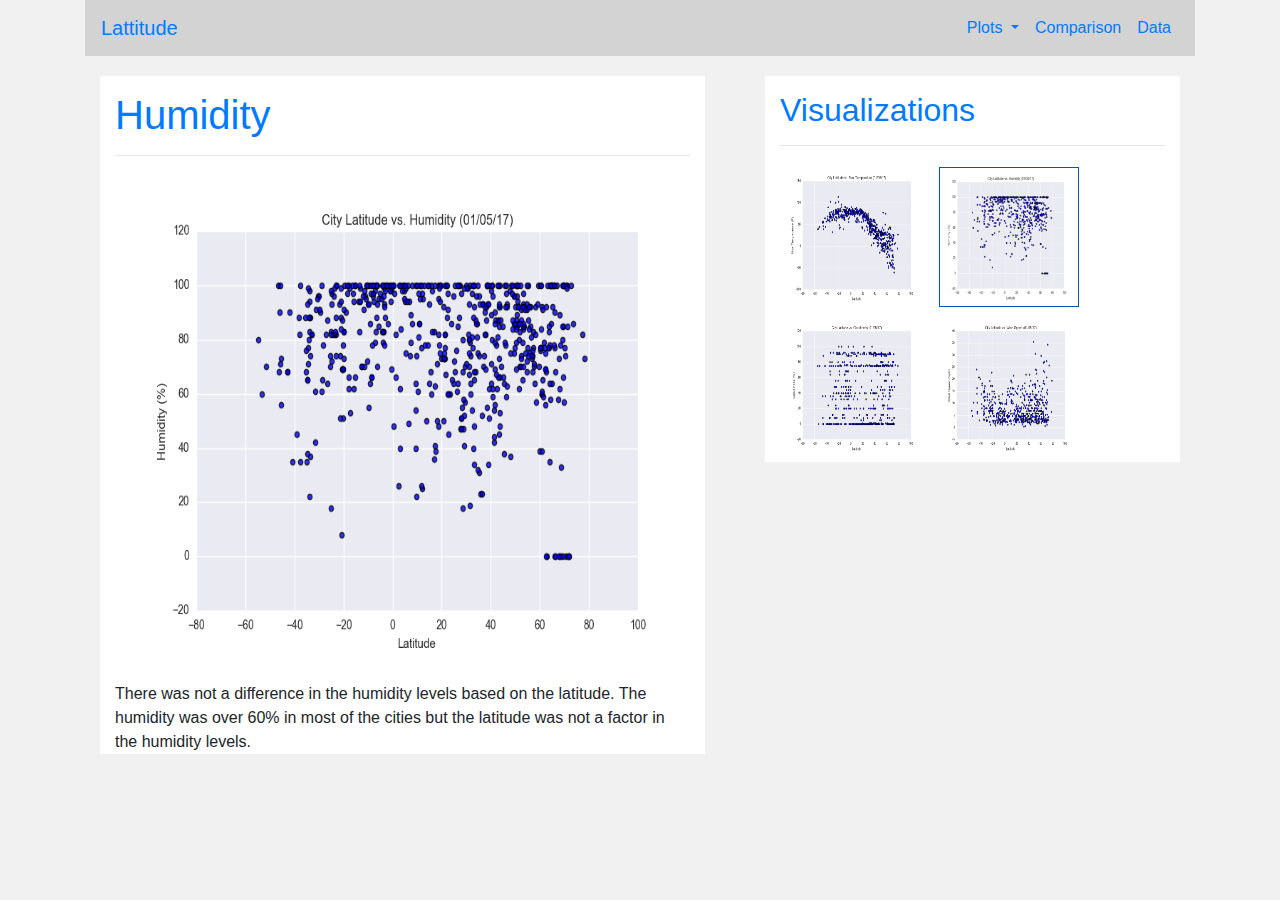
<file: WebVisualizations/humidity.html>
<!DOCTYPE html>
<html lang="en-us">

<head>
  <meta charset="UTF-8">
  <meta name="viewport" content="width=device-width, initial-scale=1.0">
  <title>Humidity Visualization</title>

  <!-- Bring in our bootstrap stylesheet -->
  <link rel="stylesheet" href="https://stackpath.bootstrapcdn.com/bootstrap/4.3.1/css/bootstrap.min.css"
    integrity="sha384-ggOyR0iXCbMQv3Xipma34MD+dH/1fQ784/j6cY/iJTQUOhcWr7x9JvoRxT2MZw1T" crossorigin="anonymous">

  <script src="https://code.jquery.com/jquery-3.3.1.slim.min.js"
    integrity="sha384-q8i/X+965DzO0rT7abK41JStQIAqVgRVzpbzo5smXKp4YfRvH+8abtTE1Pi6jizo"
    crossorigin="anonymous"></script>
  <script src="https://cdnjs.cloudflare.com/ajax/libs/popper.js/1.14.7/umd/popper.min.js"
    integrity="sha384-UO2eT0CpHqdSJQ6hJty5KVphtPhzWj9WO1clHTMGa3JDZwrnQq4sF86dIHNDz0W1"
    crossorigin="anonymous"></script>
  <script src="https://stackpath.bootstrapcdn.com/bootstrap/4.3.1/js/bootstrap.min.js"
    integrity="sha384-JjSmVgyd0p3pXB1rRibZUAYoIIy6OrQ6VrjIEaFf/nJGzIxFDsf4x0xIM+B07jRM"
    crossorigin="anonymous"></script>

  <link rel="stylesheet" href="./assets/css/styles.css">

</head>

<body>
  <div class="container">
    <nav class="navbar navbar-expand-lg navbar-custom">
      <a class="navbar-brand" href="index.html">Lattitude</a>
      <button class="navbar-toggler custom-toggler" type="button" data-toggle="collapse"
        data-target="#navbarSupportedContent" aria-controls="navbarSupportedContent" aria-expanded="false"
        aria-label="Toggle navigation">
        <span class="navbar-toggler-icon"></span>
      </button>

      <div class="collapse navbar-collapse" id="navbarSupportedContent">
        <ul class="navbar-nav ml-auto">
          <li class="nav-item dropdown">
            <a class="nav-link dropdown-toggle" href="#" id="navbarDropdown" role="button" data-toggle="dropdown"
              aria-haspopup="true" aria-expanded="false">
              Plots
            </a>
            <div class="dropdown-menu" aria-labelledby="navbarDropdown">
              <a class="dropdown-item" href="temp.html">Max Temperature</a>
              <a class="dropdown-item" href="humidity.html">Humidity</a>
              <a class="dropdown-item" href="cloudiness.html">Cloudiness</a>
              <a class="dropdown-item" href="wind.html">Wind Speed</a>
            </div>
          </li>
          <li class="nav-item">
            <a class="nav-link" href="comparison.html">Comparison</a>
          </li>
          <li class="nav-item">
            <a class="nav-link" href="data.html">Data</a>
          </li>
        </ul>
      </div>
    </nav>
  </div>
  <div class="container">
    <div class="row">
      <div class="col-xl-7 col-lg-9 col-md-12">
        <div class="containermargin">
          <div class="imagebox1">
            <h1>Humidity</h1>
            <hr>
            <img src="assets/images/Fig2.png" class="textbottom">
            <p>There was not a difference in the humidity levels based on the latitude. The humidity was over 60% in
              most of
              the cities but the latitude was not a factor in the humidity levels.
            </p>
          </div>
        </div>
      </div>
      <div class="col-xl-5 col-lg-9 col-md-12">
        <div class="containermargin">
          <div class="imagebox1">
            <h2>Visualizations</h2>
            <hr>
            <a href="temp.html"><img src="assets/images/Fig1.png" class="smallimage"></a>
            <img src="assets/images/Fig2.png" class="selectedsmallimage">
            <a href="cloudiness.html"><img src="assets/images/Fig3.png" class="smallimage"></a>
            <a href="wind.html"><img src="assets/images/Fig4.png" class="smallimage"></a>
          </div>
        </div>
      </div>
    </div>
  </div>
</body>

</html>
</file>
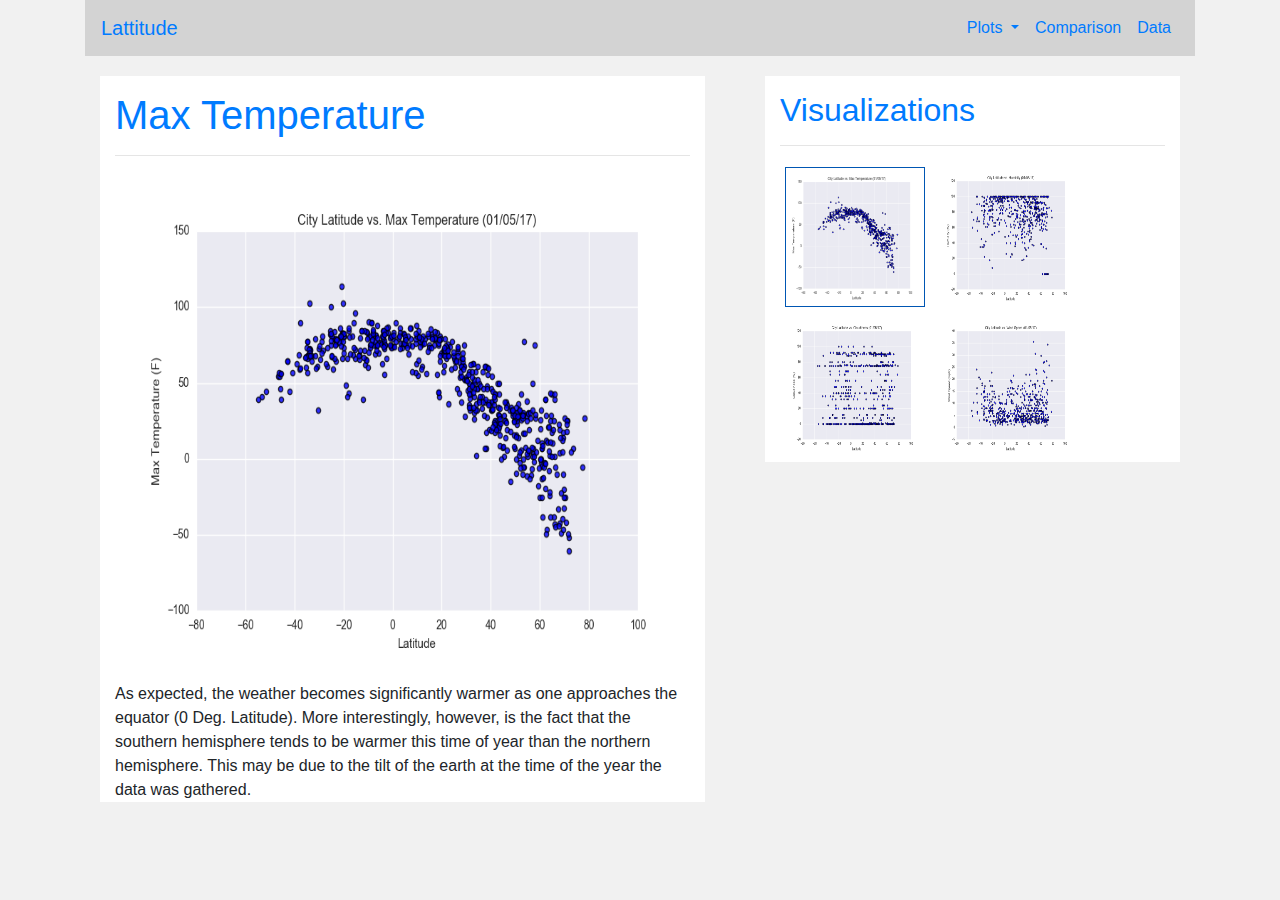
<file: WebVisualizations/temp.html>
<!DOCTYPE html>
<html lang="en-us">

<head>
  <meta charset="UTF-8">
  <meta name="viewport" content="width=device-width, initial-scale=1.0">
  <title>Max Temperature Visualization</title>

  <!-- Bring in our bootstrap stylesheet -->
  <link rel="stylesheet" href="https://stackpath.bootstrapcdn.com/bootstrap/4.3.1/css/bootstrap.min.css"
    integrity="sha384-ggOyR0iXCbMQv3Xipma34MD+dH/1fQ784/j6cY/iJTQUOhcWr7x9JvoRxT2MZw1T" crossorigin="anonymous">

  <script src="https://code.jquery.com/jquery-3.3.1.slim.min.js"
    integrity="sha384-q8i/X+965DzO0rT7abK41JStQIAqVgRVzpbzo5smXKp4YfRvH+8abtTE1Pi6jizo"
    crossorigin="anonymous"></script>
  <script src="https://cdnjs.cloudflare.com/ajax/libs/popper.js/1.14.7/umd/popper.min.js"
    integrity="sha384-UO2eT0CpHqdSJQ6hJty5KVphtPhzWj9WO1clHTMGa3JDZwrnQq4sF86dIHNDz0W1"
    crossorigin="anonymous"></script>
  <script src="https://stackpath.bootstrapcdn.com/bootstrap/4.3.1/js/bootstrap.min.js"
    integrity="sha384-JjSmVgyd0p3pXB1rRibZUAYoIIy6OrQ6VrjIEaFf/nJGzIxFDsf4x0xIM+B07jRM"
    crossorigin="anonymous"></script>

  <link rel="stylesheet" href="./assets/css/styles.css">

</head>

<body>
  <div class="container">
    <nav class="navbar navbar-expand-lg navbar-custom">
      <a class="navbar-brand" href="index.html">Lattitude</a>
      <button class="navbar-toggler custom-toggler" type="button" data-toggle="collapse"
        data-target="#navbarSupportedContent" aria-controls="navbarSupportedContent" aria-expanded="false"
        aria-label="Toggle navigation">
        <span class="navbar-toggler-icon"></span>
      </button>

      <div class="collapse navbar-collapse" id="navbarSupportedContent">
        <ul class="navbar-nav ml-auto">
          <li class="nav-item dropdown">
            <a class="nav-link dropdown-toggle" href="#" id="navbarDropdown" role="button" data-toggle="dropdown"
              aria-haspopup="true" aria-expanded="false">
              Plots
            </a>
            <div class="dropdown-menu" aria-labelledby="navbarDropdown">
              <a class="dropdown-item" href="temp.html">Max Temperature</a>
              <a class="dropdown-item" href="humidity.html">Humidity</a>
              <a class="dropdown-item" href="cloudiness.html">Cloudiness</a>
              <a class="dropdown-item" href="wind.html">Wind Speed</a>
            </div>
          </li>
          <li class="nav-item">
            <a class="nav-link" href="comparison.html">Comparison</a>
          </li>
          <li class="nav-item">
            <a class="nav-link" href="data.html">Data</a>
          </li>
        </ul>
      </div>
    </nav>
  </div>
  <div class="container">
    <div class="row">
      <div class="col-xl-7 col-lg-9 col-md-12">
        <div class="containermargin">
          <div class="imagebox1">
            <h1>Max Temperature</h1>
            <hr>
            <img src="assets/images/Fig1.png" class="textbottom">
            <p>As expected, the weather becomes significantly warmer as one approaches the equator (0 Deg. Latitude).
              More
              interestingly, however,
              is the fact that the southern hemisphere tends to be warmer this time of year than the northern
              hemisphere.
              This may be due to the
              tilt of the earth at the time of the year the data was gathered.
            </p>
          </div>
        </div>
      </div>
      <div class="col-xl-5 col-lg-9 col-md-12">
        <div class="containermargin">
          <div class="imagebox1">
            <h2>Visualizations</h2>
            <hr>
            <img src="assets/images/Fig1.png" class="selectedsmallimage">
            <a href="humidity.html"><img src="assets/images/Fig2.png" class="smallimage"></a>
            <a href="cloudiness.html"><img src="assets/images/Fig3.png" class="smallimage"></a>
            <a href="wind.html"><img src="assets/images/Fig4.png" class="smallimage"></a>
          </div>
        </div>
      </div>
    </div>
  </div>
</body>

</html>
</file>
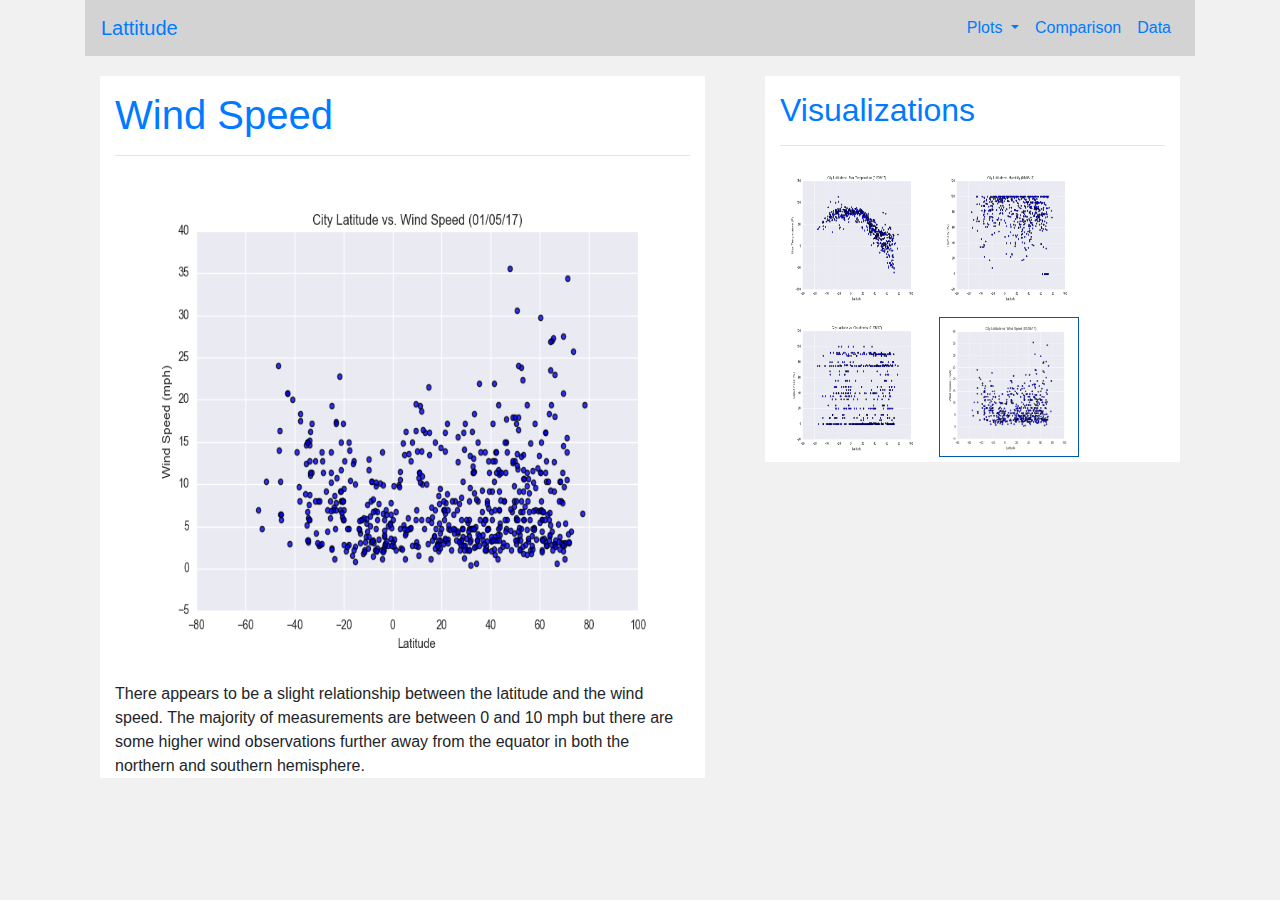
<file: WebVisualizations/wind.html>
<!DOCTYPE html>
<html lang="en-us">

<head>
  <meta charset="UTF-8">
  <meta name="viewport" content="width=device-width, initial-scale=1.0">
  <title>Wind Speed Visualization</title>

  <!-- Bring in our bootstrap stylesheet -->
  <link rel="stylesheet" href="https://stackpath.bootstrapcdn.com/bootstrap/4.3.1/css/bootstrap.min.css"
    integrity="sha384-ggOyR0iXCbMQv3Xipma34MD+dH/1fQ784/j6cY/iJTQUOhcWr7x9JvoRxT2MZw1T" crossorigin="anonymous">

  <script src="https://code.jquery.com/jquery-3.3.1.slim.min.js"
    integrity="sha384-q8i/X+965DzO0rT7abK41JStQIAqVgRVzpbzo5smXKp4YfRvH+8abtTE1Pi6jizo"
    crossorigin="anonymous"></script>
  <script src="https://cdnjs.cloudflare.com/ajax/libs/popper.js/1.14.7/umd/popper.min.js"
    integrity="sha384-UO2eT0CpHqdSJQ6hJty5KVphtPhzWj9WO1clHTMGa3JDZwrnQq4sF86dIHNDz0W1"
    crossorigin="anonymous"></script>
  <script src="https://stackpath.bootstrapcdn.com/bootstrap/4.3.1/js/bootstrap.min.js"
    integrity="sha384-JjSmVgyd0p3pXB1rRibZUAYoIIy6OrQ6VrjIEaFf/nJGzIxFDsf4x0xIM+B07jRM"
    crossorigin="anonymous"></script>

  <link rel="stylesheet" href="./assets/css/styles.css">

</head>

<body>
  <div class="container">
    <nav class="navbar navbar-expand-lg navbar-custom">
      <a class="navbar-brand" href="index.html">Lattitude</a>
      <button class="navbar-toggler custom-toggler" type="button" data-toggle="collapse"
        data-target="#navbarSupportedContent" aria-controls="navbarSupportedContent" aria-expanded="false"
        aria-label="Toggle navigation">
        <span class="navbar-toggler-icon"></span>
      </button>

      <div class="collapse navbar-collapse" id="navbarSupportedContent">
        <ul class="navbar-nav ml-auto">
          <li class="nav-item dropdown">
            <a class="nav-link dropdown-toggle" href="#" id="navbarDropdown" role="button" data-toggle="dropdown"
              aria-haspopup="true" aria-expanded="false">
              Plots
            </a>
            <div class="dropdown-menu" aria-labelledby="navbarDropdown">
              <a class="dropdown-item" href="temp.html">Max Temperature</a>
              <a class="dropdown-item" href="humidity.html">Humidity</a>
              <a class="dropdown-item" href="cloudiness.html">Cloudiness</a>
              <a class="dropdown-item" href="wind.html">Wind Speed</a>
            </div>
          </li>
          <li class="nav-item">
            <a class="nav-link" href="comparison.html">Comparison</a>
          </li>
          <li class="nav-item">
            <a class="nav-link" href="data.html">Data</a>
          </li>
        </ul>
      </div>
    </nav>
  </div>
  <div class="container">
    <div class="row">
      <div class="col-xl-7 col-lg-9 col-md-12">
        <div class="containermargin">
          <div class="imagebox1">
            <h1>Wind Speed</h1>
            <hr>
            <img src="assets/images/Fig4.png" class="textbottom">
            <p>There appears to be a slight relationship between the latitude and the wind speed. The majority of
              measurements are between
              0 and 10 mph but there are some higher wind observations further away from the equator in both the
              northern
              and southern hemisphere.
            </p>
          </div>
        </div>
      </div>
      <div class="col-xl-5 col-lg-9 col-md-12">
        <div class="containermargin">
          <div class="imagebox1">
            <h2>Visualizations</h2>
            <hr>
            <a href="temp.html"><img src="assets/images/Fig1.png" class="smallimage"></a>
            <a href="humidity.html"><img src="assets/images/Fig2.png" class="smallimage"></a>
            <a href="cloudiness.html"><img src="assets/images/Fig3.png" class="smallimage"></a>
            <img src="assets/images/Fig4.png" class="selectedsmallimage">
          </div>
        </div>
      </div>
    </div>
  </div>
</body>

</html>
</file>
<file: WebVisualizations/assets/css/styles.css>
h1, h2 {
    color:#007bff;
}

body { 
    background-color: rgb(241, 241, 241);
}

.containermargin {
    margin-left: 15px; 
    margin-right: 15px; background-color: white;
    background-color: white;
}

.dataframe {
    border: 0;
}

.databox {
    padding-top: 15px;
    margin-top: 20px;
    padding-left: 15px;
    padding-right: 15px;
    background-color: white;
}

.imagebox {
    padding-top: 15px;
    margin-top: 20px;
    background-color: white;
    background-clip: content-box;
}

.imagebox1 {
    padding-top: 15px;
    padding-left: 15px;
    padding-right: 15px;
    margin-top: 20px;
    background-color: white;
}

tr:nth-child(even) {background: #DDD}

tr:nth-child(odd) {background: #FFF}

td:nth-child(3), td:nth-last-child(-n+5), th:nth-child(3), th:nth-last-child(-n+5) {
    text-align: right;
}

th, td {
    border-bottom: 1px solid #CCC;
}

.textwrap {
    float: left;
    margin: 10px;
    width: 200px;
    height: 200px;
}

.textbottom {
    margin: 10px;
    width: 570px;
    height: 490px;
}

.smallimage {
    width: 140px;
    height: 140px;
    margin: 5px;
}


.selectedsmallimage {
    width: 140px;
    height: 140px;
    margin: 5px;
    border: 1px;
    border-style: solid;
    border-color: #0056b3;
}

.largeimage {
    width: 400px;
    height: 300px;
    margin: 10px;
}

a:link {
    color:#007bff;
}

a:visited {
    color: #007bff;
}

a:hover {
    color: #0056b3;
}

.navbar-custom { 
    background-color: lightgray; 
}

.custom-toggler.navbar-toggler { 
    border-color: #007bff; 
} 

.custom-toggler .navbar-toggler-icon { 
    background-image: url( 
"data:image/svg+xml;charset=utf8,%3Csvg viewBox='0 0 32 32' xmlns='http://www.w3.org/2000/svg'%3E%3Cpath stroke='rgba(0, 86, 179, 0.8)' stroke-width='2' stroke-linecap='round' stroke-miterlimit='10' d='M4 8h24M4 16h24M4 24h24'/%3E%3C/svg%3E"); 
} 

@media (max-width: 768px) {
    .textbottom {
        width: 400px;
        height: 330px;
    }   
} 
 
@media (max-width: 576px) {
    .textbottom {
        width: 300px;
        height: 250px;
    } 
    .largeimage {
        width: 300px;
        height: 225px;
        margin: 10px;
    }
}    

@media (max-width: 992px) {
    .navbar-custom { 
        background-color: #007bff; 
    }
    .custom-toggler.navbar-toggler { 
        border-color: lightgray; 
    } 

    .custom-toggler .navbar-toggler-icon { 
        background-image: url( 
    "data:image/svg+xml;charset=utf8,%3Csvg viewBox='0 0 32 32' xmlns='http://www.w3.org/2000/svg'%3E%3Cpath stroke='rgba(169, 169, 169, 0.8)' stroke-width='2' stroke-linecap='round' stroke-miterlimit='10' d='M4 8h24M4 16h24M4 24h24'/%3E%3C/svg%3E"); 
    } 

    a:link {
        color:lightgray;
    }
    
    a:visited {
        color: lightgray;
    }
    
    a:hover {
        color: darkgray;
    }
    
}
</file>
